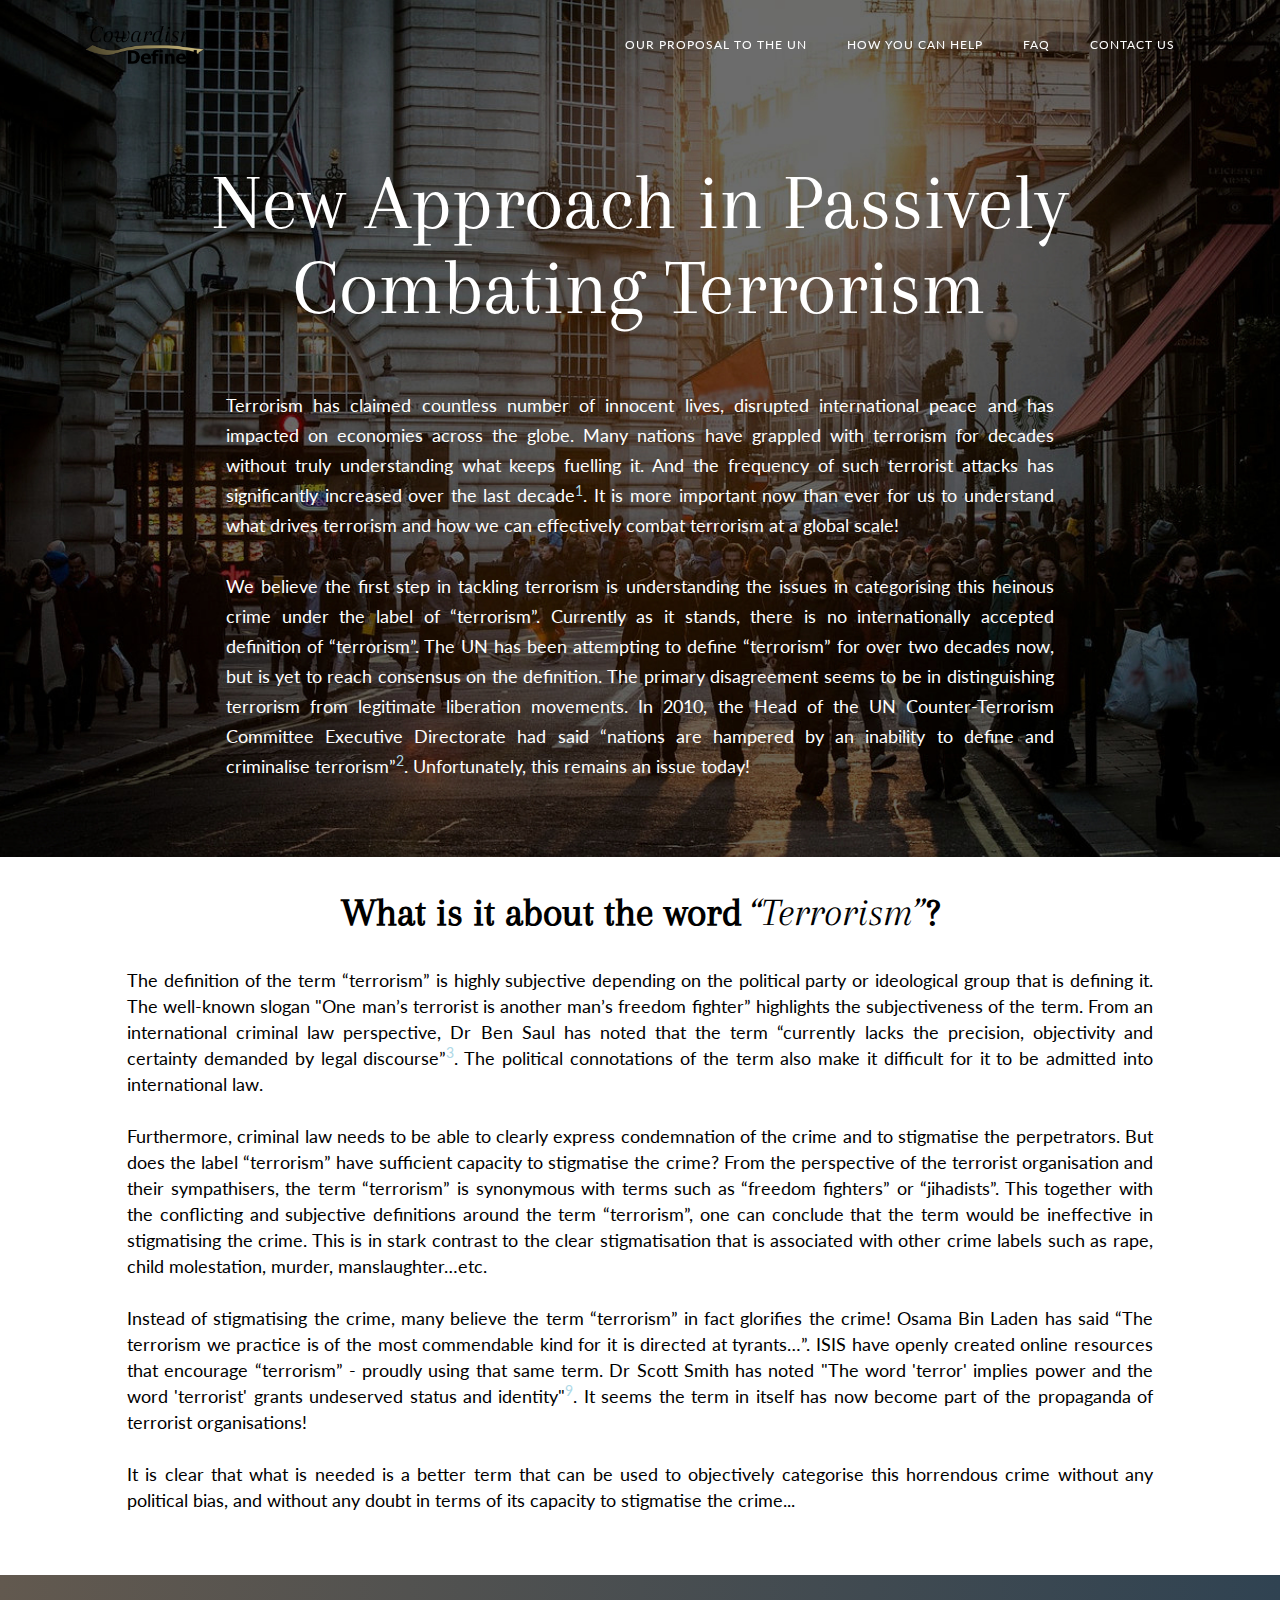
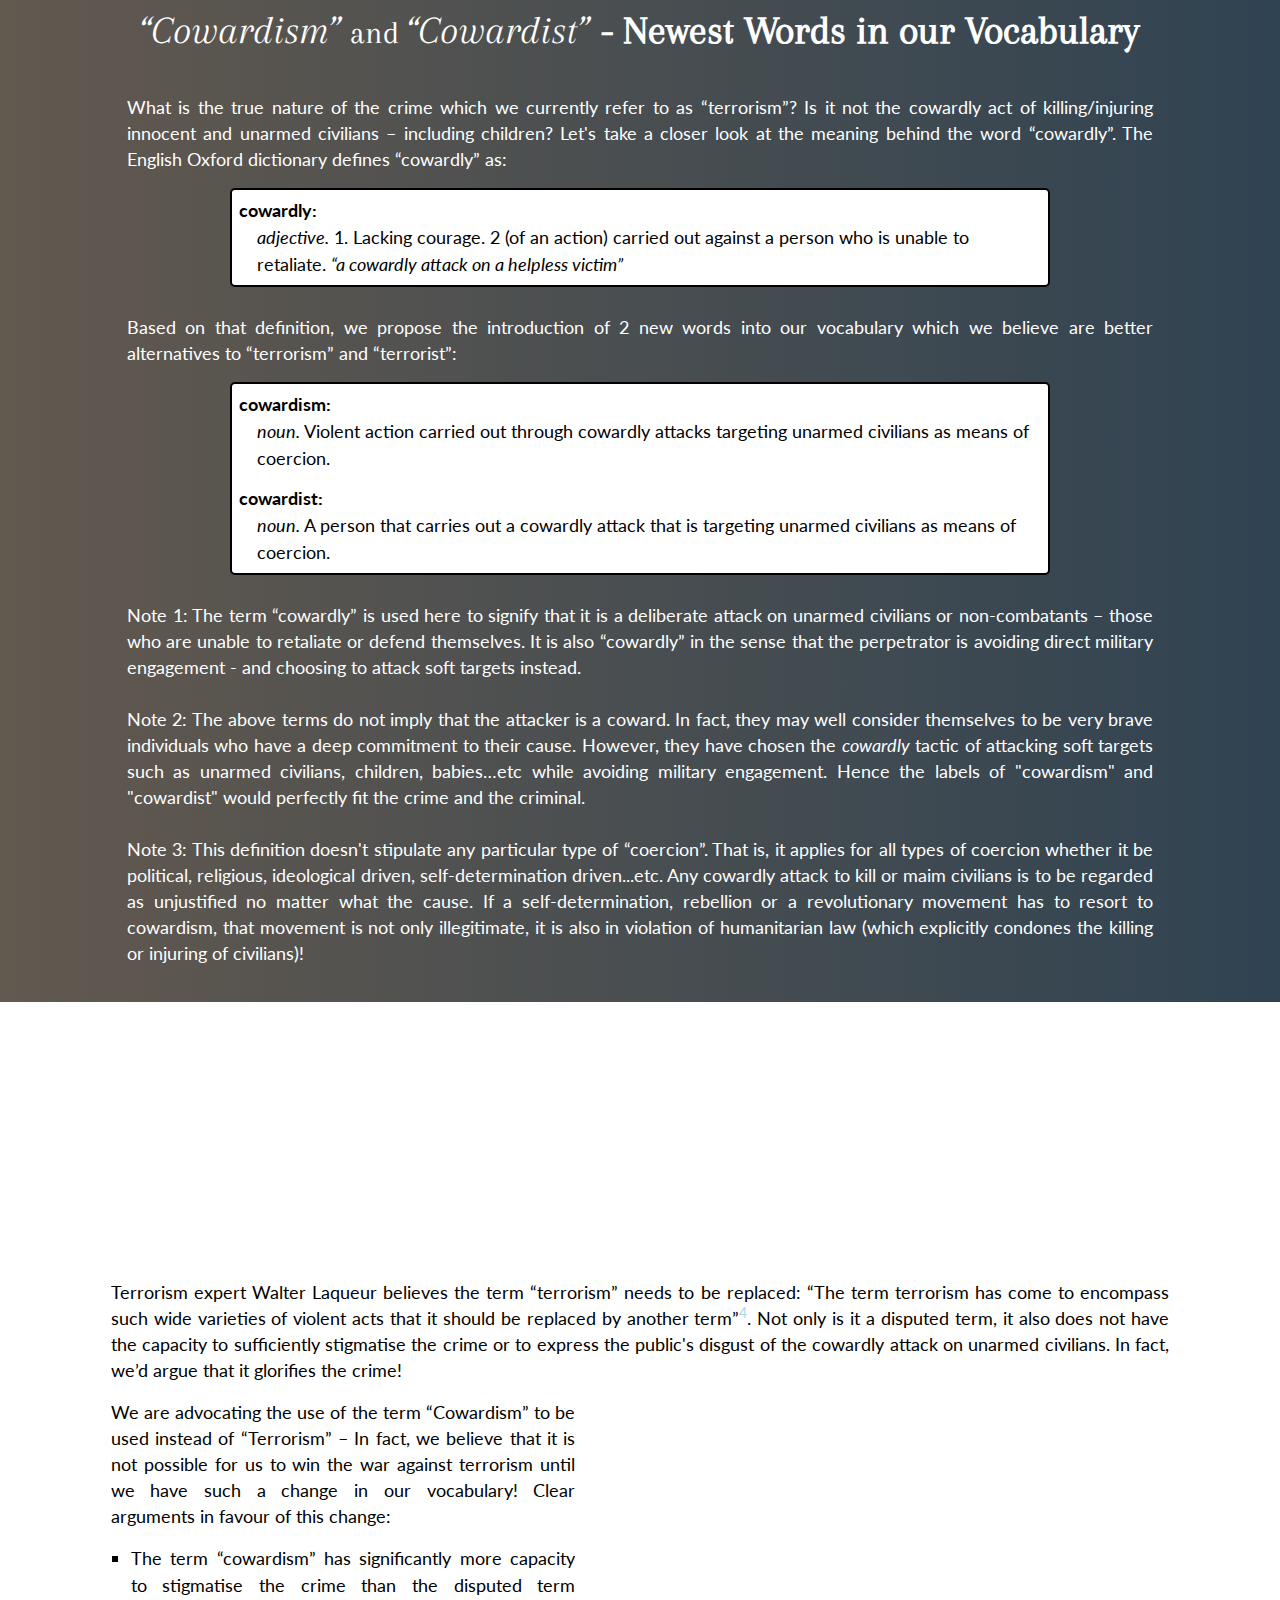
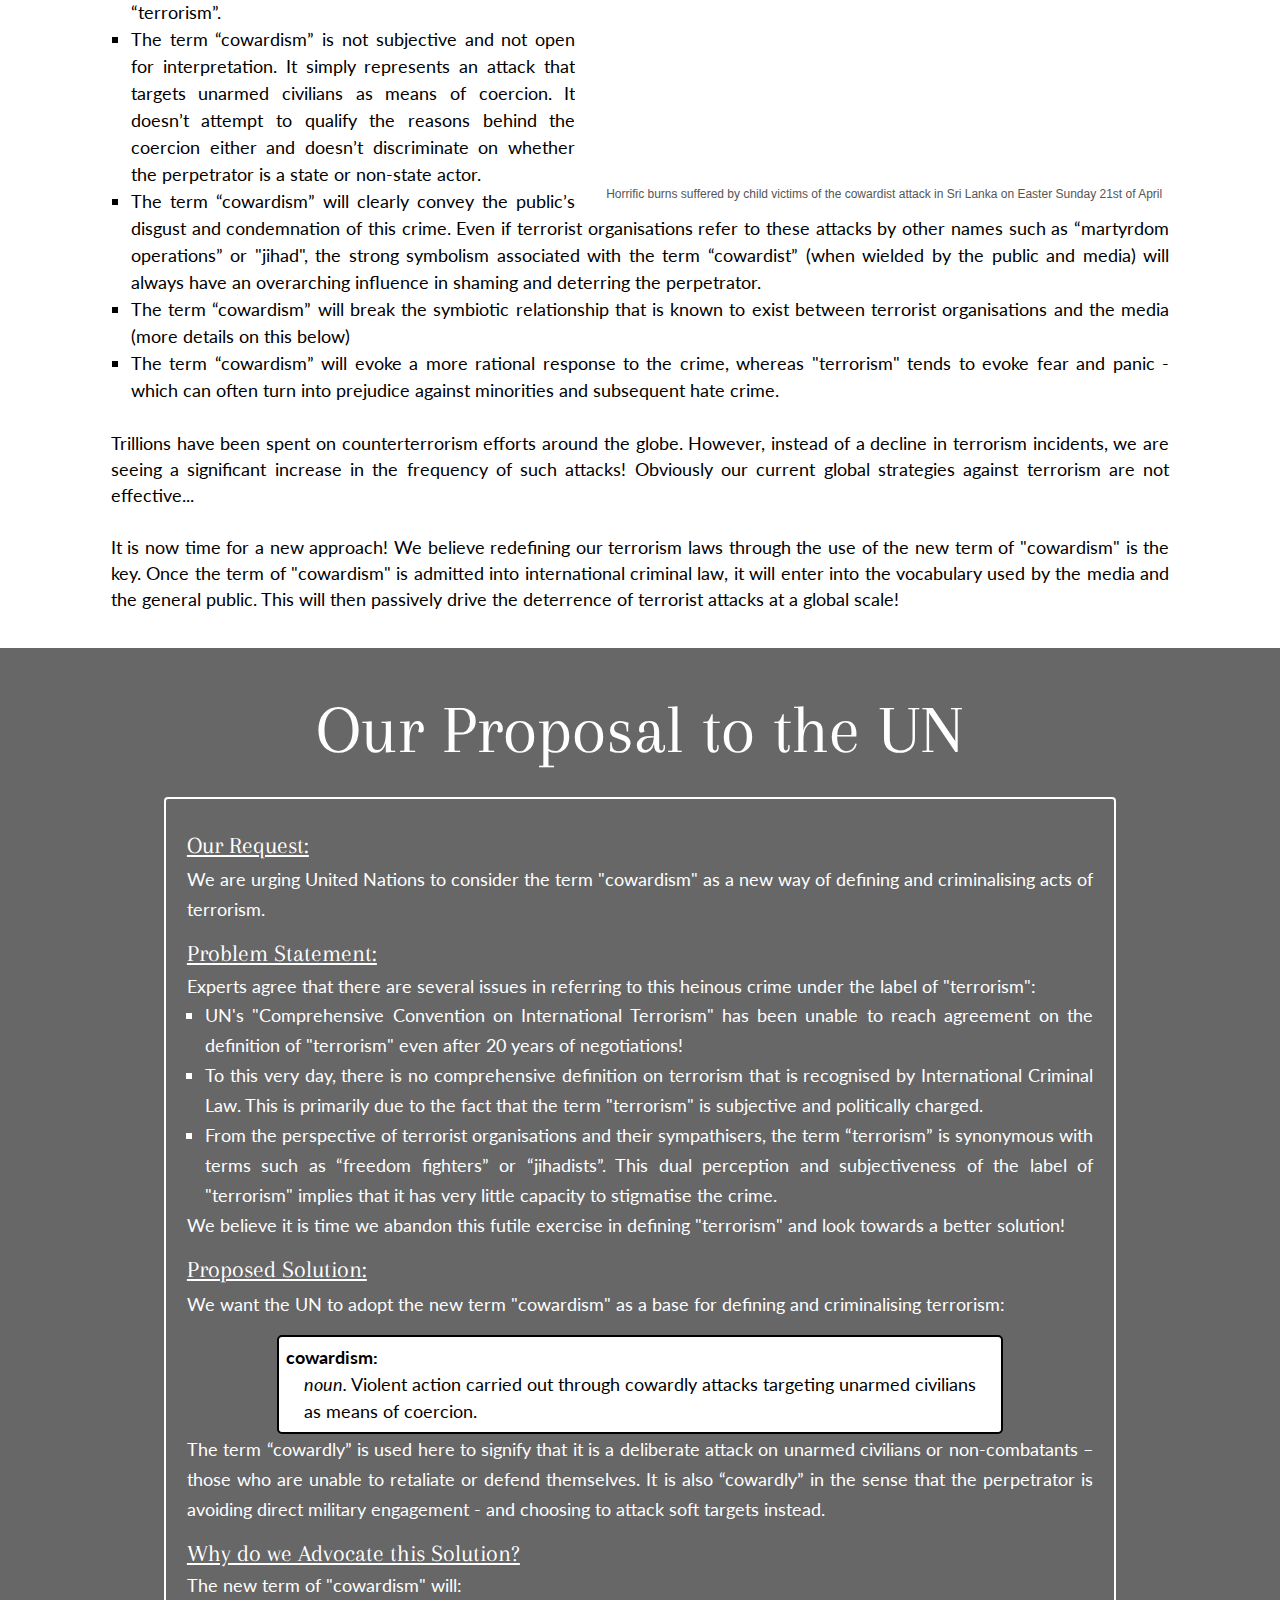
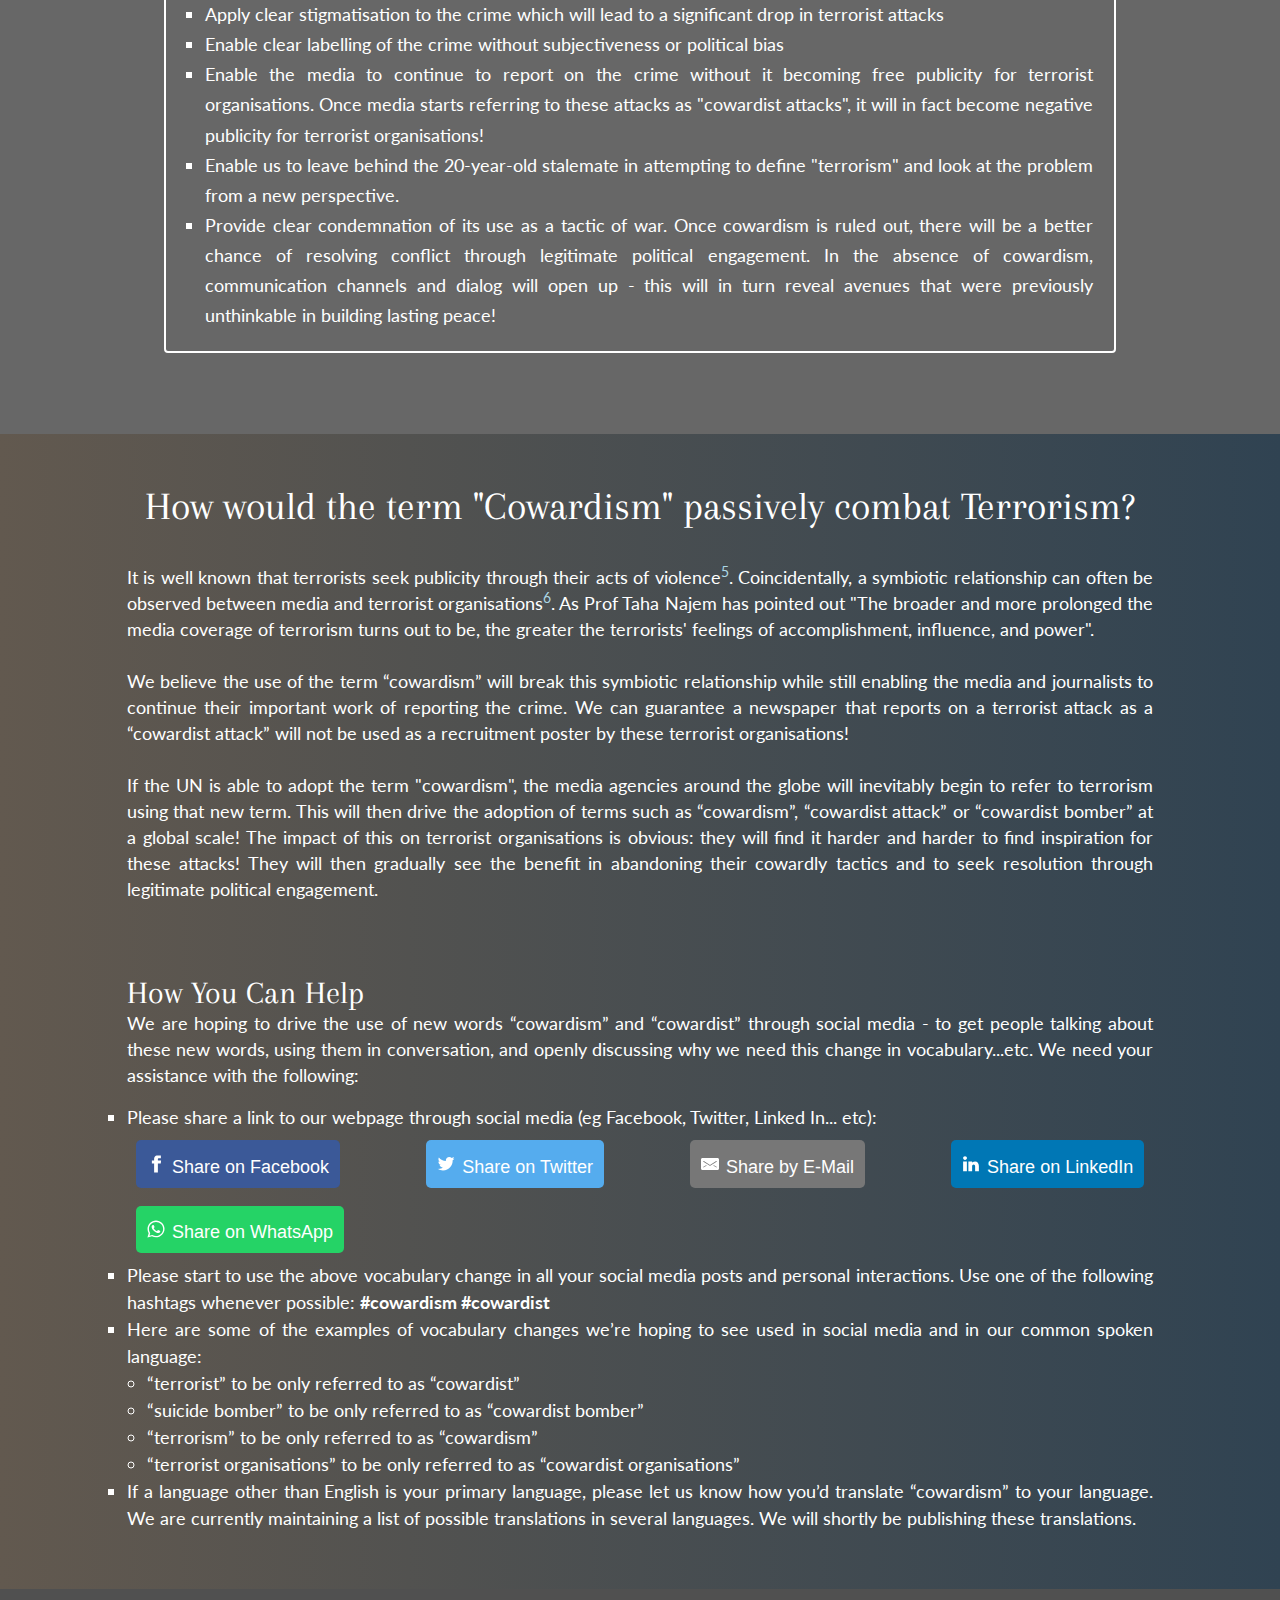
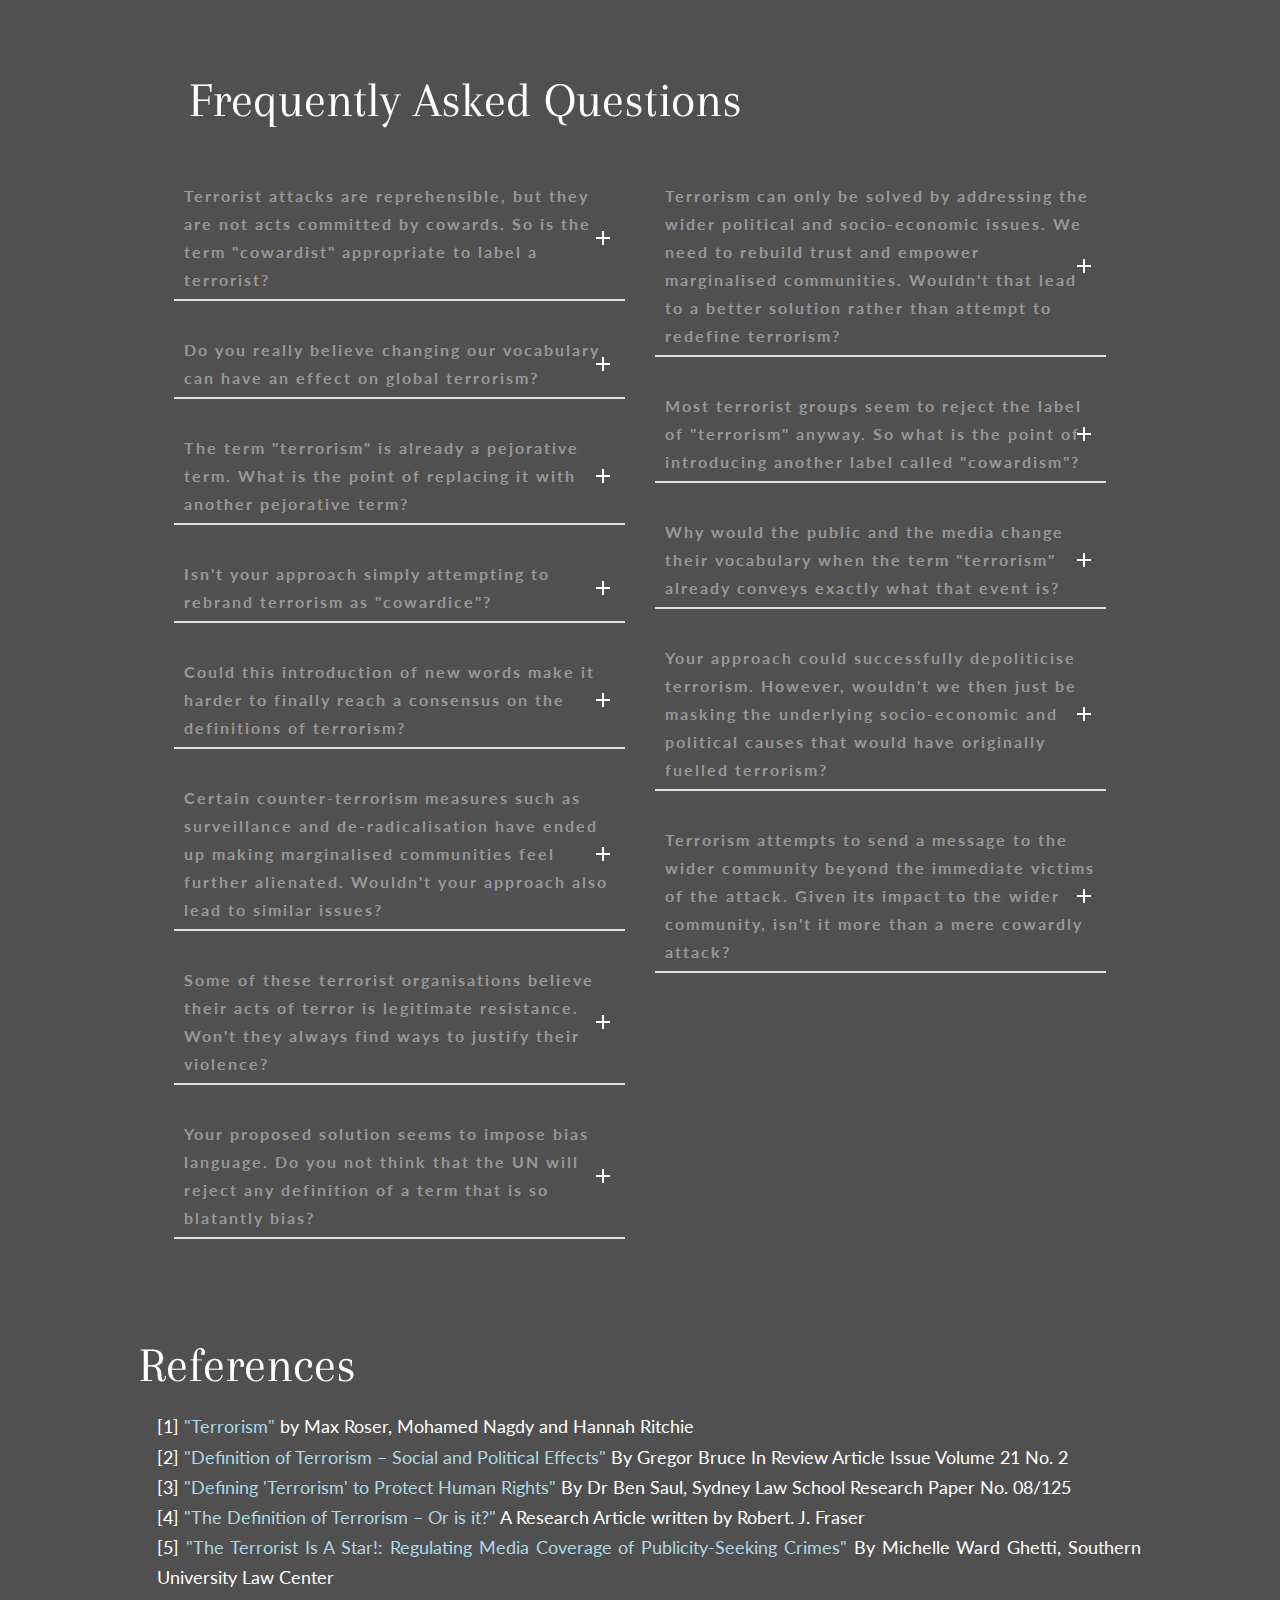
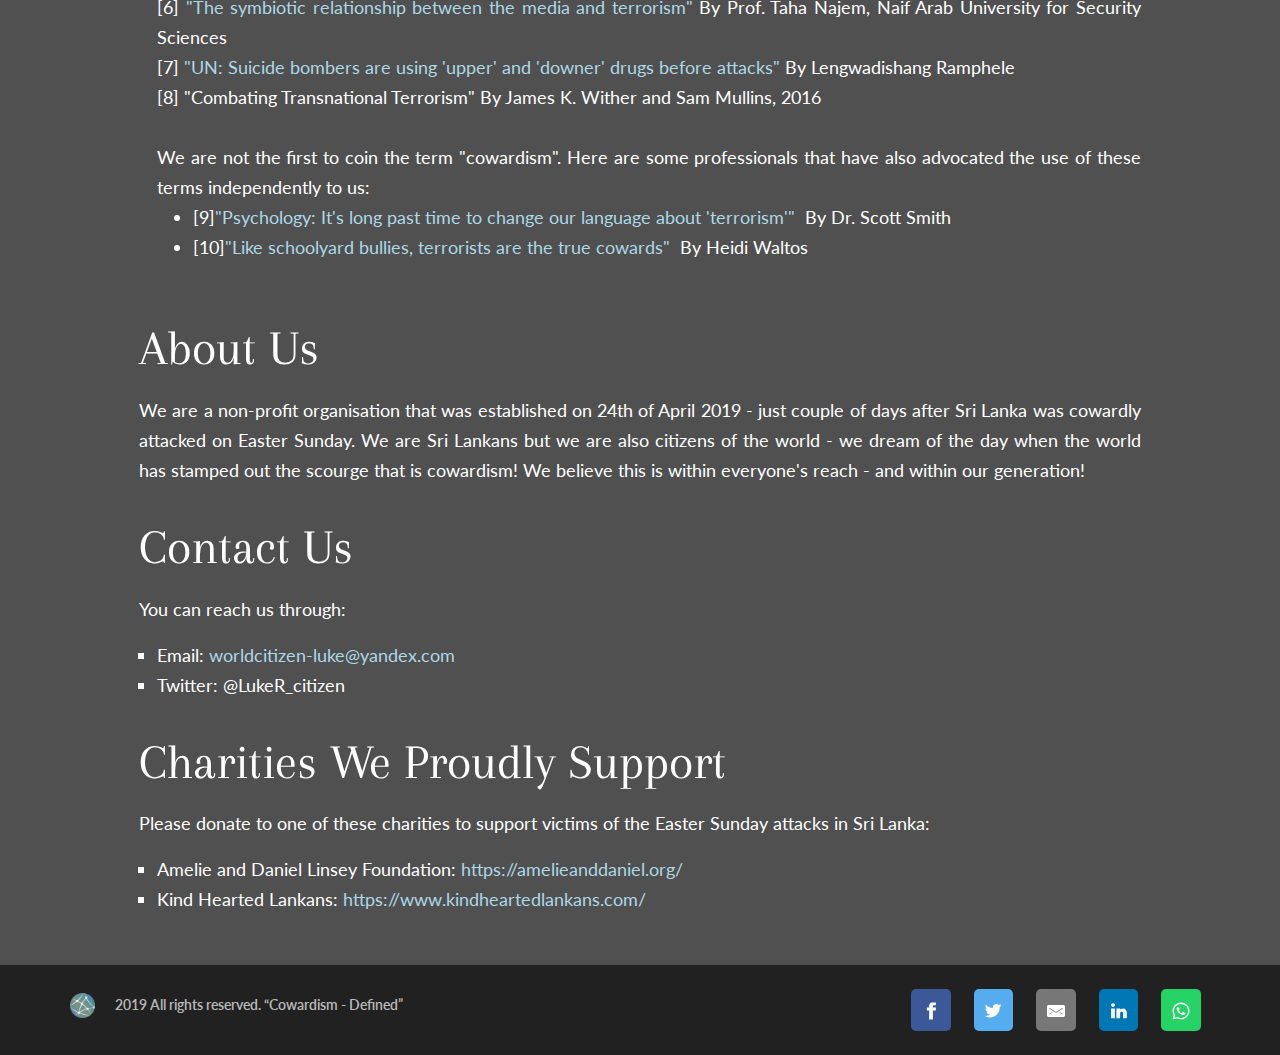
<file: index.html>
﻿<!DOCTYPE html>
<html>
<head>
    <meta charset="UTF-8">
    <meta http-equiv="X-UA-Compatible" content="IE=edge">
    <meta name="viewport" content="width=device-width, initial-scale=1, minimum-scale=1">
    <meta name="description" content="An innovative approach in Passively Combating Terrorism which has the potential to significantly reduce the number of terrorist attacks globally!">

    <meta name="twitter:card" content="summary_large_image">
    <meta name="twitter:title" content="Cowardism - Defined">
    <meta name="twitter:description" content="An innovative approach in Passively Combating Terrorism which has the potential to significantly reduce the number of terrorist attacks globally!">
    <meta name="twitter:image" content="https://www.cowardism-defined.org/assets/images/Banner7.jpg">
    <meta property="og:url" content="https://www.cowardism-defined.org/" />
    <meta property="og:type" content="website" />
    <meta property="og:title" content="Cowardism - Defined" />
    <meta property="og:description" content="An innovative approach in Passively Combating Terrorism which has the potential to significantly reduce the number of terrorist attacks globally!" />
    <meta property="og:image" content="https://www.cowardism-defined.org/assets/images/Banner7.jpg" />
    <link rel="shortcut icon" href="assets/images/Logo.png" type="image/x-icon">



    <title>Cowardism - Defined</title>
    <link rel="stylesheet" href="assets/tether/tether.min.css">
    <link rel="stylesheet" href="assets/bootstrap/css/bootstrap.min.css">
    <link rel="stylesheet" href="assets/dropdown/css/style.css">
    <link rel="stylesheet" href="assets/theme/css/style.css">
    <link rel="stylesheet" href="assets/theme/css/additional.css" type="text/css">

</head>
<body>

    <section class="menu1" id="menu1-1" data-rv-view="0">
        <nav class="navbar navbar-dropdown transparent navbar-fixed-top bg-color">
            <div class="container container-wide">
                <div class="mbr-table">
                    <div class="mbr-table-cell logo">
                        <div class="navbar-brand">
                            <a href="https://www.cowardism-defined.org" class="navbar-logo"><img src="assets/images/logo-1-401x128.png" alt="Cowardism - Defined"></a>

                        </div>
                    </div>
                    <div class="mbr-table-cell">
                        <ul class="nav-dropdown collapse pull-xs-right nav navbar-nav nav-list" id="exCollapsingNavbar">
                            <li class="nav-item"><a class="nav-link link" href="#our-proposal">Our Proposal to the UN</a></li>
                            <li class="nav-item"><a class="nav-link link" href="#how-you-can-help">How You Can Help</a></li>
                            <li class="nav-item"><a class="nav-link link" href="#faq">FAQ</a></li> 
                            <li class="nav-item"><a class="nav-link link" href="#contact-us">Contact Us</a></li>
                        </ul>
                        <button class="navbar-toggler pull-xs-right" type="button" data-toggle="collapse" data-target="#exCollapsingNavbar">
                            <em></em>
                        </button>
                    </div>
                </div>
            </div>
        </nav>
    </section>
    <section class="mbr-section--bg-adapted mbr-section--relative header header2 mbr-after-navbar background1"
             id="header2-2" data-rv-view="2">
        <div class="intro page_head text-center" style="padding-top: 160px; padding-bottom: 30px;">

            <div class="container">
                <div class="row">
                    <div class="col-md-10 col-md-offset-1">
                        <h1 class="styled">New Approach in Passively Combating Terrorism<br /></h1>
                        <div style="width: 90%; margin-left: 5%;">
                            <p>
                                <br />
                                Terrorism has claimed countless number of innocent lives, disrupted international peace 
                                and has impacted on economies across the globe. Many nations have grappled with terrorism for decades without truly understanding
                                what keeps fuelling it.
                                And the frequency of such terrorist attacks has significantly increased over the last
                                decade<a href="#references"><sup>1</sup></a>. It is more important now than ever for us to
                                understand what drives terrorism and how we can effectively combat terrorism at a global scale!
                                <br /><br />
                                We believe the first step in tackling terrorism is understanding the issues in categorising
                                this heinous crime under the label of “terrorism”. Currently as it stands, there is no internationally
                                accepted definition of “terrorism”. The UN has been attempting to define “terrorism” for over two decades
                                now, but is yet to reach consensus on the definition. The primary disagreement seems to be in distinguishing
                                terrorism from legitimate liberation movements. In 2010, the Head of the UN Counter-Terrorism
                                Committee Executive Directorate had said “nations are hampered by an inability to define and criminalise
                                terrorism”<a href="#references"><sup>2</sup></a>. Unfortunately, this remains an issue today!
                                <br /><br />

                            </p>
                        </div>

                    </div>
                </div>
            </div>
        </div>
    </section>

    <section class="mbr-section--bg-adapted mbr-section--relative" id="text1-k" data-rv-view="11" style="background-color: rgb(255, 255, 255);">
        <div class="intro page_head text-center " style="padding-top: 30px; padding-bottom: 20px;">

            <div class="container">
                <div class="container">
                    <div class="row">
                        <div class="col-md-12">
                            <div style="width: 95%; margin-left: 2.5%;">
                                <h3 style="text-align: center; color: black !important;">What is it about the word <em>“Terrorism”</em>?</h3>
                                <div class="separator transparent"></div>
                                <p style="color: black !important;">
                                    The definition of the term “terrorism” is highly subjective depending on the political party or
                                    ideological group that is defining it. The well-known slogan "One man’s terrorist is another man’s
                                    freedom fighter” highlights the subjectiveness of the term. From an international criminal law perspective,
                                    Dr Ben Saul has noted that the term “currently
                                    lacks the precision, objectivity and certainty demanded by legal discourse”<a href="#references"><sup>3</sup></a>.
                                    The political connotations of the term also make it difficult for it to be admitted
                                    into international law.
                                    <br /><br />
                                    Furthermore, criminal law needs to be able to clearly express condemnation of the crime and to stigmatise the
                                    perpetrators. But does the label “terrorism” have sufficient capacity to stigmatise the crime? From
                                    the perspective of the terrorist organisation and their sympathisers, the term “terrorism” is
                                    synonymous with terms such as “freedom fighters” or “jihadists”. This together with the conflicting
                                    and subjective definitions around the term “terrorism”, one can conclude that the term would be
                                    ineffective in stigmatising the crime. This is in stark contrast to the clear
                                    stigmatisation that is associated with other crime labels such as rape, child molestation, murder,
                                    manslaughter…etc.
                                    <br /><br />
                                    Instead of stigmatising the crime, many believe the term “terrorism” in fact glorifies the crime! Osama Bin
                                    Laden has said “The terrorism we practice is of the most commendable kind for it is directed at
                                    tyrants…”. ISIS have openly created online resources that encourage “terrorism” - proudly using that
                                    same term. Dr Scott Smith has noted "The word 'terror' implies power and the word 'terrorist' grants 
                                    undeserved status and identity"<a href="#references"><sup>9</sup></a>. It seems the term in itself has now 
                                    become part of the propaganda of terrorist organisations!
                                    <br /><br />
                                    It is clear that what is needed is a better term that can be used to objectively categorise this horrendous
                                    crime without any political bias, and without any doubt in terms of its
                                    capacity to stigmatise the crime...
                                    <br /><br />
                                </p>
                            </div>
                        </div>
                    </div>
                </div>
            </div>
        </div>
    </section>



    <section class="mbr-section--bg-adapted mbr-section--relative" id="text1-k" data-rv-view="11" style="background-color: rgb(255, 255, 255);">
        <div class="intro page_head text-center gradient-colour" style="padding-top: 30px; padding-bottom: 20px;">

            <div class="container">
                <div class="container">
                    <div class="row">
                        <div class="col-md-12">
                            <div style="width: 95%; margin-left: 2.5%;">

                                <h3 style="text-align: center;"><em>“Cowardism”</em><small> and</small> <em>“Cowardist”</em>&nbsp;- Newest Words in our Vocabulary</h3>
                                <p>
                                    <br>What is the true nature of the crime which we currently refer to as “terrorism”? Is it not the cowardly act of killing/injuring innocent and unarmed civilians – including children? Let's take a closer look at the meaning behind the word “cowardly”. The English Oxford dictionary defines “cowardly” as:
                                </p>
                                <div class="dictionary-quote">
                                    <strong>cowardly:</strong>
                                    <div style="margin-left: 1em;">
                                        <span style="font-style: italic;">adjective.</span> 1. Lacking courage. 2 (of an action) carried out against a person who is unable to retaliate. <span style="font-style: italic;">“a cowardly attack on a helpless victim”</span>
                                    </div>
                                </div>
                                <br />
                                <p>
                                    Based on that definition, we propose the introduction of 2 new words into our vocabulary which we believe are better alternatives to “terrorism” and “terrorist”:
                                </p>
                                <div class="dictionary-quote">
                                    <strong>cowardism:</strong>
                                    <div style="margin-left: 1em;">
                                        <span style="font-style: italic;">noun.</span> Violent action carried out through cowardly attacks targeting unarmed civilians
                                        as means of coercion.
                                    </div>
                                    <div style="height: 0.7em;"></div>
                                    <strong>cowardist:</strong>
                                    <div style="margin-left: 1em;">
                                        <span style="font-style: italic;">noun.</span> A person that carries out a cowardly attack that is targeting unarmed civilians as means of coercion.
                                    </div>
                                </div>
                                <br />
                                <p>
                                    Note 1: The term “cowardly” is used here to signify that it is a deliberate attack on unarmed civilians or
                                    non-combatants – those who are unable to retaliate or defend themselves. It is also “cowardly” in the sense that
                                    the perpetrator is avoiding direct military engagement - and choosing to attack soft targets instead.
                                    <br /><br />
                                    Note 2: The above terms do not imply that the attacker is a coward. In fact, they may well 
                                    consider themselves to be very brave individuals who have a deep commitment to their cause. 
                                    However, they have chosen the <em>cowardly</em> 
                                    tactic of attacking soft targets such as unarmed civilians, children, babies…etc while avoiding 
                                    military engagement. Hence the labels of "cowardism" and "cowardist" would perfectly fit the 
                                    crime and the criminal. 
                                    <br /><br />
                                    Note 3: This definition doesn't stipulate any particular type of “coercion”. That is, it applies
                                    for all types of coercion whether it be political, religious, ideological driven, self-determination
                                    driven...etc. Any cowardly attack to kill or maim civilians is to be regarded
                                    as unjustified no matter what the cause. If a self-determination, rebellion or a revolutionary
                                    movement has to resort to cowardism, that movement is not only illegitimate, it is also in violation
                                    of humanitarian law (which explicitly condones the killing or injuring of civilians)!
                                </p>
                         
                            </div>
                        </div>
                    </div>
                </div>
            </div>
        </div>
    </section>

    <section class="mbr-section--bg-adapted mbr-section--relative header header2 mbr-after-navbar background2"
             id="header2-2" data-rv-view="2">
        <div class="intro page_head text-center" style="padding-top: 60px; padding-bottom: 30px;">

            <div class="container">
                <div class="row">
                    <div class="col-md-10 col-md-offset-1">
                        <h2 class="styled" style="text-align: center;">
                            Terrorism to be referred to as "Cowardism"<br />
                            Terrorists are to be referred to as "Cowardists"
                        </h2>

                    </div>
                </div>
            </div>
        </div>
    </section>

    <section class="mbr-section--bg-adapted mbr-section--relative" id="text1-k" data-rv-view="11" style="background-color: rgb(255, 255, 255);">
        <div class="intro page_head text-center " style="padding-top: 30px; padding-bottom: 20px;">

            <div class="container">
                <div class="container">
                    <div class="row">
                        <div class="col-md-12">
                            <div style="width: 98%; margin-left: 1%;">
                                <div class="separator transparent"></div>
                                <p style="color: black !important;">
                                    Terrorism expert Walter Laqueur believes the term “terrorism” needs to be replaced: “The term
                                    terrorism has come to encompass such wide varieties of violent acts that it should be replaced
                                    by another term”<a href="#references"><sup>4</sup></a>. Not only is it a disputed term, it also does not have the capacity
                                    to sufficiently stigmatise the crime or to express the public's disgust of the cowardly attack
                                    on unarmed civilians. In fact, we’d argue that it glorifies the crime!
                                </p>
                                <div class="getty embed image" style="float: right; background-color:#fff;display:inline-block;font-family:Roboto,sans-serif;color:#555555;
                                        font-size:12px; text-align: center; width:100%;max-width:594px;">
                                    <div style="overflow:hidden;position:relative;height:0;padding:66.66667% 0 0 0;width:100%;">
                                        <iframe src="https://embed.gettyimages.com/embed/1140776762?et=153XjWiXThxvcZDr0jIHFw&tld=com&sig=gVqyMa3ZRA3Teh4HWsfke1HVIJvw--z66eQ2P5aMhD8=&caption=true&ver=1" scrolling="no" frameborder="0" width="594" height="396" style="display:inline-block;position:absolute;top:0;left:0;width:100%;height:100%;margin:0;"></iframe>
                                    </div>
                                    <span>Horrific burns suffered by child victims of the cowardist attack in Sri Lanka on Easter Sunday 21st of April</span>
                                </div>
                                <div>
                                    <p style="color: black !important;">
                                        We are advocating the use of the term “Cowardism” to be used instead of “Terrorism” – In fact, we
                                        believe that it is not possible for us to win the war against terrorism until we have such a change
                                        in our vocabulary! Clear arguments in favour of this change:
                                    </p>
                                    <ul style="margin-left: 20px;">
                                        <li style="color: black !important; list-style-type: square;">The term “cowardism” has significantly more capacity to stigmatise the crime than the disputed term “terrorism”.</li>
                                        <li style="color: black !important; list-style-type: square;">The term “cowardism” is not subjective and not open for interpretation. It simply represents an attack that targets unarmed civilians as means of coercion. It doesn’t attempt to qualify the reasons behind the coercion either and doesn’t discriminate on whether the perpetrator is a state or non-state actor. </li>
                                        <li style="color: black !important; list-style-type: square;">The term “cowardism” will clearly convey the public’s disgust and condemnation of this crime. Even if terrorist organisations refer to these attacks by other names such as “martyrdom operations” or "jihad", the strong symbolism associated with the term “cowardist” (when wielded by the public and media) will always have an overarching influence in shaming and deterring the perpetrator.</li>
                                        <li style="color: black !important; list-style-type: square;">The term “cowardism” will break the symbiotic relationship that is known to exist between terrorist organisations and the media (more details on this below)</li>
                                        <li style="color: black !important; list-style-type: square;">The term “cowardism” will evoke a more rational response to the crime, whereas "terrorism" tends to evoke fear and panic - which can often turn into prejudice against minorities and subsequent hate crime.</li>
                                    </ul>
                                    <p style="color: black !important;">
                                        <br />
                                        Trillions have been spent on counterterrorism efforts around the globe. However, instead of a decline in 
                                        terrorism incidents, we are seeing a significant increase in the frequency of such attacks! Obviously our
                                        current global strategies against terrorism are not effective...
                                        <br /><br />
                                        It is now time for a new approach! We believe redefining our terrorism laws through the use of the new
                                        term of "cowardism" is the key. Once the term of "cowardism" is admitted into international criminal law,
                                        it will enter into the vocabulary used by the media and the general public. This will then passively drive the
                                        deterrence of terrorist attacks at a global scale! 
                                    </p>
                                </div>
                            </div>
                        </div>
                    </div>
                </div>
            </div>
        </div>
    </section>

    <div id="our-proposal"></div>
    <section class="mbr-section--bg-adapted mbr-section--relative header header1 mbr-parallax-background" id="header1-f" data-rv-view="78" style="background-image: url(assets/images/73rd-UN-GeneralAssembly-.jpg);">
        <div class="mbr-overlay" style="opacity: 0.65; background-color: rgb(21, 21, 21);"></div>
        <div id="contact-info" style="padding-top: 30px; padding-bottom: 50px;">
            <div class="container">
                <div class="col-xs-12">

                    <div class="row clear-md">

                        <div class="col-xs-12">
                            <div class="c-info">
                                <h1 class="styled">Our Proposal to the UN</h1>
                                <div style="width: 98%; margin-left: 1%;">
                                    <div class="petition">
                                        <h3 class="petition-heading">Our Request:</h3>
                                        <p>
                                            We are urging United Nations to consider the term "cowardism" as a new way of defining and criminalising acts of terrorism.
                                        </p>
                                        <h3  class="petition-heading">
                                            Problem Statement:
                                        </h3>
                                        Experts agree that there are several issues in referring to this heinous crime under the label of "terrorism":
                                        <ul>
                                            <li>UN's "Comprehensive Convention on International Terrorism" has been unable to reach agreement on the definition of "terrorism" even after 20 years of negotiations!</li>
                                            <li>To this very day, there is no comprehensive definition on terrorism that is recognised by International Criminal Law. This is primarily due to the fact that the term "terrorism" is subjective and politically charged. </li>
                                            <li>From the perspective of terrorist organisations and their sympathisers, the term “terrorism” is synonymous with terms such as “freedom fighters” or “jihadists”. This dual perception and subjectiveness of the label of "terrorism" implies that it has very little capacity to stigmatise the crime.</li>
                                        </ul>
                                        <p>We believe it is time we abandon this futile exercise in defining "terrorism" and look towards a better solution!</p>
                                        <h3  class="petition-heading">
                                            Proposed Solution:
                                        </h3>
                                        <p>
                                            We want the UN to adopt the new term "cowardism" as a base for defining and criminalising terrorism:
                                        </p>
                                        <div class="dictionary-quote">
                                            <strong>cowardism:</strong>
                                            <div style="margin-left: 1em;">
                                                <span style="font-style: italic;">noun.</span> Violent action carried out through cowardly attacks targeting unarmed civilians
                                                as means of coercion.
                                            </div>
                                        </div>
                                        <p>
                                            The term “cowardly” is used here to signify that it is a deliberate attack on unarmed civilians or
                                            non-combatants – those who are unable to retaliate or defend themselves. It is also “cowardly” in the sense 
                                            that the perpetrator is avoiding direct military engagement - and choosing to attack soft targets instead.


                                        </p>
                                        <h3  class="petition-heading">
                                            Why do we Advocate this Solution?
                                        </h3>
                                        The new term of "cowardism" will:
                                        <ul>
                                            <li>Apply clear stigmatisation to the crime which will lead to a significant drop in terrorist attacks</li>
                                            <li>Enable clear labelling of the crime without subjectiveness or political bias</li>
                                            <li>Enable the media to continue to report on the crime without it becoming free publicity for terrorist organisations. Once media starts referring to these attacks as "cowardist attacks", it will in fact become negative publicity for terrorist organisations!</li>
                                            <li>Enable us to leave behind the 20-year-old stalemate in attempting to define "terrorism" and look at the problem from a new perspective.</li>
                                            <li>Provide clear condemnation of its use as a tactic of war. Once cowardism is ruled out, there will be a better chance of resolving conflict through legitimate political engagement. In the absence of cowardism, communication channels and dialog will open up - this will in turn reveal avenues that were previously unthinkable in building lasting peace!</li>
                                        </ul>
                                    </div>
                                    <p>
                                       
                                    </p>
                                </div>
                            </div>
                        </div>
                    </div>
                </div>
            </div>
        </div>
    </section>
    <section class="mbr-section--bg-adapted mbr-section--relative" id="text1-k" data-rv-view="11" style="background-color: rgb(255, 255, 255);">
        <div class="intro page_head text-center gradient-colour" style="padding-top: 50px; padding-bottom: 30px;">
            <div class="container">
                <div class="container">
                    <div class="row">
                        <div class="col-md-12">
                            <div style="width: 95%; margin-left: 2.5%;">
                                <h1 class="styled" style="text-align: center;">
                                    How would the term "Cowardism" passively combat Terrorism?
                                </h1>
                                <p>
                                    <br />

                                    It is well known that terrorists seek publicity through their acts of violence<a href="#references"><sup>5</sup></a>. Coincidentally,
                                    a symbiotic relationship can often be observed between media and terrorist organisations<a href="#references"><sup>6</sup></a>. As
                                    Prof Taha Najem has pointed out "The broader and more prolonged the media coverage of terrorism turns
                                    out to be, the greater the terrorists' feelings of accomplishment, influence, and power".
                                    <br /><br />
                                    We believe the use of the term “cowardism” will break this symbiotic
                                    relationship while still enabling the media and journalists to continue their important work of
                                    reporting the crime. We can guarantee a newspaper that reports on a terrorist attack
                                    as a “cowardist attack” will not be used as a recruitment poster by these terrorist
                                    organisations!
                                    <br /><br />
                                    If the UN is able to adopt the term "cowardism", the media agencies around the globe will inevitably
                                    begin to refer to terrorism using that new term. This will then drive the adoption of terms such as
                                    “cowardism”, “cowardist attack” or “cowardist bomber” at a global scale! The impact of this on
                                    terrorist organisations is obvious: they will find it harder and harder to find inspiration for these
                                    attacks! They will then gradually see the benefit in abandoning their cowardly tactics and to seek
                                    resolution through legitimate political engagement.
                                </p>
                                <div id="how-you-can-help"></div>
                                <div id="how-you-can-help-Section" style="height: 30px; margin-bottom: 0px;"></div>

                                <br />
                                <h2 style="text-align: left; font-weight: normal; ">How You Can Help</h2>
                                <p>
                                    We are hoping to drive the use of new words “cowardism” and “cowardist” through social media - to get people talking about these new words, using them in conversation, and openly discussing why we need this change in vocabulary...etc. 
                                    We need your assistance with the following:
                                </p>
                                <ul>
                                    <li>
                                        Please share a link to our webpage through social media (eg Facebook, Twitter, Linked In... etc):
                                        <div>
                                            <!-- Sharingbutton Facebook -->
                                            <a class="resp-sharing-button__link" href="https://facebook.com/sharer/sharer.php?u=https%3A%2F%2Fwww.cowardism-defined.org" target="_blank" rel="noopener" aria-label="Share on Facebook">
                                                <div class="resp-sharing-button resp-sharing-button--facebook resp-sharing-button--large">
                                                    <div aria-hidden="true" class="resp-sharing-button__icon resp-sharing-button__icon--solid">
                                                        <svg xmlns="http://www.w3.org/2000/svg" viewBox="0 0 24 24"><path d="M18.77 7.46H14.5v-1.9c0-.9.6-1.1 1-1.1h3V.5h-4.33C10.24.5 9.5 3.44 9.5 5.32v2.15h-3v4h3v12h5v-12h3.85l.42-4z" /></svg>
                                                    </div>Share on Facebook
                                                </div>
                                            </a>

                                            <!-- Sharingbutton Twitter -->
                                            <a class="resp-sharing-button__link" href="https://twitter.com/intent/tweet/?text=New%20innovative%20approach%20in%20passively%20combating%20Terrorism!&amp;url=https%3A%2F%2Fwww.cowardism-defined.org" target="_blank" rel="noopener" aria-label="Share on Twitter">
                                                <div class="resp-sharing-button resp-sharing-button--twitter resp-sharing-button--large">
                                                    <div aria-hidden="true" class="resp-sharing-button__icon resp-sharing-button__icon--solid">
                                                        <svg xmlns="http://www.w3.org/2000/svg" viewBox="0 0 24 24"><path d="M23.44 4.83c-.8.37-1.5.38-2.22.02.93-.56.98-.96 1.32-2.02-.88.52-1.86.9-2.9 1.1-.82-.88-2-1.43-3.3-1.43-2.5 0-4.55 2.04-4.55 4.54 0 .36.03.7.1 1.04-3.77-.2-7.12-2-9.36-4.75-.4.67-.6 1.45-.6 2.3 0 1.56.8 2.95 2 3.77-.74-.03-1.44-.23-2.05-.57v.06c0 2.2 1.56 4.03 3.64 4.44-.67.2-1.37.2-2.06.08.58 1.8 2.26 3.12 4.25 3.16C5.78 18.1 3.37 18.74 1 18.46c2 1.3 4.4 2.04 6.97 2.04 8.35 0 12.92-6.92 12.92-12.93 0-.2 0-.4-.02-.6.9-.63 1.96-1.22 2.56-2.14z" /></svg>
                                                    </div>Share on Twitter
                                                </div>
                                            </a>

                                            <!-- Sharingbutton E-Mail -->
                                            <a class="resp-sharing-button__link" href="mailto:?subject=New%20innovative%20approach%20in%20passively%20combating%20Terrorism!&amp;body=https%3A%2F%2Fwww.cowardism-defined.org" target="_self" rel="noopener" aria-label="Share by E-Mail">
                                                <div class="resp-sharing-button resp-sharing-button--email resp-sharing-button--large">
                                                    <div aria-hidden="true" class="resp-sharing-button__icon resp-sharing-button__icon--solid">
                                                        <svg xmlns="http://www.w3.org/2000/svg" viewBox="0 0 24 24"><path d="M22 4H2C.9 4 0 4.9 0 6v12c0 1.1.9 2 2 2h20c1.1 0 2-.9 2-2V6c0-1.1-.9-2-2-2zM7.25 14.43l-3.5 2c-.08.05-.17.07-.25.07-.17 0-.34-.1-.43-.25-.14-.24-.06-.55.18-.68l3.5-2c.24-.14.55-.06.68.18.14.24.06.55-.18.68zm4.75.07c-.1 0-.2-.03-.27-.08l-8.5-5.5c-.23-.15-.3-.46-.15-.7.15-.22.46-.3.7-.14L12 13.4l8.23-5.32c.23-.15.54-.08.7.15.14.23.07.54-.16.7l-8.5 5.5c-.08.04-.17.07-.27.07zm8.93 1.75c-.1.16-.26.25-.43.25-.08 0-.17-.02-.25-.07l-3.5-2c-.24-.13-.32-.44-.18-.68s.44-.32.68-.18l3.5 2c.24.13.32.44.18.68z" /></svg>
                                                    </div>Share by E-Mail
                                                </div>
                                            </a>

                                            <!-- Sharingbutton LinkedIn -->
                                            <a class="resp-sharing-button__link" href="https://www.linkedin.com/shareArticle?mini=true&amp;url=https%3A%2F%2Fwww.cowardism-defined.org&amp;title=New%20innovative%20approach%20in%20passively%20combating%20Terrorism!&amp;summary=New%20innovative%20approach%20in%20passively%20combating%20Terrorism!&amp;source=https%3A%2F%2Fwww.cowardism-defined.org" target="_blank" rel="noopener" aria-label="Share on LinkedIn">
                                                <div class="resp-sharing-button resp-sharing-button--linkedin resp-sharing-button--large">
                                                    <div aria-hidden="true" class="resp-sharing-button__icon resp-sharing-button__icon--solid">
                                                        <svg xmlns="http://www.w3.org/2000/svg" viewBox="0 0 24 24"><path d="M6.5 21.5h-5v-13h5v13zM4 6.5C2.5 6.5 1.5 5.3 1.5 4s1-2.4 2.5-2.4c1.6 0 2.5 1 2.6 2.5 0 1.4-1 2.5-2.6 2.5zm11.5 6c-1 0-2 1-2 2v7h-5v-13h5V10s1.6-1.5 4-1.5c3 0 5 2.2 5 6.3v6.7h-5v-7c0-1-1-2-2-2z" /></svg>
                                                    </div>Share on LinkedIn
                                                </div>
                                            </a>

                                            <!-- Sharingbutton WhatsApp -->
                                            <a class="resp-sharing-button__link" href="whatsapp://send?text=New%20innovative%20approach%20in%20passively%20combating%20Terrorism!%20https%3A%2F%2Fwww.cowardism-defined.org" target="_blank" rel="noopener" aria-label="Share on WhatsApp">
                                                <div class="resp-sharing-button resp-sharing-button--whatsapp resp-sharing-button--large">
                                                    <div aria-hidden="true" class="resp-sharing-button__icon resp-sharing-button__icon--solid">
                                                        <svg xmlns="http://www.w3.org/2000/svg" viewBox="0 0 24 24"><path d="M20.1 3.9C17.9 1.7 15 .5 12 .5 5.8.5.7 5.6.7 11.9c0 2 .5 3.9 1.5 5.6L.6 23.4l6-1.6c1.6.9 3.5 1.3 5.4 1.3 6.3 0 11.4-5.1 11.4-11.4-.1-2.8-1.2-5.7-3.3-7.8zM12 21.4c-1.7 0-3.3-.5-4.8-1.3l-.4-.2-3.5 1 1-3.4L4 17c-1-1.5-1.4-3.2-1.4-5.1 0-5.2 4.2-9.4 9.4-9.4 2.5 0 4.9 1 6.7 2.8 1.8 1.8 2.8 4.2 2.8 6.7-.1 5.2-4.3 9.4-9.5 9.4zm5.1-7.1c-.3-.1-1.7-.9-1.9-1-.3-.1-.5-.1-.7.1-.2.3-.8 1-.9 1.1-.2.2-.3.2-.6.1s-1.2-.5-2.3-1.4c-.9-.8-1.4-1.7-1.6-2-.2-.3 0-.5.1-.6s.3-.3.4-.5c.2-.1.3-.3.4-.5.1-.2 0-.4 0-.5C10 9 9.3 7.6 9 7c-.1-.4-.4-.3-.5-.3h-.6s-.4.1-.7.3c-.3.3-1 1-1 2.4s1 2.8 1.1 3c.1.2 2 3.1 4.9 4.3.7.3 1.2.5 1.6.6.7.2 1.3.2 1.8.1.6-.1 1.7-.7 1.9-1.3.2-.7.2-1.2.2-1.3-.1-.3-.3-.4-.6-.5z" /></svg>
                                                    </div>Share on WhatsApp
                                                </div>
                                            </a>

                                        </div>


                                    </li>
                                    <li>Please start to use the above vocabulary change in all your social media posts and personal interactions. Use one of the following hashtags whenever possible: <strong>#cowardism #cowardist</strong></li>
                                    <li>
                                        Here are some of the examples of vocabulary changes we’re hoping to see used in social media and in our common spoken language:
                                        <ul style="margin-left: 20px;">
                                            <li style="list-style-type: circle;">“terrorist” to be only referred to as “cowardist”</li>
                                            <li style="list-style-type: circle;">“suicide bomber” to be only referred to as “cowardist bomber”</li>
                                            <li style="list-style-type: circle;">“terrorism” to be only referred to as “cowardism”</li>
                                            <li style="list-style-type: circle;">“terrorist organisations” to be only referred to as “cowardist organisations”</li>
                                        </ul>
                                    </li>
                                    <li>If a language other than English is your primary language, please let us know how you’d translate “cowardism” to your language. We are currently maintaining a list of possible translations in several languages. We will shortly be publishing these translations.</li>
                                </ul>
                                <br />


                            </div>
                        </div>
                    </div>
                </div>
            </div>
        </div>
    </section>


    <section class="mbr-section--bg-adapted mbr-section--relative header header1 mbr-parallax-background" id="header2-f" data-rv-view="78" style="background-image: url(assets/images/lane-autumn-1920.jpg);">
        <div class="mbr-overlay" style="opacity: 0.75; background-color: rgb(21, 21, 21);"></div>
        <div id="contact-info" style="padding-top: 20px; padding-bottom: 20px;">
            <div class="container">
                <div class="row vertical-wrap">
                    <div class="col-xs-12">

                        <div class="row clear-md">

                            <div class="col-xs-12">
                                <div class="c-info">
                                    <div style="width: 95%; margin-left: 2.5%;">

                                        <div style="width: 95%; margin-left: 2.5%;">
                                            <div id="faq"></div>
                                            <!--FAQ-->
                                            <div id="faq-Section" style="height: 50px; margin-bottom: 0px;"></div>
                                            <div style="width: 90%; margin-left: 5%;">
                                                <h2 class="styled">Frequently Asked Questions</h2>
                                            </div>
                                            <section class="mbr-section--bg-adapted mbr-section--relative mbr-section" id="accordion2-7" data-rv-view="25" style="padding-top: 30px; padding-bottom: 10px;">

                                                <div class="content-wide vertical">
                                                    <div class="container-wide container">
                                                        <div class="row">


                                                            <div class="mbr-cards-col col-xs-12 col-sm-6" style="display: block;">

                                                                <div id="accordionLeft" class="panel-group" role="tablist">

                                                                    <div class="panel panel-default" style="display: block;">
                                                                        <div class="panel-heading" role="tab">
                                                                            <h4 class="panel-title mbr-section-subtitle">
                                                                                <a data-toggle="collapse" data-parent="#accordionLeft" href="#collapseThree"
                                                                                   aria-expanded="false" aria-controls="collapseThree">Terrorist attacks are reprehensible, but they are not acts committed by cowards. So is the term "cowardist" appropriate to label a terrorist?<span></span></a>
                                                                            </h4>
                                                                        </div>
                                                                        <div class="panel-collapse" role="tabpanel">
                                                                            <div class="panel-body"><p>The term of "cowardist" is not attempting to describe the state of the mind of the terrorist - it is simply a recognition that the crime is a cowardly act of killing or maiming unarmed civilians, children, babies...etc. Yes, that attacker might believe he/she is very courageous. Or might be brainwashed or operating under the influence of drugs that induce “chemical courage” (which is by the way, common among ISIS terrorists<a href="#references"><sup>7</sup></a>). But we are looking beyond the state of the mind of the attacker. That is, irrespective of whether the attacker is brave or a coward, the end result is a cowardly attack on non-combatants without giving them any opportunity to defend themselves. Hence the term "cowardist" perfectly defines the criminal.</p></div>
                                                                        </div>
                                                                    </div>
                                                                    <div class="panel panel-default" style="display: block;">
                                                                        <div class="panel-heading" role="tab">
                                                                            <h4 class="panel-title mbr-section-subtitle">
                                                                                <a data-toggle="collapse" data-parent="#accordionLeft" href="#collapseThree" aria-expanded="false"
                                                                                   aria-controls="collapseThree">Do you really believe changing our vocabulary can have an effect on global terrorism?<span></span></a>
                                                                            </h4>
                                                                        </div>
                                                                        <div class="panel-collapse" role="tabpanel">
                                                                            <div class="panel-body"><p>We believe using the correct vocabulary is the first step in addressing the global scourge that is cowardism. As per the saying "pen is mightier than the sword", we can use our words to passively combat cowardism at a global scale. We believe referring to the crime without any glorification of the crime is paramount in deterring this horrendous crime. When such attacks are referred to as "cowardist attacks", it is obvious that it there will be minimal chance of it being a source of inspiration for future would-be terrorists.</p></div>
                                                                        </div>
                                                                    </div>

                                                                    <div class="panel panel-default" style="display: block;">
                                                                        <div class="panel-heading" role="tab">
                                                                            <h4 class="panel-title mbr-section-subtitle">
                                                                                <a data-toggle="collapse" data-parent="#accordionLeft" href="#collapseOne" aria-expanded="true"
                                                                                   aria-controls="collapseOne">The term "terrorism" is already a pejorative term. What is the point of replacing it with another pejorative term?<br><span></span></a>
                                                                            </h4>
                                                                        </div>
                                                                        <div class="panel-collapse" role="tabpanel">
                                                                            <div class="panel-body">
                                                                                <p>
                                                                                    As the term "terrorism" is highly subjective, it's level of pejorativeness is also subjective to say the least! In fact, some would argue that it glorifies the crime. Dr Scott Smith has noted "The word 'terror' implies power and the word 'terrorist' grants undeserved status and identity…It seems that these terms unintentionally project a strength and a purpose that is not accurate or fitting for the cowardly acts they perform<a href="#references"><sup>9</sup></a>".<br />The term "cowardism" is significantly more pejorative than "terrorism". Referring to ISIS as a "cowardist organisation" would be considered as more stigmatising than labelling it as a "terrorist organisation". As one of the functions of criminal law is to stigmatise the crime, it is important that we use a term that is unambiguous in its capacity to stigmatise the crime.
                                                                                </p>
                                                                            </div>
                                                                        </div>
                                                                    </div>
                                                                    <div class="panel panel-default" style="display: block;">
                                                                        <div class="panel-heading" role="tab">
                                                                            <h4 class="panel-title mbr-section-subtitle">
                                                                                <a data-toggle="collapse" data-parent="#accordionCenter" href="#collapseThree" aria-expanded="false"
                                                                                   aria-controls="collapseThree">Isn't your approach simply attempting to rebrand terrorism as "cowardice"?<span></span></a>
                                                                            </h4>
                                                                        </div>
                                                                        <div class="panel-collapse" role="tabpanel">
                                                                            <div class="panel-body">
                                                                                <p>
                                                                                    We are proposing a better term to label the crime that we know today as "terrorism". The term of "cowardism" is a clear acknowledgement of the fact that the perpetrator is using the cowardly tactic of killing and maiming unarmed civilians, children…etc while avoiding direct military engagement. This cowardly nature of the attack is currently not part of the semantics and symbolism of the term "terrorism". This has led to misleading interpretations of the term "terrorism", even to the extent where it is seen as an courageous attempt by the perpetrator to bring about justice. Though the individual might be very courageous, more and more people are now seeing past this disguise of "courage" which is cleverly designed to mask the underlying cowardice nature of the attack. And it is no coincidence that more and more people are using the term "cowardly attack" to describe such terrorist attacks.
                                                                                    <br />
                                                                                    The term "cowardism" is a better term to refer to the crime - and it goes beyond the simple "rebranding" of the crime:
                                                                                    <ul>
                                                                                        <li>Unlike "terrorism", it's definition is not subjective and is not politically charged. Hence, it will be significantly easier for it to be admitted into International Criminal Law.</li>
                                                                                        <li>
                                                                                            It has much more capacity to stigmatise and deter the crime, thereby reducing the incidents of such terrorist attacks.
                                                                                        </li>
                                                                                        <li>It can break the symbiotic relationship that is known to exist between the terrorist organisations and the media. Which of  these media headlines would ISIS prefer: "ISIS has claimed responsibility for yesterday's terrorist attack" or "ISIS has claimed responsibility for yesterday's cowardist attack"? The term "cowardism" will enable the media to report on the crime without it becoming free publicity for terrorist organisations. In fact, it will become negative publicity for terrorist organisations!</li>
                                                                                    </ul>
                                                                                </p>
                                                                            </div>
                                                                        </div>
                                                                    </div>
                                                                    <div class="panel panel-default" style="display: block;">
                                                                        <div class="panel-heading" role="tab">
                                                                            <h4 class="panel-title mbr-section-subtitle">
                                                                                <a data-toggle="collapse" data-parent="#accordionCenter" href="#collapseThree" aria-expanded="false"
                                                                                   aria-controls="collapseThree">Could this introduction of new words make it harder to finally reach a consensus on the definitions of terrorism?<span></span></a>
                                                                            </h4>
                                                                        </div>
                                                                        <div class="panel-collapse" role="tabpanel">
                                                                            <div class="panel-body">
                                                                                <p>
                                                                                    Let’s face it – The UN has been trying for more than 20 years to reach consensus on the definition and it has failed. As Prof Alex Schmid would put it: “In terrorism studies, there is a certain ‘definition fatigue.’” <a href="#references"><sup>8</sup></a>. What better way to get past this definition fatigue than by using a new term altogether? This would not only enable us to get past the existing array of confusing definitions but to also get us thinking about terrorism through an entirely new perspective. As it stands, our options are: Either give up attempting to define terrorism altogether or base that definition using the new word of "cowardism" - which is not only less subjective, but also politically unbiased
                                                                                </p>
                                                                            </div>
                                                                        </div>
                                                                    </div>
                                                                    <div class="panel panel-default" style="display: block;">
                                                                        <div class="panel-heading" role="tab">
                                                                            <h4 class="panel-title mbr-section-subtitle">
                                                                                <a data-toggle="collapse" data-parent="#accordionCenter" href="#collapseThree" aria-expanded="false"
                                                                                   aria-controls="collapseThree">Certain counter-terrorism measures such as surveillance and de-radicalisation have ended up making marginalised communities feel further alienated. Wouldn't your approach also lead to similar issues?<span></span></a>
                                                                            </h4>
                                                                        </div>
                                                                        <div class="panel-collapse" role="tabpanel">
                                                                            <div class="panel-body">
                                                                                <p>
                                                                                    Our approach does not actively target marginalised communities. It is a more passive approach of combating terrorism. Just having the new term propagate through media and enter into the common vernacular is sufficient. Our approach does not call for any "active" preventative actions such as surveillance, de-radicalisation, early intervention programmes…etc.
                                                                                </p>
                                                                            </div>
                                                                        </div>
                                                                    </div>
                                                                    <div class="panel panel-default" style="display: block">
                                                                        <div class="panel-heading" role="tab">
                                                                            <h4 class="panel-title mbr-section-subtitle">
                                                                                <a data-toggle="collapse" data-parent="#accordionLeft" href="#collapseFour"
                                                                                   aria-expanded="false" aria-controls="collapseFour">Some of these terrorist organisations believe their acts of terror is legitimate resistance. Won't they always find ways to justify their violence?<span></span></a>
                                                                            </h4>
                                                                        </div>
                                                                        <div class="panel-collapse" role="tabpanel">
                                                                            <div class="panel-body"><p>Yes, they may believe their acts of terror is legitimate resistance. But despite their belief, no humanitarian law would consider killing or maiming of civilians as legitimate. There is no law that would ever condone such cowardist acts, no matter what the reason is behind their resistance movement. If anything, it is a bully tactic that always backfires - and hinders genuine attempts at peace by thwarting any chance of legitimate political engagement.</p></div>
                                                                        </div>
                                                                    </div>
                                                                    <div class="panel panel-default" style="display: block;">
                                                                        <div class="panel-heading" role="tab">
                                                                            <h4 class="panel-title mbr-section-subtitle">
                                                                                <a data-toggle="collapse" data-parent="#accordionCenter" href="#collapseThree" aria-expanded="false"
                                                                                   aria-controls="collapseThree">Your proposed solution seems to impose bias language. Do you not think that the UN will reject any definition of a term that is so blatantly bias?<span></span></a>
                                                                            </h4>
                                                                        </div>
                                                                        <div class="panel-collapse" role="tabpanel">
                                                                            <div class="panel-body">
                                                                                <p>
                                                                                    The term "cowardist" would certainly be seen as bias language against the perpetrator. This is nothing new, criminal law already uses bias language when it convicts a criminal under labels such as "rape", "manslaughter", "cyberbullying",  "aggravated assault", "child molestation"…etc. How is "cowardism" any different?
                                                                                    Terrorism being one of the most heinous of all crimes, we have every reason to use clear bias language to stigmatise the crime. And none better than the term "cowardism"!
                                                                                </p>
                                                                            </div>
                                                                        </div>
                                                                    </div>

                                                                </div>
                                                            </div>
                                                            <div class="mbr-cards-col col-xs-12 col-sm-6" style="display: block;">

                                                                <div id="accordionCenter" class="panel-group" role="tablist">
                                                                    <div class="panel panel-default" style="display: block;">
                                                                        <div class="panel-heading" role="tab">
                                                                            <h4 class="panel-title mbr-section-subtitle">
                                                                                <a data-toggle="collapse" data-parent="#accordionCenter" href="#collapseThree" aria-expanded="false"
                                                                                   aria-controls="collapseThree">Terrorism can only be solved by addressing the wider political and socio-economic issues. We need to rebuild trust and empower marginalised communities. Wouldn't that lead to a better solution rather than attempt to redefine terrorism?<span></span></a>
                                                                            </h4>
                                                                        </div>
                                                                        <div class="panel-collapse" role="tabpanel">
                                                                            <div class="panel-body"><p>Power imbalances, socio-economic and political causes will always exist in society. While it is important to address these issues by empowering these marginalised communities, we have to accept that we will never have the utopian society where every member of the community is equally supported and empowered. Even with our best efforts, there will always be some in the community that feel disempowered or affected by injustice. That does not give them the right to kill and maim civilians. Instead, they need to be able to express their dissatisfaction through legitimate means. Cowardly attacking the society will only further marginalise them. Hence, we need to remove "terrorism" as one of their available options - through clear deterrence and stigmatisation of that option. Then they will be more likely to explore various non-violent means of expressing dissent. Of course, we need to do more to open up avenues where they can express their political critique and discontent. The <a href="https://www.nonviolent-conflict.org/" target="_blank">International Center on Nonviolent Conflict (ICNC)</a> has done some great work in this area. See <a href="https://www.nonviolent-conflict.org/blog_post/defeat-terrorism-use-people-power/" target="_blank">article</a> </p></div>
                                                                        </div>
                                                                    </div>
                                                                    <div class="panel panel-default" style="display: block">
                                                                        <div class="panel-heading" role="tab">
                                                                            <h4 class="panel-title mbr-section-subtitle">
                                                                                <a data-toggle="collapse" data-parent="#accordionLeft" href="#collapseFive" aria-expanded="false"
                                                                                   aria-controls="collapseFive">Most terrorist groups seem to reject the label of "terrorism" anyway. So what is the point of introducing another label called "cowardism"?<span></span></a>
                                                                            </h4>
                                                                        </div>
                                                                        <div class="panel-collapse" role="tabpanel">
                                                                            <div class="panel-body"><p>This is true - they'd prefer to refer to themselves as "freedom fighters" instead of "terrorists". But they do not object when media refers to their attacks as "terrorist attacks". In fact, they would happily accept this free publicity to further their agenda. However, that publicity will turn into negative publicity for them once the media adopts the term "cowardism". Which of these media headlines would ISIS prefer: "ISIS has claimed responsibility for yesterday's terrorist attack" or "ISIS has claimed responsibility for yesterday's cowardist attack"?</p></div>
                                                                        </div>
                                                                    </div>
                                                                    <div class="panel panel-default" style="display: block;">
                                                                        <div class="panel-heading" role="tab">
                                                                            <h4 class="panel-title mbr-section-subtitle">
                                                                                <a data-toggle="collapse" data-parent="#accordionCenter" href="#collapseThree" aria-expanded="false"
                                                                                   aria-controls="collapseThree">Why would the public and the media change their vocabulary when the term "terrorism" already conveys exactly what that event is?<span></span></a>
                                                                            </h4>
                                                                        </div>
                                                                        <div class="panel-collapse" role="tabpanel">
                                                                            <div class="panel-body"><p>Many in the media are already aware of the shortcomings in using the term "terrorism" - not only in terms of its political bias and subjectiveness, but also in the irrational response that term often generates among the public. The biggest shortcomings with the term "terrorism" however, is that it lacks the symbolism to convey the cowardly nature of the attack. In the absense of an alternative, the public currently has no option but to use the term "terrorism" when referring to this crime. Nonetheless, more and more people have been using the term "cowardly attack" to describe such terrorist attacks. <br /><br /> What we are proposing is a better term that objectively conveys the event - and clearly stigmatises the crime at the same time. The term also better conveys the public's disgust of the crime! More importantly, the label of "cowardism" will deter the crime, and enable us to passively combat terrorism!</p></div>
                                                                        </div>
                                                                    </div>


                                                                    <div class="panel panel-default" style="display: block">
                                                                        <div class="panel-heading" role="tab">
                                                                            <h4 class="panel-title mbr-section-subtitle">
                                                                                <a data-toggle="collapse" data-parent="#accordionLeft" href="#collapseFour"
                                                                                   aria-expanded="false" aria-controls="collapseFour">Your approach could successfully depoliticise terrorism. However, wouldn't we then just be masking the underlying socio-economic and political causes that would have originally fuelled terrorism?<span></span></a>
                                                                            </h4>
                                                                        </div>
                                                                        <div class="panel-collapse" role="tabpanel">
                                                                            <div class="panel-body">
                                                                                <p>
                                                                                    Not at all. Once the would-be attacker has been effectively deterred from carrying out cowardist attacks, there is a higher chance that this individual will seek other means of conflict resolution - this could be through legitimate political engagement, protests or other means of expressing dissent through non-violent means. Not only would such action put the spotlight on the underlying issues, it would also generate far more sympathy to their cause than what terrorism could ever have achieved!
                                                                                    <br /><br />
                                                                                    Power imbalances, socio-economic and political causes exists in every society. However, terrorism is not the answer in resolving any of those underlying causes. Hence the rejection of terrorism would inevitably lead to the opening up of other avenues for these individuals to express their discontent and plight. This will in turn lead to more stable societies that are able to better acknowledge and address these underlying causes.
                                                                                </p>
                                                                            </div>
                                                                        </div>
                                                                    </div>
                                                                    <div class="panel panel-default" style="display: block">
                                                                        <div class="panel-heading" role="tab">
                                                                            <h4 class="panel-title mbr-section-subtitle">
                                                                                <a data-toggle="collapse" data-parent="#accordionLeft" href="#collapseFour"
                                                                                   aria-expanded="false" aria-controls="collapseFour">Terrorism attempts to send a message to the wider community beyond the immediate victims of the attack. Given its impact to the wider community, isn't it more than a mere cowardly attack?<span></span></a>
                                                                            </h4>
                                                                        </div>
                                                                        <div class="panel-collapse" role="tabpanel">
                                                                            <div class="panel-body">
                                                                                <p>
                                                                                    Yes, terrorists may attempt to instil fear in the wider community by attacking a few individuals. Regardless of what higher ambitions a terrorist may have had, he or she nonetheless aims to achieve them through the cowardly act of attacking civilians - with no opportunity given to them to defend themselves - a cowardly tactic in every sense of the word. It is time we give more emphasis to the cowardly nature of the attack when we label this heinous crime. The term "terrorism" lacks the symbolism to acknowledge this cowardly nature of the attack. The term "cowardism" on the other hand makes it impossible to disguise the cowardice nature of the crime.
                                                                                </p>
                                                                            </div>
                                                                        </div>
                                                                    </div>

                                                                </div>
                                                            </div>
                                                        </div>
                                                    </div>
                                                </div>
                                            </section>


                                            <!--References-->
                                            <div id="references" style="height: 20px; margin-bottom: 20px;"></div>
                                            <div class="separator transparent"></div>
                                            <h2 class="styled">References</h2>
                                            <ul>

                                                <li style="list-style-type: none;">
                                                    [1] <a href="https://ourworldindata.org/terrorism" target="_blank">"Terrorism"</a> by Max Roser, Mohamed Nagdy and Hannah Ritchie
                                                </li>
                                                <li style="list-style-type: none;">
                                                    [2] <a href="https://jmvh.org/article/definitionof-terrorism-social-and-political-effects/" target="_blank">"Definition of Terrorism – Social and Political Effects"</a>  By Gregor Bruce In Review Article Issue Volume 21 No. 2
                                                </li>
                                                <li style="list-style-type: none;">
                                                    [3] <a href="https://papers.ssrn.com/sol3/papers.cfm?abstract_id=1292059" target="_blank">"Defining 'Terrorism' to Protect Human Rights"</a>  By Dr Ben Saul, Sydney Law School Research Paper No. 08/125
                                                </li>
                                                <li style="list-style-type: none;">
                                                    [4] <a href="https://rufusflywheel.org/the-definition-of-terrorism-or-is-it/" target="_blank">"The Definition of Terrorism – Or is it?"</a>  A Research Article written by Robert. J. Fraser
                                                </li>
                                                <li style="list-style-type: none;">
                                                    [5] <a href="https://www.repository.law.indiana.edu/cgi/viewcontent.cgi?article=1507&context=fclj;The" target="_blank">"The Terrorist Is A Star!: Regulating Media Coverage of Publicity-Seeking Crimes"</a>  By Michelle Ward Ghetti, Southern University Law Center
                                                </li>
                                                <li style="list-style-type: none;">
                                                    [6] <a href="https://imctc.org/English/ArticleDetail/Index/636812397090674391" target="_blank">"The symbiotic relationship between the media and terrorism"</a>  By Prof. Taha Najem, Naif Arab University for Security Sciences
                                                </li>
                                                <li style="list-style-type: none;">
                                                    [7] <a href="http://www.capetalk.co.za/articles/284696/un-suicide-bombers-are-using-upper-and-downer-drugs-before-attacks" target="_blank">"UN: Suicide bombers are using 'upper' and 'downer' drugs before attacks"</a>  By Lengwadishang Ramphele
                                                </li>
                                                <li style="list-style-type: none;">
                                                    [8] "Combating Transnational Terrorism" By James K. Wither and Sam Mullins, 2016
                                                </li>

                                                <li style="list-style-type: none;">
                                                    <br />We are not the first to coin the term "cowardism". Here are some professionals that have also advocated the use of these terms independently to us:&nbsp;
                                                    <ul style="margin-left: 1em;">
                                                        <li style="list-style: disc;">
                                                            [9]<a href="https://www.capitalgazette.com/lifestyle/health/ph-ac-cn-smith-0607-20170606-story.html" target="_blank">"Psychology: It's long past time to change our language about 'terrorism'"</a>&nbsp; By Dr. Scott Smith
                                                        </li>
                                                        <li style="list-style: disc;">
                                                            [10]<a href="https://www.baltimoresun.com/news/opinion/oped/bs-ed-cowardism-20160615-story.html" target="_blank">"Like schoolyard bullies, terrorists are the true cowards"</a>&nbsp; By Heidi Waltos
                                                        </li>

                                                    </ul>
                                                </li>
                                            </ul>
                                            <div class="separator transparent"></div>
                                            <div class="separator transparent"></div>

                                            <!--About Us-->
                                            <div class="separator transparent" id="contact-us"></div>
                                            <h2 class="styled">About Us</h2>
                                            <p>
                                                We are a non-profit organisation that was established on 24th of April 2019 - just couple of days after Sri Lanka was cowardly attacked on Easter Sunday.
                                                We are Sri Lankans but we are also citizens of the world - we dream of the day when the world has stamped out the scourge that is
                                                cowardism! We believe this is within everyone's reach - and within our generation!

                                            </p>

                                            <!--Contact Us-->
                                            <div class="separator transparent"></div>
                                            <h2 class="styled">Contact Us</h2>
                                            <p>
                                                You can reach us through: <br />
                                                <ul>
                                                    <li>
                                                        Email:
                                                        <a class="auto-generated-link" data-auto-recognition="true" data-content="worldcitizen-luke@yandex.com" href="mailto:worldcitizen-luke@yandex.com" data-type="mail">worldcitizen-luke@yandex.com</a>
                                                    </li>
                                                    <li>
                                                        Twitter: @LukeR_citizen
                                                    </li>
                                                </ul>
                                            </p>

                                            <!--Donations-->
                                            <div class="separator transparent"></div>
                                            <h2 class="styled">Charities We Proudly Support</h2>
                                            <p>
                                                Please donate to one of these charities to support victims of the Easter Sunday attacks in Sri Lanka: <br />
                                                <ul>
                                                    <li>
                                                        Amelie and Daniel Linsey Foundation:
                                                        <a href="https://amelieanddaniel.org/" target="_blank">https://amelieanddaniel.org/</a>

                                                    </li>
                                                    <li>
                                                        Kind Hearted Lankans:
                                                        <a href="https://www.kindheartedlankans.com/" target="_blank">https://www.kindheartedlankans.com/</a>
                                                    </li>
                                                </ul>
                                            </p>

                                        </div>
                                    </div>
                                </div>
                            </div>
                        </div>
                    </div>
                </div>
            </div>
        </div>
    </section>


    <section class="mbr-section--bg-adapted mbr-section--relative mbr-section mbr-section--no-padding" id="footer2-i" data-rv-view="24" style="background-color: rgb(33, 33, 33);">

        <footer class="footer">
            <div class="content-wide">
                <div class="container-wide container">
                    <div class="row">

                        <div class="copyright nopadding">
                            <div style="float:left; vertical-align: middle; margin: 10px 0;">

                                <img src="assets/images/Logo.png" style="width: 25px; height:25px; margin-right: 15px;" />
                                <span>2019 All rights reserved. “Cowardism - Defined” </span>
                            </div>
                            <div style="float:right;">
                                <!-- Sharingbutton Facebook -->
                                <a class="resp-sharing-button__link" href="https://facebook.com/sharer/sharer.php?u=https%3A%2F%2Fwww.cowardism-defined.org" target="_blank" rel="noopener" aria-label="Share on Facebook">
                                    <div class="resp-sharing-button resp-sharing-button--facebook resp-sharing-button--small">
                                        <div aria-hidden="true" class="resp-sharing-button__icon resp-sharing-button__icon--solid">
                                            <svg xmlns="http://www.w3.org/2000/svg" viewBox="0 0 24 24"><path d="M18.77 7.46H14.5v-1.9c0-.9.6-1.1 1-1.1h3V.5h-4.33C10.24.5 9.5 3.44 9.5 5.32v2.15h-3v4h3v12h5v-12h3.85l.42-4z" /></svg>
                                        </div>
                                    </div>
                                </a>


                                <!-- Sharingbutton Twitter -->
                                <a class="resp-sharing-button__link" href="https://twitter.com/intent/tweet/?text=New%20innovative%20approach%20in%20passively%20combating%20Terrorism!&amp;url=https%3A%2F%2Fwww.cowardism-defined.org" target="_blank" rel="noopener" aria-label="">
                                    <div class="resp-sharing-button resp-sharing-button--twitter resp-sharing-button--small">
                                        <div aria-hidden="true" class="resp-sharing-button__icon resp-sharing-button__icon--solid">
                                            <svg xmlns="http://www.w3.org/2000/svg" viewBox="0 0 24 24"><path d="M23.44 4.83c-.8.37-1.5.38-2.22.02.93-.56.98-.96 1.32-2.02-.88.52-1.86.9-2.9 1.1-.82-.88-2-1.43-3.3-1.43-2.5 0-4.55 2.04-4.55 4.54 0 .36.03.7.1 1.04-3.77-.2-7.12-2-9.36-4.75-.4.67-.6 1.45-.6 2.3 0 1.56.8 2.95 2 3.77-.74-.03-1.44-.23-2.05-.57v.06c0 2.2 1.56 4.03 3.64 4.44-.67.2-1.37.2-2.06.08.58 1.8 2.26 3.12 4.25 3.16C5.78 18.1 3.37 18.74 1 18.46c2 1.3 4.4 2.04 6.97 2.04 8.35 0 12.92-6.92 12.92-12.93 0-.2 0-.4-.02-.6.9-.63 1.96-1.22 2.56-2.14z" /></svg>
                                        </div>
                                    </div>
                                </a>

                                <!-- Sharingbutton E-Mail -->
                                <a class="resp-sharing-button__link" href="mailto:?subject=New%20innovative%20approach%20in%20passively%20combating%20Terrorism!&amp;body=https%3A%2F%2Fwww.cowardism-defined.org" target="_self" rel="noopener" aria-label="">
                                    <div class="resp-sharing-button resp-sharing-button--email resp-sharing-button--small">
                                        <div aria-hidden="true" class="resp-sharing-button__icon resp-sharing-button__icon--solid">
                                            <svg xmlns="http://www.w3.org/2000/svg" viewBox="0 0 24 24"><path d="M22 4H2C.9 4 0 4.9 0 6v12c0 1.1.9 2 2 2h20c1.1 0 2-.9 2-2V6c0-1.1-.9-2-2-2zM7.25 14.43l-3.5 2c-.08.05-.17.07-.25.07-.17 0-.34-.1-.43-.25-.14-.24-.06-.55.18-.68l3.5-2c.24-.14.55-.06.68.18.14.24.06.55-.18.68zm4.75.07c-.1 0-.2-.03-.27-.08l-8.5-5.5c-.23-.15-.3-.46-.15-.7.15-.22.46-.3.7-.14L12 13.4l8.23-5.32c.23-.15.54-.08.7.15.14.23.07.54-.16.7l-8.5 5.5c-.08.04-.17.07-.27.07zm8.93 1.75c-.1.16-.26.25-.43.25-.08 0-.17-.02-.25-.07l-3.5-2c-.24-.13-.32-.44-.18-.68s.44-.32.68-.18l3.5 2c.24.13.32.44.18.68z" /></svg>
                                        </div>
                                    </div>
                                </a>

                                <!-- Sharingbutton LinkedIn -->
                                <a class="resp-sharing-button__link" href="https://www.linkedin.com/shareArticle?mini=true&amp;url=https%3A%2F%2Fwww.cowardism-defined.org&amp;title=New%20innovative%20approach%20in%20passively%20combating%20Terrorism!&amp;summary=New%20innovative%20approach%20in%20passively%20combating%20Terrorism!&amp;source=https%3A%2F%2Fwww.cowardism-defined.org" target="_blank" rel="noopener" aria-label="">
                                    <div class="resp-sharing-button resp-sharing-button--linkedin resp-sharing-button--small">
                                        <div aria-hidden="true" class="resp-sharing-button__icon resp-sharing-button__icon--solid">
                                            <svg xmlns="http://www.w3.org/2000/svg" viewBox="0 0 24 24"><path d="M6.5 21.5h-5v-13h5v13zM4 6.5C2.5 6.5 1.5 5.3 1.5 4s1-2.4 2.5-2.4c1.6 0 2.5 1 2.6 2.5 0 1.4-1 2.5-2.6 2.5zm11.5 6c-1 0-2 1-2 2v7h-5v-13h5V10s1.6-1.5 4-1.5c3 0 5 2.2 5 6.3v6.7h-5v-7c0-1-1-2-2-2z" /></svg>
                                        </div>
                                    </div>
                                </a>

                                <!-- Sharingbutton WhatsApp -->
                                <a class="resp-sharing-button__link" href="whatsapp://send?text=New%20innovative%20approach%20in%20passively%20combating%20Terrorism!%20https%3A%2F%2Fwww.cowardism-defined.org" target="_blank" rel="noopener" aria-label="">
                                    <div class="resp-sharing-button resp-sharing-button--whatsapp resp-sharing-button--small">
                                        <div aria-hidden="true" class="resp-sharing-button__icon resp-sharing-button__icon--solid">
                                            <svg xmlns="http://www.w3.org/2000/svg" viewBox="0 0 24 24"><path d="M20.1 3.9C17.9 1.7 15 .5 12 .5 5.8.5.7 5.6.7 11.9c0 2 .5 3.9 1.5 5.6L.6 23.4l6-1.6c1.6.9 3.5 1.3 5.4 1.3 6.3 0 11.4-5.1 11.4-11.4-.1-2.8-1.2-5.7-3.3-7.8zM12 21.4c-1.7 0-3.3-.5-4.8-1.3l-.4-.2-3.5 1 1-3.4L4 17c-1-1.5-1.4-3.2-1.4-5.1 0-5.2 4.2-9.4 9.4-9.4 2.5 0 4.9 1 6.7 2.8 1.8 1.8 2.8 4.2 2.8 6.7-.1 5.2-4.3 9.4-9.5 9.4zm5.1-7.1c-.3-.1-1.7-.9-1.9-1-.3-.1-.5-.1-.7.1-.2.3-.8 1-.9 1.1-.2.2-.3.2-.6.1s-1.2-.5-2.3-1.4c-.9-.8-1.4-1.7-1.6-2-.2-.3 0-.5.1-.6s.3-.3.4-.5c.2-.1.3-.3.4-.5.1-.2 0-.4 0-.5C10 9 9.3 7.6 9 7c-.1-.4-.4-.3-.5-.3h-.6s-.4.1-.7.3c-.3.3-1 1-1 2.4s1 2.8 1.1 3c.1.2 2 3.1 4.9 4.3.7.3 1.2.5 1.6.6.7.2 1.3.2 1.8.1.6-.1 1.7-.7 1.9-1.3.2-.7.2-1.2.2-1.3-.1-.3-.3-.4-.6-.5z" /></svg>
                                        </div>
                                    </div>
                                </a>


                            </div>

                        </div>
                    </div>
                </div>
            </div>
        </footer>
    </section>

    <script src="assets/web/assets/jquery/jquery.min.js"></script>
    <script src="assets/tether/tether.min.js"></script>
    <script src="assets/bootstrap/js/bootstrap.min.js"></script>
    <script src="assets/smooth-scroll/SmoothScroll.js"></script>
    <script src="assets/dropdown/js/script.min.js"></script>
    <script src="assets/theme/js/script.js"></script>
    <script src="assets/accordionFix/jquery.accordionFix.js"></script>


</body>
</html>
</file>
<file: assets/dropdown/css/style.css>
.navbar-dropdown {
  left: 0;
  padding: 0;
  position: absolute;
  right: 0;
  top: 0;
  transition: all 0.45s ease;
  z-index: 1030; }
  .navbar-dropdown .navbar-brand {
    float: none;
    font-size: 0;
    padding: 1.25rem 0;
    position: relative;
    transition: padding 0.25s ease;
    white-space: nowrap; }
    .navbar-dropdown .navbar-brand::before {
      content: "";
      display: inline-block;
      height: 100%;
      vertical-align: middle; }
  .navbar-dropdown .navbar-logo,
  .navbar-dropdown .navbar-caption {
    display: inline-block;
    vertical-align: middle; }
  .navbar-dropdown .navbar-logo {
    margin-right: 0.8rem;
    transition: margin 0.3s ease-in-out; }
    .navbar-dropdown .navbar-logo img {
      height: 3.125rem;
      transition: all 0.3s ease-in-out; }
  .navbar-dropdown .mbr-table-cell {
    height: 5.625rem; }
  .navbar-dropdown .navbar-caption {
    font-family: "Montserrat";
    font-size: 1rem;
    font-weight: 700;
    white-space: normal; }
    .navbar-dropdown .navbar-caption, .navbar-dropdown .navbar-caption:hover {
      color: inherit;
      text-decoration: none; }
  .navbar-dropdown.navbar-fixed-top {
    position: fixed; }
  .navbar-dropdown.bg-color.transparent {
    background: none !important; }
  .navbar-dropdown.navbar-short .navbar-brand {
    padding: 0 0; }
  .navbar-dropdown.navbar-short .navbar-logo {
    margin-right: 0.5rem; }
    .navbar-dropdown.navbar-short .navbar-logo img {
      height: 2.375rem; }
  .navbar-dropdown.navbar-short .mbr-table-cell {
    height: 3.625rem; }
  .navbar-dropdown .navbar-close {
    left: 0.6875rem;
    position: fixed;
    top: 0.75rem;
    z-index: 1000; }
  .navbar-dropdown.opened .navbar-brand,
  .navbar-dropdown.opened .navbar-toggler {
    display: none; }
  .navbar-dropdown .hamburger-icon {
    content: "";
    width: 16px;
    -webkit-box-shadow: 0 -6px 0 1px,0 0 0 1px,0 6px 0 1px;
    -moz-box-shadow: 0 -6px 0 1px,0 0 0 1px,0 6px 0 1px;
    box-shadow: 0 -6px 0 1px,0 0 0 1px,0 6px 0 1px; }
  .navbar-dropdown .close-icon {
    position: relative;
    width: 21px;
    height: 21px;
    overflow: hidden; }
    .navbar-dropdown .close-icon::before, .navbar-dropdown .close-icon::after {
      content: '';
      position: absolute;
      height: 2px;
      width: 100%;
      top: 50%;
      left: 0;
      margin-top: -1px; }
    .navbar-dropdown .close-icon::before {
      transform: rotate(45deg);
      -ms-transform: rotate(45deg);
      -webkit-transform: rotate(45deg); }
    .navbar-dropdown .close-icon::after {
      transform: rotate(-45deg);
      -ms-transform: rotate(-45deg);
      -webkit-transform: rotate(-45deg); }

.dropdown-menu .dropdown-toggle[data-toggle="dropdown-submenu"]::after {
  border-bottom: 0.35em solid transparent;
  border-left: 0.35em solid;
  border-right: 0;
  border-top: 0.35em solid transparent;
  margin-left: 0.3rem; }

.dropdown-menu .dropdown-item:focus {
  outline: 0; }

.nav-dropdown {
  display: table !important;
  font-family: "Montserrat";
  font-size: 0.75rem;
  font-weight: 700;
  height: auto !important; }
  .nav-dropdown .nav-item {
    display: table-cell;
    float: none;
    vertical-align: middle; }
  .nav-dropdown .nav-btn {
    padding-left: 1rem; }
  .nav-dropdown .link {
    margin: 1.667em;
    padding: 0;
    transition: color .2s ease-in-out; }
    .nav-dropdown .link.dropdown-toggle {
      margin-right: 2.583em; }
      .nav-dropdown .link.dropdown-toggle::after {
        margin-left: .25rem;
        border-top: 0.35em solid;
        border-right: 0.35em solid transparent;
        border-left: 0.35em solid transparent;
        border-bottom: 0; }
      .nav-dropdown .link.dropdown-toggle::after {
        display: block;
        margin-top: -0.1667em;
        position: absolute;
        right: 1.3333em;
        top: 50%; }
      .nav-dropdown .link.dropdown-toggle[aria-expanded="true"] {
        margin: 0;
        padding: 1.667em 2.583em 1.667em 1.667em; }
  .nav-dropdown .link::after,
  .nav-dropdown .dropdown-item::after {
    color: inherit; }
  .nav-dropdown .btn {
    font-size: 0.75rem;
    font-weight: 700;
    letter-spacing: 0;
    margin-bottom: 0;
    padding-left: 1.25rem;
    padding-right: 1.25rem; }
  .nav-dropdown .dropdown-menu {
    border-radius: 0;
    border: 0;
    left: 0;
    margin: 0;
    padding-bottom: 1.25rem;
    padding-top: 1.25rem; }
  .nav-dropdown .dropdown-submenu {
    left: 100%;
    margin-left: 0.125rem;
    margin-top: -1.25rem;
    top: 0; }
  .nav-dropdown .dropdown-item {
    font-size: 0.8125rem;
    font-weight: 500;
    line-height: 2;
    padding: 0.3846em 4.615em 0.3846em 1.5385em;
    position: relative;
    transition: color .2s ease-in-out, background-color .2s ease-in-out; }
    .nav-dropdown .dropdown-item::after {
      margin-top: -0.3077em;
      position: absolute;
      right: 1.1538em;
      top: 50%; }
    .nav-dropdown .dropdown-item:focus, .nav-dropdown .dropdown-item:hover {
      background: none; }

@media (max-width: 767px) {
  .nav-dropdown.navbar-toggleable-sm {
    bottom: 0;
    display: none;
    left: 0;
    overflow-x: hidden;
    position: fixed;
    top: 0;
    transform: translateX(-100%);
    -ms-transform: translateX(-100%);
    -webkit-transform: translateX(-100%);
    width: 18.75rem;
    z-index: 999; } }
.nav-dropdown.navbar-toggleable-xl {
  bottom: 0;
  display: none;
  left: 0;
  overflow-x: hidden;
  position: fixed;
  top: 0;
  transform: translateX(-100%);
  -ms-transform: translateX(-100%);
  -webkit-transform: translateX(-100%);
  width: 18.75rem;
  z-index: 999; }

.nav-dropdown-sm {
  display: block !important;
  overflow-x: hidden;
  overflow: auto;
  padding-top: 3.875rem; }
  .nav-dropdown-sm::after {
    content: "";
    display: block;
    height: 3rem;
    width: 100%; }
  .nav-dropdown-sm.collapse.in ~ .navbar-close {
    display: block !important; }
  .nav-dropdown-sm.collapsing, .nav-dropdown-sm.collapse.in {
    transform: translateX(0);
    -ms-transform: translateX(0);
    -webkit-transform: translateX(0);
    transition: all 0.25s ease-out;
    -webkit-transition: all 0.25s ease-out; }
  .nav-dropdown-sm.collapsing[aria-expanded="false"] {
    transform: translateX(-100%);
    -ms-transform: translateX(-100%);
    -webkit-transform: translateX(-100%); }
  .nav-dropdown-sm .nav-item {
    display: block;
    margin-left: 0 !important;
    padding-left: 0; }
  .nav-dropdown-sm .link,
  .nav-dropdown-sm .dropdown-item {
    border-top: 1px dotted rgba(255, 255, 255, 0.1);
    font-size: 0.8125rem;
    line-height: 1.6;
    margin: 0 !important;
    padding: 0.875rem 2.4rem 0.875rem 1.5625rem !important;
    position: relative;
    white-space: normal; }
    .nav-dropdown-sm .link:focus, .nav-dropdown-sm .link:hover,
    .nav-dropdown-sm .dropdown-item:focus,
    .nav-dropdown-sm .dropdown-item:hover {
      background: rgba(0, 0, 0, 0.2) !important; }
  .nav-dropdown-sm .nav-btn {
    position: relative;
    padding: 1.5625rem 1.5625rem 0 1.5625rem; }
    .nav-dropdown-sm .nav-btn::before {
      border-top: 1px dotted rgba(255, 255, 255, 0.1);
      content: "";
      left: 0;
      position: absolute;
      top: 0;
      width: 100%; }
    .nav-dropdown-sm .nav-btn + .nav-btn {
      padding-top: 0.625rem; }
      .nav-dropdown-sm .nav-btn + .nav-btn::before {
        display: none; }
  .nav-dropdown-sm .btn {
    padding: 0.625rem 0; }
  .nav-dropdown-sm .dropdown-toggle::after {
    position: absolute;
    right: 1.25rem;
    top: 50%;
    margin-top: -0.154em; }
  .nav-dropdown-sm .dropdown-toggle[data-toggle="dropdown-submenu"]::after {
    margin-left: .25rem;
    border-top: 0.35em solid;
    border-right: 0.35em solid transparent;
    border-left: 0.35em solid transparent;
    border-bottom: 0; }
  .nav-dropdown-sm .dropdown-toggle[data-toggle="dropdown-submenu"][aria-expanded="true"]::after {
    border-top: 0;
    border-right: 0.35em solid transparent;
    border-left: 0.35em solid transparent;
    border-bottom: 0.35em solid; }
  .nav-dropdown-sm .dropdown-menu {
    margin: 0;
    padding: 0;
    position: relative;
    top: 0;
    left: 0;
    width: 100%;
    border: 0;
    float: none;
    border-radius: 0;
    background: none; }

.is-builder .nav-dropdown.collapsing {
  transition: none !important; }

/*# sourceMappingURL=style.css.map */
</file>
<file: assets/theme/css/style.css>
@import url(https://fonts.googleapis.com/css?family=Arapey:400,400i);

.brandName {
  display: inline-block;
}


.mbr-brand--inline .mbr-brand__logo,
.mbr-brand--inline .mbr-brand__name {
  display: inline-block;
  vertical-align: middle;
}
.mbr-brand--inline .mbr-brand__logo {
  padding-right: 10px;
}
.mbr-brand--inline .mbr-brand__name {
  margin: 0;
  text-align: left;
}

.mbr-navbar:before,
.mbr-navbar__container {
  height: 98px;
}
.mbr-navbar--ss .mbr-navbar__brand-link:after,
.mbr-navbar--ss .mbr-navbar__brand-img {
  height: 74px;
}
.mbr-navbar--ss:before,
.mbr-navbar--ss .mbr-navbar__container {
  height: 98px;
}
.mbr-navbar--xs .mbr-navbar__brand-link:after,
.mbr-navbar--xs .mbr-navbar__brand-img {
  height: 32px;
}
.mbr-navbar--xs:before,
.mbr-navbar--xs .mbr-navbar__container {
  height: 56px;
}
.mbr-navbar--s .mbr-navbar__brand-link:after,
.mbr-navbar--s .mbr-navbar__brand-img {
  height: 48px;
}
.mbr-navbar--s:before,
.mbr-navbar--s .mbr-navbar__container {
  height: 72px;
}
.mbr-navbar--m .mbr-navbar__brand-link:after,
.mbr-navbar--m .mbr-navbar__brand-img {
  height: 64px;
}
.mbr-navbar--m:before,
.mbr-navbar--m .mbr-navbar__container {
  height: 88px;
}
.mbr-navbar--l .mbr-navbar__brand-link:after,
.mbr-navbar--l .mbr-navbar__brand-img {
  height: 96px;
}
.mbr-navbar--l:before,
.mbr-navbar--l .mbr-navbar__container {
  height: 120px;
}
.mbr-navbar--xl .mbr-navbar__brand-link:after,
.mbr-navbar--xl .mbr-navbar__brand-img {
  height: 128px;
}
.mbr-navbar--xl:before,
.mbr-navbar--xl .mbr-navbar__container {
  height: 152px;
}
.mbr-navbar--short .mbr-navbar__brand-link:after,
.mbr-navbar--short .mbr-navbar__brand-img {
  /*ksa-fix*/
  height: 55px;
}
.mbr-navbar--short:before,
.mbr-navbar--short .mbr-navbar__container {
  height: 64px;
}
.mbr-navbar--short .mbr-navbar__container {
  padding: 12px 0;
}
@media (max-width: 767px) {
  .mbr-navbar--short .mbr-navbar__brand-link:after,
  .mbr-navbar--short .mbr-navbar__brand-img {
    /*ksa-fix*/
    height: 50px; 
  }
  .mbr-navbar--short:before,
  .mbr-navbar--short .mbr-navbar__container {
    height: 45px;
  }
  .mbr-navbar--short .mbr-navbar__container {
    padding: 7px 0;
  }
}
.mbr-navbar__brand-img {
  position: relative;
}
.mbr-navbar__brand-img,
.mbr-navbar__container,
.mbr-navbar__section {
  -webkit-transition: all 300ms ease-in-out 0s;
  -o-transition: all 300ms ease-in-out 0s;
  transition: all 300ms ease-in-out 0s;
}

.mbr-navbar--collapsed.mbr-navbar--open .mbr-navbar__brand-img,
.mbr-navbar--collapsed.mbr-navbar--open .mbr-navbar__container {
  -webkit-transition: none;
  -o-transition: none;
  transition: none;
}

@media (max-width: 991px) {

  .mbr-navbar--auto-collapse.mbr-navbar--open .mbr-navbar__brand-img,
  .mbr-navbar--auto-collapse.mbr-navbar--open .mbr-navbar__container {
    -webkit-transition: none;
    -o-transition: none;
    transition: none;
  }
}

@media (max-width: 768px) {
  .mbr-navbar__brand-img {
    padding-left: 10px;
  }
}





.mbr-section {
  padding: 0 20px;
}
.mbr-section--no-padding {
  padding: 0;
}


.mbr-section__container {
  padding: 0;
  position: relative;
  z-index: 3;
}
.mbr-section__container--center {
  text-align: center;
}
.mbr-section__container--std-padding {
  padding: 93px 0;
}
.mbr-section__container--std-top-padding {
  padding-top: 93px;
}
.mbr-section__container--std-bot-padding {
  padding-bottom: 93px;
}
.mbr-section__container--sm-padding {
  padding: 41px 0;
}
.mbr-section__container--sm-top-padding {
  padding-top: 41px;
}
.mbr-section__container--sm-bot-padding {
  padding-bottom: 41px;
}
.mbr-section__container--isolated {
  padding-bottom: 93px;
  padding-top: 93px;
}
.mbr-section__container--first {
  padding-top: 93px;
  padding-bottom: 41px;
}
.mbr-section__container--middle {
  padding-bottom: 41px;
}
.mbr-section__container--last {
  padding-bottom: 93px;
}
.mbr-section__row {
  margin-left: -24px;
  margin-right: -24px;
}
.mbr-section__col {
  overflow: hidden;
  padding-left: 24px;
  padding-right: 24px;
}
.mbr-section__left {
  padding-right: 40px;
}
.mbr-section__right {
  padding-left: 15px;
}
.mbr-section__header {
  line-height: 1.5em;
  margin: -10px 0 0;
  text-align: center;
}
@media (min-width: 768px) {
  .mbr-section--short-paddings .mbr-section__container--std-padding {
    padding: 59px 0;
  }
  .mbr-section--short-paddings .mbr-section__container--std-top-padding {
    padding-top: 59px;
  }
  .mbr-section--short-paddings .mbr-section__container--std-bot-padding {
    padding-bottom: 59px;
  }
  .mbr-section--short-paddings .mbr-section__container--sm-padding {
    padding: 41px 0;
  }
  .mbr-section--short-paddings .mbr-section__container--sm-top-padding {
    padding-top: 41px;
  }
  .mbr-section--short-paddings .mbr-section__container--sm-bot-padding {
    padding-bottom: 41px;
  }
  .mbr-section--short-paddings .mbr-section__container--isolated {
    padding-bottom: 59px;
    padding-top: 59px;
  }
  .mbr-section--short-paddings .mbr-section__container--first {
    padding-top: 59px;
    padding-bottom: 41px;
  }
  .mbr-section--short-paddings .mbr-section__container--middle {
    padding-bottom: 41px;
  }
  .mbr-section--short-paddings .mbr-section__container--last {
    padding-bottom: 59px;
  }
}

.mbr-box {
  display: table;
  width: 100%;
}
.mbr-box--fixed {
  table-layout: fixed;
}
.mbr-box--stretched {
  height: 100%;
}
.mbr-box__magnet {
  display: table-cell;
  float: none;
  height: 100%;
  margin-bottom: 0;
  margin-top: 0;
  text-align: center;
  vertical-align: middle;
}
.mbr-box__magnet--sm-padding {
  padding: 41px 0;
}
.mbr-box__magnet--top-left,
.mbr-box__magnet--top-center,
.mbr-box__magnet--top-right {
  vertical-align: top;
}
.mbr-box__magnet--bottom-left,
.mbr-box__magnet--bottom-center,
.mbr-box__magnet--bottom-right {
  vertical-align: bottom;
}
.mbr-box__magnet--top-left,
.mbr-box__magnet--center-left,
.mbr-box__magnet--bottom-left {
  text-align: left;
}
.mbr-box__magnet--top-right,
.mbr-box__magnet--center-right,
.mbr-box__magnet--bottom-right {
  text-align: right;
}
.mbr-box__container {
  height: 50%;
}
@media (max-width: 767px) {
  .mbr-box__container {
    height: 100%;
  }
  .mbr-box--adapted {
    display: block;
  }
  .mbr-box--adapted > .mbr-box__magnet {
    display: block;
    height: auto;
  }
}

.mbr-section {
  padding: 0 20px;
}
.mbr-section--no-padding {
  padding: 0;
}
.mbr-section--relative {
  position: relative;
}
.mbr-section--fixed-size {
  overflow: hidden;
}
.mbr-section--full-height {
  height: 100vh;
}
.mbr-section--full-height.mbr-after-navbar:before {
  display: none;
}
.mbr-section--bg-adapted {
  background-attachment: scroll;
  background-position: center;
  background-repeat: no-repeat;
  background-size: cover;
}
.mbr-section--gray {
  background-color: #444444;
}
.mbr-section--light-gray {
  background-color: #f0f0f0;
}
.mbr-section--dark-gray {
  background-color: #3c3c3c;
}
.mbr-section__container {
  padding: 0;
  position: relative;
  z-index: 3;
}
.mbr-section__container--center {
  text-align: center;
}
.mbr-section__container--std-padding {
  padding: 93px 0;
}
.mbr-section__container--std-top-padding {
  padding-top: 93px;
}
.mbr-section__container--std-bot-padding {
  padding-bottom: 93px;
}
.mbr-section__container--sm-padding {
  padding: 41px 0;
}
.mbr-section__container--sm-top-padding {
  padding-top: 41px;
}
.mbr-section__container--sm-bot-padding {
  padding-bottom: 41px;
}
.mbr-section__container--isolated {
  padding-bottom: 93px;
  padding-top: 93px;
}
.mbr-section__container--first {
  padding-top: 93px;
  padding-bottom: 41px;
}
.mbr-section__container--middle {
  padding-bottom: 41px;
}
.mbr-section__container--last {
  padding-bottom: 93px;
}
.mbr-section__row {
  margin-left: -24px;
  margin-right: -24px;
}
.mbr-section__col {
  overflow: hidden;
  padding-left: 24px;
  padding-right: 24px;
}
.mbr-section__left {
  padding-right: 40px;
}
.mbr-section__right {
  padding-left: 15px;
}
.mbr-section__header {
  line-height: 1.5em;
  margin: -10px 0 0;
  text-align: center;
}
@media (min-width: 768px) {
  .mbr-section--short-paddings .mbr-section__container--std-padding {
    padding: 59px 0;
  }
  .mbr-section--short-paddings .mbr-section__container--std-top-padding {
    padding-top: 59px;
  }
  .mbr-section--short-paddings .mbr-section__container--std-bot-padding {
    padding-bottom: 59px;
  }
  .mbr-section--short-paddings .mbr-section__container--sm-padding {
    padding: 41px 0;
  }
  .mbr-section--short-paddings .mbr-section__container--sm-top-padding {
    padding-top: 41px;
  }
  .mbr-section--short-paddings .mbr-section__container--sm-bot-padding {
    padding-bottom: 41px;
  }
  .mbr-section--short-paddings .mbr-section__container--isolated {
    padding-bottom: 59px;
    padding-top: 59px;
  }
  .mbr-section--short-paddings .mbr-section__container--first {
    padding-top: 59px;
    padding-bottom: 41px;
  }
  .mbr-section--short-paddings .mbr-section__container--middle {
    padding-bottom: 41px;
  }
  .mbr-section--short-paddings .mbr-section__container--last {
    padding-bottom: 59px;
  }
}
@media (max-width: 767px) {
  .mbr-section__left {
    padding-right: 15px;
  }
  .mbr-section__right {
    padding-left: 15px;
    padding-top: 51px;
  }
}

.mbr-overlay {
    /*background: #222;*/
    bottom: 0;
    left: 0;
    position: absolute;
    right: 0;
    top: 0;
    z-index: 1;
}
.mbr-overlay ~ *{
  z-index: 2;
}

.mbr-hero {
  color: #fff;
  position: relative;
}
.mbr-hero__text {
  font-size: 46px;
  font-weight: bold;
  left: -2px;
  letter-spacing: 2px;
  line-height: 50px;
  margin: -18px 0 1px 0;
  padding-bottom: 41px;
  position: relative;
  top: 8px;
  color: #fff;
}
.mbr-hero__subtext {
  font-size: 21px;
  line-height: 29px;
  margin: -32px 0 3px 0;
  padding: 0 0 41px 0;
  position: relative;
  top: 6px;
  color: #fff;

}

.mbr-buttons {
  margin: -26px 0 13px 0;
  position: relative;
  text-align: left;
  top: 26px;
}
.mbr-buttons__btn,
.mbr-buttons__link {
  margin: 0 10px 13px 0;
}
.mbr-buttons__btn,
.mbr-buttons__link,
.mbr-buttons__btn:hover,
.mbr-buttons__link:hover {
  text-decoration: none;
}
.mbr-buttons--top {
  top: 44px;
  margin-top: -62px;
}
.mbr-buttons--no-offset {
  margin-top: 0;
  top: 0;
}
.mbr-buttons--only-links {
  left: -20px;
}
.mbr-buttons--center {
  left: 5px;
  text-align: center;
}
.mbr-buttons--center.mbr-buttons--only-links {
  left: 0;
}
.mbr-buttons--right {
  text-align: right;
}
.mbr-buttons--right .mbr-buttons__btn,
.mbr-buttons--right .mbr-buttons__link {
  margin: 0 0 13px 10px;
}
.mbr-buttons--right.mbr-buttons--only-links {
  left: 20px;
}
.mbr-buttons--activated {
  left: 5px;
  text-align: center;
}
.mbr-buttons--activated .mbr-buttons__btn,
.mbr-buttons--activated .mbr-buttons__link {
  margin-left: 0;
  margin-right: 0;
}
.mbr-buttons--activated .mbr-buttons__link {
  font-size: 25px;
  padding: 10px 30px 2px;
}
.mbr-buttons--activated .mbr-buttons__btn {
  font-size: 15px;
  margin-top: 9px;
  padding: 15px 30px;
}
.mbr-buttons--freeze.mbr-buttons--activated .mbr-buttons__link {
  font-size: 25px !important;
}
.mbr-buttons--freeze.mbr-buttons--activated .mbr-buttons__link,
.mbr-buttons--freeze.mbr-buttons--activated .mbr-buttons__link:hover {
  color: #fff !important;
}
.mbr-buttons--freeze.mbr-buttons--activated .mbr-buttons__btn {
  font-size: 15px !important;
}
@media (max-width: 991px) {
  .mbr-buttons {
    top: 0;
  }
  form:not(.mbr-form) .mbr-buttons {
    top: 26px;
  }
  .mbr-buttons:first-child {
    margin-top: 0;
  }
  .mbr-buttons--active {
    left: 5px;
    text-align: center;
  }
  .mbr-buttons--active .mbr-buttons__btn,
  .mbr-buttons--active .mbr-buttons__link {
    margin-left: 0;
    margin-right: 0;
  }
  .mbr-buttons--right.mbr-buttons--only-links {
    left: 0;
  }
  .mbr-buttons--active .mbr-buttons__link {
    font-size: 25px;
    padding: 10px 30px 2px;
  }
  .mbr-buttons--active .mbr-buttons__btn {
    font-size: 15px;
    margin-top: 9px;
    padding: 15px 30px;
  }
  .mbr-buttons--freeze.mbr-buttons--active .mbr-buttons__link {
    font-size: 25px !important;
  }
  .mbr-buttons--freeze.mbr-buttons--active .mbr-buttons__link,
  .mbr-buttons--freeze.mbr-buttons--active .mbr-buttons__link:hover {
    color: #fff !important;
  }
  .mbr-buttons--freeze.mbr-buttons--active .mbr-buttons__btn {
    font-size: 15px !important;
  }
}
@media (max-width: 767px) {
  .mbr-buttons--auto-align {
    left: 5px;
    margin-top: -26px;
    text-align: center;
    top: 26px;
  }
  .mbr-buttons--auto-align.mbr-buttons--only-links {
    left: 0;
  }
}
@media (max-width: 530px) {
  .mbr-buttons {
    left: 0;
  }
  .mbr-buttons__btn,
  .mbr-buttons__link,
  .mbr-buttons--right .mbr-buttons__btn,
  .mbr-buttons--right .mbr-buttons__link {
    display: inline-block;
    margin: 0 0 13px 0;
    text-align: center;
    width: 100%;
  }
  .mbr-buttons--activated .mbr-buttons__btn,
  .mbr-buttons--activated .mbr-buttons__link,
  .mbr-buttons--active .mbr-buttons__btn,
  .mbr-buttons--active .mbr-buttons__link {
    width: auto;
  }
  .mbr-buttons--activated .mbr-buttons__btn,
  .mbr-buttons--active .mbr-buttons__btn {
    margin-top: 9px;
  }
}


.mbr-plan {
  /*padding-bottom: 41px;*/
  /*padding-left: 1px;*/
  /*padding-right: 0;*/
  position: relative;
}
.mbr-plan--first,
.mbr-plan:first-child {
  padding-left: 0;
}
/*
.mbr-plan--last,
.mbr-plan:last-child {
  padding-bottom: 93px;
}*/

@media (max-width: 767px) {
  .mbr-plan,
  .mbr-plan--first,
  .mbr-plan:first-child {
    padding-left: 15px;
    padding-right: 15px;
  }
  .mbr-plan__number {
    font-size: 79px;
  }
  .mbr-plan__details {
    font-size: 17px;
  }
  .mbr-plan--favorite {
    margin: 0;
    top: 0;
  }
}

.container{
  position: relative;
  z-index: 77;
  background-color: inherit;
}

.container-fluid {
  position: relative;
  z-index: 77;
}

.testimonials4 .row {
  margin-right: 0;
}



.mbr-figure {
  display: inline-block;
  line-height: 1px;
  margin: 0;
  max-width: 100%;
  overflow: hidden;
  position: relative;
}
.quote3 .mbr-figure {
  overflow: visible;
}
.mbr-figure--no-bg {
  background: none;
}
.mbr-figure--full-width {
  display: block;
  width: 100%;
}
.mbr-figure.mbr-after-navbar:before {
  display: none;
}
.mbr-figure--full-width iframe,
.mbr-figure--full-width .mbr-figure__img,
.mbr-figure--full-width .mbr-figure__map {
  width: 100%;
}
.mbr-figure iframe,
.mbr-figure__img,
.mbr-figure__map {
  max-width: 100%;
}
.mbr-figure__map {
  height: 400px;
  line-height: 1.3em;
}
.mbr-figure__map--short {
  height: 278px;
}
.mbr-figure__map--big {
  height: 640px;
}
.mbr-figure__caption {
  background: rgba(0, 0, 0, 0.5);
  bottom: 0;
  color: #fff;
  display: block;
  font-size: 17px;
  left: 0;
  line-height: 1.3em;
  min-height: 53px;
  padding: 17px 20px;
  position: absolute;
  text-align: left;
  width: 100%;
}
.mbr-figure__caption--no-padding {
  padding: 17px 0;
}
.mbr-figure--wysiwyg .mbr-figure__caption a,
.mbr-figure--wysiwyg .mbr-figure__caption a:hover {
  color: inherit;
  text-decoration: underline;
}
.mbr-figure--caption-inside-top .mbr-figure__caption {
  bottom: auto;
  top: 0;
}
.mbr-figure--caption-outside-top .mbr-figure__caption,
.mbr-figure--caption-outside-bottom .mbr-figure__caption {
  background: none;
  position: relative;
}
.mbr-figure--no-bg.mbr-figure--caption-outside-top .mbr-figure__caption,
.mbr-figure--no-bg.mbr-figure--caption-outside-bottom .mbr-figure__caption {
  color: #252525;
}
.mbr-figure--no-bg.mbr-figure--caption-outside-top .mbr-figure__caption {
  margin-top: -3px;
  padding-top: 0;
}
.mbr-figure--no-bg.mbr-figure--caption-outside-bottom .mbr-figure__caption {
  margin-top: -2px;
  padding-bottom: 0;
  top: 2px;
}
.mbr-figure__caption--std-grid {
  background: none;
  z-index: 2;
}
.mbr-gallery .mbr-figure__caption--std-grid {
  overflow: hidden;
}
@media (min-width: 768px) {
  .mbr-figure__caption--std-grid {
    width: 715px;
    left: 50%;
    margin-left: -357.5px;
    padding: 17px 0;
  }
}
@media (min-width: 992px) {
  .mbr-figure__caption--std-grid {
    width: 935px;
    margin-left: -467.5px;
  }
}
@media (min-width: 1200px) {
  .mbr-figure__caption--std-grid {
    width: 1150px;
    margin-left: -575px;
  }
}
.mbr-figure__caption--std-grid:before {
  bottom: 0;
  content: "";
  position: absolute;
  top: 0;
  width: 200%;
  z-index: -1;
  margin-left: -50%;
}
.mbr-figure--caption-inside-top .mbr-figure__caption--std-grid:before,
.mbr-figure--caption-inside-bottom .mbr-figure__caption--std-grid:before {
  background: rgba(0, 0, 0, 0.6);
}
.mbr-figure__caption-small {
  color: #ccc;
  display: block;
  font-size: 14px;
  line-height: 1.3em;
}
.mbr-figure--no-bg.mbr-figure--caption-outside-top .mbr-figure__caption-small,
.mbr-figure--no-bg.mbr-figure--caption-outside-bottom .mbr-figure__caption-small {
  color: #777;
}
@media (max-width: 767px) {
  .mbr-figure--adapted {
    display: block;
    width: 100%;
  }
  .mbr-figure--adapted iframe,
  .mbr-figure--adapted .mbr-figure__img,
  .mbr-figure--adapted .mbr-figure__map {
    width: 100%;
  }
  .mbr-figure--caption-inside-top .mbr-figure__caption,
  .mbr-figure--caption-inside-bottom .mbr-figure__caption {
    background: none;
    position: relative;
  }
  .mbr-figure--caption-inside-top .mbr-figure__caption--std-grid:before,
  .mbr-figure--caption-inside-bottom .mbr-figure__caption--std-grid:before {
    display: none;
  }
}

.mbr-social-icons__icon {
  -webkit-transition: all 0.2s ease-in-out 0s;
  -o-transition: all 0.2s ease-in-out 0s;
  transition: all 0.2s ease-in-out 0s;
  color: #fff;
  cursor: pointer;
  display: inline-block;
  font-size: 29px;
  height: 56px;
  line-height: 61px;
  margin: 0 9px 13px 0;
  position: relative;
  text-align: center;
  width: 56px;
  border-radius: 50%;
}
.mbr-social-icons__icon:hover {
  color: #fff;
}
.mbr-social-icons--style-1 .mbr-social-icons__icon:hover {
  background: #252525 !important;
}

.social-likes__counter {
  -webkit-transition: all 0.2s ease-in-out 0s;
  -o-transition: all 0.2s ease-in-out 0s;
  transition: all 0.2s ease-in-out 0s;
  background: #3c3c3c;
  border-radius: 23px;
  font-size: 12px;
  height: 23px;
  line-height: 24px;
  min-width: 23px;
  padding: 0 5px;
  position: absolute;
  right: -7px;
  text-align: center;
  top: -7px;
}
.social-likes__counter_empty {
  display: none;
}
.social-likes_style-1 .social-likes__icon:hover {
  background: #252525 !important;
}
.social-likes_style-1 .social-likes__icon:hover .social-likes__counter {
  background: #f97352;
}
.social-likes_style-2 .social-likes__icon {
  background: #252525;
}
.social-likes_style-2 .social-likes__counter {
  background: #f97352;
}
.social-likes_style-2 .social-likes__icon:hover .social-likes__counter {
  background: #3c3c3c;
}

.mbr-background-video,
.mbr-background-video-preview {
  bottom: 0;
  left: 0;
  overflow: hidden;
  position: absolute;
  right: 0;
  top: 0;
}
.mbr-parallax-background,
.mbr-background {
  background-attachment: fixed !important;
  background-position: 50% 0;
  background-repeat: no-repeat;
  background-size: cover !important;
}

.mbr-hidden-scrollbar .mbr-parallax-background {
  background-size: auto 130%;
}
.mobile .mbr-parallax-background {
  background-attachment: scroll !important;
}
.mbr-background {
  background-attachment: scroll !important;
}


.background1 {
    background: #304352; /* fallback for old browsers */
    background: -webkit-linear-gradient(to right, #62594f, #304352); /* Chrome 10-25, Safari 5.1-6 */
    background: linear-gradient(to right, #62594f, #304352); /* W3C, IE 10+/ Edge, Firefox 16+, Chrome 26+, Opera 12+, Safari 7+ */
    background-image: url("../../images/urban-438393_1280_op.jpg");
    background-repeat: no-repeat;
    background-position: center;
    background-size: cover;
    background-attachment: fixed;
}

.background2 {
    background: #304352; /* fallback for old browsers */
    background: -webkit-linear-gradient(to right, #62594f, #304352); /* Chrome 10-25, Safari 5.1-6 */
    background: linear-gradient(to right, #62594f, #304352); /* W3C, IE 10+/ Edge, Firefox 16+, Chrome 26+, Opera 12+, Safari 7+ */
    background-image: url("../../images/desert_1280.jpg");
    background-repeat: no-repeat;
    background-position: center;
    background-size: cover;
    background-attachment: fixed;
}

@media (max-width: 767px) {
    .background1 {
        background: #304352; /* fallback for old browsers */
        background: -webkit-linear-gradient(to right, #62594f, #304352); /* Chrome 10-25, Safari 5.1-6 */
        background: linear-gradient(to right, #62594f, #304352); /* W3C, IE 10+/ Edge, Firefox 16+, Chrome 26+, Opera 12+, Safari 7+ */
        background-image: url("../../images/urban-438393_800_op.jpg");
        background-repeat: no-repeat;
        background-position: center;
        background-size: cover;
        background-attachment: fixed;
    }
}


.gradient-colour {
    /*color: black !important;*/
    background: #304352; /* fallback for old browsers */
    background: -webkit-linear-gradient(to right, #62594f, #304352); /* Chrome 10-25, Safari 5.1-6 */
    background: linear-gradient(to right, #62594f, #304352); /* W3C, IE 10+/ Edge, Firefox 16+, Chrome 26+, Opera 12+, Safari 7+ */
}

.reversed-colour {
    color: black !important;
    
}


.gradient-colour li {
    list-style: square;
}

    @media (max-width: 991px) {
        .mbr-header--reduce .mbr-header__text {
            padding-top: 1em;
            margin-top: -1em;
        }
    }

    .mbr-header {
        margin-top: -20px;
        padding: 0;
        position: relative;
        text-align: left;
        top: 10px;
    }

    .mbr-header--std-padding {
        padding-bottom: 41px;
    }

    .mbr-header--center {
        text-align: center;
    }

    .mbr-header__text {
        display: block;
        font-size: 25px;
        font-weight: bold;
        letter-spacing: 6px;
        line-height: 1.5em;
        margin: 0;
    }

    .mbr-header__subtext {
        color: #777;
        font-size: 14px;
        font-style: italic;
        letter-spacing: 1px;
        margin: 8px 0 7px 0;
    }

    .mbr-header--inline {
        margin-top: 0;
        padding: 41px 0 28px 0;
        top: 0;
    }

        .mbr-header--inline .mbr-header__text {
            letter-spacing: 4px;
            line-height: 1em;
            margin: 15px 0 0 0;
        }

    @media (max-width: 767px) {
        .mbr-header--inline {
            padding: 47px 0 38px 0;
        }

            .mbr-header--inline .mbr-header__text {
                display: block;
                margin: 0 0 38px 0;
            }

        .mbr-header--auto-align .mbr-header__text,
        .mbr-header--auto-align .mbr-header__subtext {
            left: 0;
            text-align: center !important;
        }
    }

    @media (min-width: 768px) {
        .mbr-header--reduce {
            margin-top: -5px;
            top: 2px;
        }

            .mbr-header--reduce .mbr-header__text {
                font-size: 16px;
                letter-spacing: 1px;
                line-height: 1.1em;
                padding-top: 0.4em;
                margin-top: -0.4em;
            }
    }

    /*------------------------------------------------------------------
Theme Name: UNICORE - Responsive Bootstrap Landing Page
Version: 2.0
Author:
-------------------------------------------------------------------*/

    /*------------------------------------------------------------------
[TABLE OF CONTENTS]

  1. GLOBAL STYLES
  2. COMMON STYLES
  3. HEADER STYLES
  4. INTRO STYLES
    4.1. Intro / 1
    4.2. Intro / 2
    4.3. Intro / 3
    4.4. Intro / 4
    4.5. Intro / 5
    4.6. Intro / 6
    4.7. Intro / 7
    4.8. Intro / 8
    4.9. Intro / 9
    4.10. Intro / 10
    4.11. Intro / 11
    4.12. Intro / 12
    4.13. Intro / 13
    4.14. Intro / 14
    4.15. Intro / 15
    4.16. Intro / 16
    4.17. Intro / 17
    4.18. Intro / 18
    4.19. Intro / 19
    4.20. Intro / 20
  5. ICON BOX / SERVICES STYLES
  6. INFO STYLES
  7. TESTIMONIAL STYLES
  8. ABOUT
  9. VIDEO BOX
  10. FEATURES
  11. PRICING TABLE
  12. CLIENTS
  13. PAGE HEADER
  14. BLOG STYLES
  15. SIDEBAR
  15. PAGE HEADER
  16. PORTFOLIO
  17. TEAM
  18. 404 STYLES
  19. GOOGLE MAP
  20. CONTACT
  21. MAILCHIMP
  22. ELEMENTS
  23. COMMENTS
  24. FOOTER
  25. RESPONSIVE STYLES

-------------------------------------------------------------------*/

    /* 1. GLOBAL STYLES */

    body {
        background: #fff;
        color: white;
        font-weight: 400;
        font-size: 18px;
        font-style: normal;
    }

    h1, h2, h3, h4, h5, h6 {
        margin: 0px;
        font-weight: normal;
        text-align: center;
    }

        h1 em,
        h2 em,
        h3 em,
        h4 em,
        h5 em,
        h6 em {
            font-weight: 400;
        }

    p {
        font-size: 18px;
        line-height: 26px;
        font-weight: 400;
        text-align: center;
        color: #757575;
    }

    b, strong {
        font-weight: 700;
    }

    a {
        color: #0dba26;
    }

        a:hover {
            color: #2a9487;
        }

        a, a:hover, a:focus, button, button:hover {
            outline: 0;
            text-decoration: none;
            transition: .4s;
        }

    ul, ol, li {
        margin: 0;
        padding: 0;
        list-style: none;
    }

    .article ul,
    .article ul > li {
        list-style: disc outside none;
    }

    .article ol,
    .article ol > li {
        list-style: decimal outside none;
    }

    .blog-content.element ul,
    .blog-content.element ul > li {
        list-style: disc outside none;
    }

    .blog-content.element ol,
    .blog-content.element ol > li {
        list-style: decimal outside none;
    }

    .space10 {
        margin-bottom: 10px;
    }

    .space20 {
        margin-bottom: 20px;
    }

    .space30 {
        margin-bottom: 30px;
    }

    .space40 {
        margin-bottom: 40px;
    }

    .space50 {
        margin-bottom: 50px;
    }

    .space60 {
        margin-bottom: 60px;
    }

    .space70 {
        margin-bottom: 70px;
    }

    .space80 {
        margin-bottom: 80px;
    }

    .space90 {
        margin-bottom: 90px;
    }

    .space100 {
        margin-bottom: 100px;
    }

    .body {
        position: relative;
        width: 100%;
        overflow: hidden;
    }

    .boxed {
        background: #111 url(../images/bg/pattern.png) repeat fixed;
    }

        .boxed .body {
            background: #fff;
            position: relative;
            width: 90%;
            margin: 0 auto;
            max-width: 1280px;
            overflow: hidden;
            box-shadow: 0 5px 25px rgba(0,0,0,0.2);
        }

        .boxed .navbar-fixed-top {
            width: 90%;
            margin: 0 auto;
            max-width: 1280px;
        }

    /* 2. COMMON STYLES */

    .video {
        position: relative;
        padding-bottom: 56.25%;
        height: 0;
        overflow: hidden;
    }

        .video iframe,
        .video object,
        .video embed {
            position: absolute;
            top: 0;
            left: 0;
            width: 100%;
            height: 100%;
            border: none;
        }

    .no-padding {
        padding: 0px !important;
    }

    .no-padding-bottom {
        padding-bottom: 0px !important;
    }

    /* 3. HEADER STYLES */

    /*mbr-navbar--short fix*/
    .mbr-navbar--short .navbar {
        min-height: 70px;
    }

    .mbr-navbar--short .navbar-brand {
        min-height: 60px;
    }

    .mbr-navbar--short .navbar-logo2 img {
        height: 60px !important;
    }

    .mbr-navbar--short .brandName2 {
        padding-top: 0;
        padding-bottom: 0;
        line-height: 60px;
    }


    .mbr-navbar--short .navbar-nav {
        line-height: 60px;
    }

    @media (max-width: 768px) {
        .navbar-logo2 img {
            height: 60px !important;
        }
    }

    .text-muted {
        color: #777777 !important;
    }

    /*// .text-primary {
        // color: #29d9c2 !important;
        //
    }

    // a.text-primary:hover,
    // a.text-primary:focus {
        // color: #2a9487 !important;
        //
    }

    // .text-success {
        // color: #7ac673 !important;
        //
    }

    // a.text-success:hover,
    // a.text-success:focus {
        // color: #58b74f !important;
        //
    }

    // .text-info {
        // color: #27aae0 !important;
        //
    }

    // a.text-info:hover,
    // a.text-info:focus {
        // color: #1b8bb9 !important;
        //
    }

    // .text-warning {
        // color: #faaf40 !important;
        //
    }

    // a.text-warning:hover,
    // a.text-warning:focus {
        // color: #f99a0e !important;
        //
    }

    // .text-danger {
        // color: #f97352 !important;
        //
    }

    // a.text-danger:hover,
    // a.text-danger:focus {
        // color: #f74b21 !important;
        //
    }

    // .text-white {
        // color: #ffffff !important;
        //
    }

    // a.text-white:hover,
    // a.text-white:focus {
        // color: #29d9c2 !important;
        //
    }

    // .text-gray {
        // color: #9c9c9c !important;
        //
    }

    // a.text-gray:hover,
    // a.text-gray:focus {
        // color: #838383 !important;
        //
    }

    // .text-black {
        // color: #252525;
        //
    }

    // a.text-black:hover,
    // a.text-black:focus {
        // color: #0c0c0c !important;
        //
    }*/

    .navbar-nav a {
        letter-spacing: 1px;
    }

    .dropdown-toggle:after {
        content: '';
        display: inline-block;
        width: 0;
        height: 0;
        margin-right: .25rem;
        margin-left: .25rem;
        vertical-align: middle;
        border-top: .3em solid;
        border-right: .3em solid transparent;
        border-left: .3em solid transparent;
    }


    .navbar-nav .dropdown-menu a {
        padding: 10px 23px !important;
    }

    .nav > li > a {
        display: inline-block;
    }

    .dropdown1-menu {
        position: absolute;
        z-index: 1000;
        float: left;
        min-width: 160px;
        font-size: 14px;
        text-align: left;
        list-style: none;
        box-shadow: 0 6px 12px rgba(0, 0, 0, .175);
        display: block !important;
        padding: 0;
        margin: 0;
        border-radius: 0px;
        background: #111;
        top: 65px;
        left: 0 !important;
        right: auto !important;
        opacity: 0;
        visibility: hidden;
        transition: .4s;
    }

        .dropdown1-menu li a:after {
            display: none;
        }

    .navbar-nav > li:hover .dropdown1-menu {
        opacity: 1;
        visibility: visible;
        transition: .4s;
    }

    .dropdown1-menu > li > a {
        padding: 12px 20px;
        color: #fff;
        border-bottom: 1px solid #222;
        text-transform: none;
        font-size: 11px;
        font-weight: 400;
        letter-spacing: 1px;
        width: 100%;
        display: block;
        clear: both;
        line-height: 1.42857143;
        white-space: nowrap;
    }

    .navbar-nav > li > .dropdown1-menu {
        margin-top: 14px;
        margin-left: 13px;
        border: none;
    }

    .navbar-inverse.scrolled {
    }

    .dropdown1-menu > li > a:hover {
        color: #29d9c2;
        background: transparent;
    }

    .mega-menu {
        width: 100%;
        position: absolute;
        left: 15px !important;
        right: 0px !important;
        top: 79px;
        max-width: 1155px;
        margin: 0 auto !important;
        float: none;
        padding: 20px 0;
    }

    .mm-menu,
    .navbar-right {
        position: static !important;
    }

        .mm-menu .dropdown1-menu > li > a {
            border-bottom: none;
        }

    .dropdown1-menu > li > a {
        text-transform: uppercase;
    }

    .section-head {
        position: relative;
        z-index: 55;
    }

        .section-head h1 {
            font-weight: 700;
            margin: 0 0 15px;
            font-size: 34px;
            line-height: 44px;
        }

    .section-head-lite h1 {
        text-transform: uppercase;
        font-weight: 700;
        margin: 0 0 15px;
        font-size: 25px;
        letter-spacing: 3px;
        color: #fff;
    }

    .section-head-lite p {
        color: #fff;
        opacity: 0.7;
    }

    /* 4. INTRO STYLES */

    /* 5. ICON BOX / SERVICES STYLES */

    /* 6. INFO STYLES */

    /* 7. TESTIMONIAL STYLES */

    /* 8. ABOUT */

    /* 9. VIDEO BOX */

    /* 10. FEATURES */

    /* 11. PRICING TABLE */

    /* 12. CLIENTS */

    /* 13. PAGE HEADER */

    .page_head {
        background-size: cover;
        padding: 4em 0 2em;
    }

        .page_head h1 {
            color: white;
            margin: 0 0 10px;
            font-style: normal;
            text-align: left;
        }

        .page_head h3 {
            color: white;
            font-size: 40px;
            line-height: 50px;
            font-weight: 700;
            margin: 0 0 10px;
            font-style: normal;
            text-align: left;
        }

        .page_head h5 {
            font-size: 17px;
            line-height: 27px;
            font-weight: 700;
            margin: 0 0 10px;
            font-style: normal;
            text-align: left;
        }

        .page_head p {
            color: white;
            text-align: justify;
        }

        .page_head blockquote {
            display: block;
            text-align: center;
        }

            .page_head blockquote p {
                display: inline-block;
                text-align: center;
                font-size: 32px;
                line-height: 45px;
                color: #222;
                font-style: italic;
            }
    /* 14. BLOG STYLES */

    /* 15. SIDEBAR */

    /* 16. PORTFOLIO */

    /* 17. TEAM */

    /* 18. 404 STYLES */

    .error-content {
        padding: 150px 0;
        border-bottom: 1px solid #eee;
    }

        .error-content h4 {
            color: #fff;
            font-size: 90px;
            font-weight: 700;
            letter-spacing: -7px;
            margin: 0 0 17px;
            text-shadow: 3px 4px 5px #aaa;
            text-shadow: 3px 4px 5px rgba(0,0,0,0.3);
        }

        .error-content p {
            font-size: 18px;
            margin: 0 0 40px;
        }

    /* 19. GOOGLE MAP */

    #map {
        width: 100%;
        height: 500px;
    }

    /* 20. CONTACT */

    #contact-info {
        padding: 100px 0;
    }

    .c-info {
        padding: 15px 0;
        text-align: center;
        border-radius: 5px;
    }

        /*.c-info i {
  color: #0dba26;
  font-size: 45px;
  margin: 0 0 15px;
}*/

        .c-info h4 {
            /*text-transform: uppercase;*/
            font-size: 15px;
            letter-spacing: 2px;
        }

    .contact-form {
        /*background: #29d9c2;*/
        padding: 100px 0;
    }

    #contactForm input {
        height: 50px;
        padding: 0 20px;
        font-size: 16px;
        letter-spacing: 0;
        font-weight: 400;
        width: 100%;
        margin: 0 0 20px;
        background: #fff;
        border: none;
        border-radius: 5px;
        /*color: #fff;*/
    }

    #contactForm textarea {
        height: 100px;
        padding: 20px;
        font-size: 16px;
        letter-spacing: 0;
        font-weight: 400;
        width: 100%;
        margin: 0 0 20px;
        background: #fff;
        border: none;
        border-radius: 5px;
        /*color: #fff;*/
    }

    /*#contact-form button {
  display: table;
  margin: 0 auto;
}*/

    .contact-form .submitBtn {
        text-align: center;
    }

    .error-info {
        padding: 180px 0;
    }

        .error-info h1 {
            font-size: 200px;
        }

        .error-info p {
            padding: 0px 25%;
        }

    .statusMessage, .successmessage, .errormessage {
        display: none;
        width: 100%;
        background: #fff;
        margin: 0px auto 15px;
        padding: 20px;
        border-radius: 0px;
    }

        .errormessage p, .statusMessage p, .successmessage p {
            margin: 0px !important;
            color: #000;
            font-size: 16px;
            letter-spacing: 0;
            margin: 0 !important;
        }

    .success-ico {
        background: url(../images/success.png);
        width: 25px;
        height: 25px;
        float: left;
        margin-right: 15px;
        position: relative;
        top: 0px;
        background-size: 25px;
    }

    .error-ico {
        background: url(../images/error.png);
        width: 25px;
        height: 25px;
        float: left;
        margin-right: 15px;
        position: relative;
        top: 0px;
        background-size: 25px;
    }

    #sendingMessage i {
        color: #00BCD4;
        font-size: 18px;
        margin-right: 10px;
    }

    #incompleteMessage i {
        color: yellow;
        font-size: 18px;
        margin-right: 10px;
    }

    /* 21. MAILCHIMP */

    .ketchup-error {
        display: none !important;
    }

    #result {
        width: 100%;
        display: table;
        text-align: center;
        font-size: 12px;
        padding: 5px 15px;
        margin-top: 5px;
    }

    /* 22. ELEMENTS */

    .elements-content {
        padding: 100px 0;
    }

    .border-top {
        border-top: 1px solid #eee;
    }

    .progress-bar-success {
        background-color: #29d9c2;
    }

    .progress {
        // margin-top: 40px;
        position: relative;
        overflow: visible;
    }

        .progress h5 {
            position: absolute;
            top: -22px;
            font-size: 14px;
            font-weight: 400;
            letter-spacing: 0px;
            color: #000;
        }

    .progress-bar {
        border-radius: 4px;
    }

    .progress-stack .progress-bar {
        border-radius: 0px;
    }

        .progress-stack .progress-bar:first-child {
            border-radius: 4px 0 0 4px;
        }

        .progress-stack .progress-bar:last-child {
            border-radius: 0 4px 4px 0;
        }

    .bg-primary {
        background: transparent;
    }

    .bg-dark {
        /*background: #222;*/
    }

    .testimonials4 .bg-dark {
        background: #222;
    }

    .nav-tabs {
        border-bottom: 2px solid #DDD;
    }

        .nav-tabs > li.active > a, .nav-tabs > li.active > a:focus, .nav-tabs > li.active > a:hover {
            border-width: 0;
        }

        .nav-tabs > li > a {
            border: none;
            color: #666;
            font-family: 'Montserrat', sans-serif;
            color: #000;
            text-transform: uppercase;
            font-size: 13px;
        }

            .nav-tabs > li.active > a, .nav-tabs > li > a:hover {
                border: none;
                color: #29d9c2 !important;
                background: transparent;
            }

            .nav-tabs > li > a::after {
                content: "";
                background: #29d9c2;
                height: 2px;
                position: absolute;
                width: 100%;
                left: 0px;
                bottom: -1px;
                transition: all 250ms ease 0s;
                transform: scale(0);
            }

        .nav-tabs > li.active > a::after, .nav-tabs > li:hover > a::after {
            transform: scale(1);
        }

    .content8 .tab-content {
        border-bottom: 1px solid #DDD;
        border-top: 1px solid #DDD;
    }

    .content8 .nav-tabs {
        //border-bottom: 2px solid #DDD;
        border-bottom: none;
        text-align: center;
        padding-bottom: 15px;
    }

        .content8 .nav-tabs > li {
            display: inline-block;
            float: none !important;
            margin: 0 !important;
        }

            .content8 .nav-tabs > li.active > a, .content8 .nav-tabs > li.active > a:focus, .content8 .nav-tabs > li.active > a:hover {
                border-width: 0;
            }

            .content8 .nav-tabs > li > a {
                border: none;
                color: #666;
                font-family: 'Montserrat', sans-serif;
                color: #000;
                text-transform: uppercase;
                font-size: 13px;
            }

                .content8 .nav-tabs > li.active > a, .content8 .nav-tabs > li > a:hover {
                    border: none;
                    color: #29d9c2 !important;
                    background: transparent;
                }

                .content8 .nav-tabs > li > a::after {
                    content: "";
                    background: #29d9c2;
                    height: 2px;
                    position: absolute;
                    width: 100%;
                    left: 0px;
                    bottom: -1px;
                    transition: all 250ms ease 0s;
                    transform: scale(0);
                }

            .content8 .nav-tabs > li.active > a::after, .content8 .nav-tabs > li:hover > a::after {
                transform: scale(1);
            }

    .tab-nav > li > a::after {
        background: #29d9c2;
        color: #fff;
    }

    .tab-pane {
        padding: 15px 0;
    }

    @media (max-width: 767px) {
        .tab-pane {
            text-align: center;
        }
    }

    .tab-content {
        padding: 25px 15px 0;
    }

    .lead a {
        color: #29d9c2;
    }

    .blog-excerpt p {
        font-size: 15px;
        letter-spacing: 0.3px;
        line-height: 25px;
        margin: 0 0 15px;
    }
    /*
blockquote {
  padding: 11px 20px;
  margin: 20px 3% 30px;
  border-left: 5px solid #29d9c2;
  line-height: 31px;
  font-style: italic;
  color: #333;
  font-size: 16px;
}

blockquote cite {
  display: block;
  font-style: normal;
  text-transform: uppercase;
  font-size: 12px;
  font-weight: bold;
  padding-top: 10px;
}

blockquote.inverse {
  border-left: none;
  border-right: 5px solid #29d9c2;
  text-align: right;
}

blockquote.pull-left {
  width: 35%;
  margin-right: 20px;
  margin-bottom: 10px;
  margin-left: 0px;
}

blockquote.pull-right {
  width: 35%;
  margin-right: 0px;
  margin-bottom: 10px;
  margin-left: 20px;
}
*/
    .clients2 {
        list-style: none;
        overflow: hidden;
        display: block;
        width: 100%;
    }

    .clients2-li {
        width: 20%;
        float: left;
        position: relative;
        padding: 40px 30px;
    }

        .clients2-li:before {
            content: "";
            height: 100%;
            top: 0;
            left: -1px;
            position: absolute;
            border-left: 1px solid #e5e5e5;
        }

        .clients2-li:after {
            content: "";
            width: 100%;
            height: 0;
            top: auto;
            left: 0;
            bottom: -1px;
            position: absolute;
            border-bottom: 1px solid #e5e5e5;
        }

    .clients2 img {
        opacity: 0.3;
        transition: .4s;
        max-width: 140px;
        width: 100%;
    }

        .clients2 img:hover {
            opacity: 1;
            transition: .4s;
        }

    .process-step .btn:focus {
        outline: none;
    }

    .process {
        display: table;
        width: 100%;
        position: relative;
    }

    .process-row {
        display: table-row;
    }

    .process-step button[disabled] {
        opacity: 1 !important;
        filter: alpha(opacity=100) !important;
    }

    .process-row:before {
        top: 40px;
        bottom: 0;
        position: absolute;
        content: " ";
        width: 100%;
        height: 1px;
        background-color: #e5e5e5;
        z-order: 0;
    }

    .process-step {
        display: inline;
        text-align: center;
        position: relative;
        float: left;
        width: 20%;
    }

        .process-step p {
            margin-top: 4px;
        }

    .btn-circle {
        width: 80px;
        height: 80px;
        text-align: center;
        font-size: 12px;
        border-radius: 50%;
        padding: 0;
        line-height: 91px;
        font-style: normal;
        border: 1px solid #e5e5e5 !important;
    }

    .process-step .btn .fa {
        margin-left: 0;
        position: relative;
        top: 0px;
        font-size: 25px;
    }

    .process-step small {
        display: block;
        font-family: 'Montserrat', sans-serif;
        color: #000;
        text-transform: uppercase;
        padding-top: 18px;
    }

    .process-step2 .btn:focus {
        outline: none;
    }

    .process2 {
        display: table;
        width: 100%;
        position: relative;
    }

    .process-row2 {
        display: table-row;
    }

    .process-step2 button[disabled] {
        opacity: 1 !important;
        filter: alpha(opacity=100) !important;
    }

    .process-step2 {
        display: inline;
        text-align: center;
        position: relative;
        float: left;
        width: 25%;
    }

        .process-step2 p {
            margin-top: 4px;
        }

        .process-step2 .btn-circle {
            width: 80px;
            height: 80px;
            text-align: center;
            font-size: 12px;
            border-radius: 50%;
            padding: 0;
            line-height: 91px;
            font-style: normal;
            border: 1px solid #777 !important;
            background: #777;
            color: #fff;
        }

            .process-step2 .btn-circle:hover,
            .process-step2 .btn-info {
                background: #29d9c2 !important;
                border-color: #29d9c2 !important;
            }

        .process-step2 .btn .fa {
            margin-left: 0;
            position: relative;
            top: 0px;
            font-size: 25px;
        }

        .process-step2 small {
            display: block;
            font-family: 'Montserrat', sans-serif;
            color: #999;
            text-transform: uppercase;
            padding-top: 18px;
        }

    .process-row2:before {
        top: 40px;
        bottom: 0;
        position: absolute;
        content: " ";
        width: 76%;
        height: 1px;
        border-bottom: 1px dashed #555;
        z-order: 0;
        margin: 0 auto;
        display: table;
        left: 0;
        right: 0;
    }

    .process2 + .tab-content h3 {
        color: #fff;
    }

    .process2 + .tab-content p {
        color: #fff;
        opacity: 0.4;
    }

    /* 23. COMMENTS */

    .comments {
    }

        .comments h2 {
            margin: 40px 0px 30px;
            letter-spacing: 4px;
            font-size: 21px;
            text-transform: uppercase;
            font-weight: 500;
        }

        .comments .media {
            margin: 0px 0px 20px;
            padding: 25px 0;
            border-bottom: 1px solid #e5e5e5;
        }

    .media-sub {
        width: 95%;
        margin-left: 5% !important;
    }

    .media-object {
        display: block;
        border-radius: 50%;
        max-width: 80px;
    }

    .media-heading {
        margin: 0px 0px 12px;
        font-size: 15px;
        letter-spacing: 0;
        text-transform: uppercase;
    }

        .media-heading small {
            letter-spacing: 0;
        }

    .media-body {
        font-size: 13px;
        line-height: 22px;
    }

    .blog-comment {
    }

        .blog-comment h2 {
            margin: 70px 0px 30px;
            letter-spacing: 4px;
            font-size: 21px;
            text-transform: uppercase;
            font-weight: 500;
        }

    .comment-form input {
        border: 1px solid #e5e5e5;
        height: 50px;
        margin-bottom: 15px;
        padding: 0 25px;
        border-radius: 0;
        width: 100%;
    }

    .comment-form textarea {
        border: 1px solid #e5e5e5;
        height: 120px;
        margin-bottom: 15px;
        padding: 25px 25px;
        border-radius: 0;
        width: 100%;
    }

    /* 24. FOOTER */
    /*extFooter1*/
    .extFooter1 .mbr-figure {
        vertical-align: middle;
        display: inline-block;
    }

        .extFooter1 .mbr-figure span {
            font-size: 50px;
        }

    .extFooter1 img {
        max-width: 128px;
    }

    .extFooter1 .image_wrap {
        display: block;
        text-align: center;
        margin-bottom: 25px;
    }

    .extFooter1 h3 {
        padding-right: 10px;
        padding-left: 10px;
        display: inline-block;
        vertical-align: middle;
        color: #000;
        margin-bottom: 0;
    }

    .extFooter1 ul {
        list-style: none;
        text-align: center;
        padding-left: 0;
    }

        .extFooter1 ul li {
            display: inline-block;
            position: relative;
            padding-left: 14px;
            padding-right: 14px;
        }

            .extFooter1 ul li:before {
                content: '/';
                position: absolute;
                color: #29d9c2;
                left: -3px;
            }

            .extFooter1 ul li:first-child:before {
                display: none;
            }

            .extFooter1 ul li a {
                text-decoration: none;
                color: #000;
                transition: color 0.5s;
            }

                .extFooter1 ul li a:hover {
                    color: #29d9c2;
                    transition: color 0.5s;
                }

    @media (max-width: 767px) {
        .extFooter1 h3 {
            padding: 10px;
        }

        .extFooter1 ul li {
            display: block;
        }

            .extFooter1 ul li:before {
                display: none;
            }
    }



    /* Intro DEMO */

    .intro-demo {
        background: #222 url(../images/bg/intro.jpg) no-repeat top center;
        background-size: cover;
        padding: 240px 0 100px;
    }

        .intro-demo .overlay {
            background: #fff;
            opacity: 0;
        }

        .intro-demo h2 {
            color: #000;
            font-size: 40px;
            line-height: 55px;
            margin: 0px;
            font-weight: 600;
            text-transform: uppercase;
            letter-spacing: 15px;
        }

        .intro-demo p {
            color: #000;
            font-size: 24px;
            line-height: 40px;
            margin: 0 0 60px;
            font-weight: 300;
            font-family: 'Montserrat', sans-serif;
            letter-spacing: 1px;
        }

    .dual-btn a {
        margin: 0 10px;
    }

    #demo {
        background: #252525;
        padding: 60px 55px 0;
    }

        #demo h5 {
            color: #fff;
            text-transform: uppercase;
            margin: 0px 0px 65px;
            text-align: center;
            font-size: 18px;
            letter-spacing: 2px;
        }

    .demo-img {
        webkit-box-shadow: 0px 40px 80px -40px rgba(0,0,0,1) !important;
        -moz-box-shadow: 0px 40px 80px -40px rgba(0,0,0,1) !important;
        box-shadow: 0px 40px 80px -40px rgba(0,0,0,1) !important;
        margin: 0 0 50px;
        border-radius: 3px;
        overflow: hidden;
        max-height: 240px;
        transform: scale(1);
        transition: .4s;
    }

        .demo-img:hover {
            transform: scale(1.05);
            transition: .5s;
        }

    .demo-info h3 {
        color: #fff;
    }

        .demo-info h3 span {
            color: #e10052;
            font-size: 38px;
        }

    .demo-info p {
        color: #fff;
        opacity: 0.4;
        font-size: 20px;
        font-weight: 300;
        line-height: 27px;
    }

    .demo-info {
        background: #252525;
        padding: 100px 0 140px !important;
    }

    .b-settings-panel {
        width: 200px;
        height: 50px;
        position: fixed;
        top: 50%;
        left: 30px;
        transform: translateY(-50%);
        z-index: 1000000;
        padding: 50px 0 0;
        background: #000;
        border-right: none;
        border-radius: 25px;
        box-shadow: 0 1px 15px rgba(0,0,0,0.8);
        color: #676767;
        -webkit-transition: .4s;
        -moz-transition: .4s;
        transition: .4s;
        overflow: hidden;
    }

        .b-settings-panel.active {
            padding: 80px 0 0;
            top: 0;
            left: 0;
            height: 100%;
            width: 300px;
            border-radius: 0px;
            transform: translateY(0%);
            -webkit-transition: .4s;
            -moz-transition: .4s;
            transition: .4s;
        }

    .btn-settings {
        width: 100%;
        height: 50px;
        position: absolute;
        top: 0px;
        left: 0;
        cursor: pointer;
        color: #fff;
        font-family: 'Montserrat', sans-serif;
        line-height: 50px;
        text-transform: uppercase;
        font-size: 10px;
        background: #111;
        letter-spacing: 2px;
        padding: 0 25px;
    }

    .simplebar {
        overflow: scroll;
        overflow-x: hidden;
        display: block;
        height: 100%;
        width: 317px;
    }

    .btn-settings i {
        float: right;
        font-size: 20px;
        position: relative;
        top: 16px;
        right: -5px;
    }

    .settings-section {
        padding: 0px;
        font-family: 'Montserrat', sans-serif;
        display: table;
        margin: 0 auto;
    }

    .b-settings-panel span {
        vertical-align: top;
        text-align: left;
        color: #fff;
        font-size: 10px;
        text-transform: uppercase;
        letter-spacing: 4px;
        line-height: 23px;
    }

    .b-switch {
        display: inline-block;
        width: 40px;
        height: 24px;
        position: relative;
        margin: 0 9px;
        padding: 1px;
        border-radius: 15px;
        background: #555;
    }

    .switch-handle {
        width: 24px;
        height: 24px;
        position: absolute;
        top: 0px;
        right: 24px;
        margin-right: -25px;
        border-radius: 50%;
        background: #29d9c2;
        cursor: pointer;
        -webkit-transition: right 0.2s ease-in-out;
        transition: right 0.2s ease-in-out;
    }

        .switch-handle:before {
            content: '';
            display: block;
            margin: 9px auto;
            width: 6px;
            height: 6px;
            border-radius: 50%;
            background: #fff;
        }

        .switch-handle.active {
            right: 100%;
        }

    .demos-list a {
        padding: 5px 10px;
        display: table;
    }

    .bg-list, .color-list {
        padding: 25px;
        font-size: 0;
        letter-spacing: -.31em;
        word-spacing: -.43em;
        border-top: 1px solid #222;
        margin-top: 22px;
    }

        .bg-list div, .color-list div {
            display: inline-block;
            width: 35px;
            height: 35px;
            margin: 4px 0px 4px 6px;
            padding: 0;
            border-radius: 50%;
            border: 0;
            background-clip: content-box;
            cursor: pointer;
            -webkit-transition: box-shadow 0.2s ease-in-out;
            transition: box-shadow 0.2s ease-in-out;
        }

            .bg-list div.active, .color-list div.active {
                opacity: 1;
                border: 1px solid #555;
            }

            .color-list div.active {
                box-shadow: inset 0 0 0 2px #000, inset 0 0 0 3px #000;
            }

    .b-settings-panel h5 {
        margin-left: 3px;
        margin-bottom: 13px;
        text-align: left;
        font-size: 13px;
        color: #777;
        display: none;
    }

    .gallery-item {
        overflow: hidden;
        position: relative;
    }

        .gallery-item i {
            position: absolute;
            top: 50%;
            left: 0;
            right: 0;
            height: 40px;
            line-height: 40px;
            margin: -20px auto 0;
            z-index: 55;
            font-size: 30px;
            transform: scale(0);
            color: #000;
            transition: .4s;
            text-align: center;
            width: 100%;
        }

        .gallery-item:hover i {
            transform: scale(1);
            color: #000;
            transition: .4s;
        }

        .gallery-item img {
            position: relative;
            opacity: 1;
            transition: .4s;
        }

        .gallery-item:hover img {
            position: relative;
            opacity: 0.3;
            transition: .4s;
        }

    .parallax-content {
        background: url(../images/parallax/1.jpg) no-repeat center fixed;
        background-size: cover;
        padding: 200px 0;
        position: relative;
    }

        .parallax-content .overlay {
            background: #000;
            opacity: 0.3;
        }

        .parallax-content .container {
            position: relative;
            z-index: 55;
        }

    .parallax2 {
        background: url(../images/parallax/2.jpg) no-repeat center fixed;
        background-size: cover;
    }

    .parallax3 {
        background: url(../images/parallax/3.jpg) no-repeat center fixed;
        background-size: cover;
    }

    .parallax4 {
        background: url(../images/parallax/4.jpg) no-repeat center fixed;
        background-size: cover;
    }

    .parallax5 {
        background: url(../images/bg/2.jpg) no-repeat center fixed;
        background-size: cover;
    }

    .parallax-content h4 {
        color: #fff;
        font-size: 40px;
        font-weight: 700;
        text-transform: uppercase;
        letter-spacing: -2px;
    }

    .parallax-content h5 {
        color: #fff;
        font-size: 19px;
        font-weight: 700;
        text-transform: uppercase;
        letter-spacing: 2px;
    }

    .parallax-content p {
        color: #fff;
        font-size: 16px;
        font-style: italic;
        padding: 10px 0 0;
        font-family: 'Raleway', sans-serif;
    }

    .testimonials-white {
        background-color: transparent;
        padding: 140px 0;
    }

        .testimonials-white p {
            font-size: 21px;
            line-height: 33px;
            font-weight: 300;
            color: #111;
            padding: 0 21% 20px;
            letter-spacing: 0;
            font-family: 'Raleway', sans-serif;
        }

        .testimonials-white .author {
            font-weight: bold;
            font-size: 11px;
            text-transform: uppercase;
            letter-spacing: 1px;
            color: #111;
        }

        .testimonials-white i {
            color: #666;
            font-size: 75px;
            margin: 0px auto 30px;
            display: table;
        }

    .quote2 .slick-dots {
        margin: 15px auto;
        position: relative;
        left: 0;
        display: table !important;
    }

        .quote2 .slick-dots li {
            float: left;
            margin-right: 7px;
        }

            .quote2 .slick-dots li button {
                border: none;
                width: 8px;
                height: 8px;
                font-size: 0px;
                padding: 0;
                border-radius: 50%;
                opacity: 0.2;
                border: 1px solid #000;
            }

            .quote2 .slick-dots li.slick-active button {
                opacity: 1;
            }

    #stats1 {
        padding: 120px 0;
    }

    .stats1-info {
        text-align: center;
    }

        .stats1-info p {
            color: #000;
            font-size: 40px;
            margin: 0 0 20px;
            font-family: 'Montserrat', sans-serif;
        }

        .stats1-info h2 {
            color: #000;
            font-size: 12px;
            font-family: 'Raleway', sans-serif;
            text-transform: uppercase;
            letter-spacing: 3px;
            font-weight: 700;
        }

        .stats1-info i {
            color: #29d9c2;
            font-size: 40px;
            margin: 0 auto 25px;
            display: table;
        }

    #stats2 {
        padding: 120px 0;
    }

    .stats2-info {
        text-align: center;
    }

        .stats2-info p {
            color: #fff;
            font-size: 40px;
            margin: 0 0 20px;
            font-family: 'Montserrat', sans-serif;
        }

        .stats2-info h2 {
            color: #fff;
            font-size: 12px;
            font-family: 'Raleway', sans-serif;
            text-transform: uppercase;
            letter-spacing: 3px;
            font-weight: 700;
        }

        .stats2-info i {
            color: #fff;
            font-size: 40px;
            margin: 0 auto 25px;
            display: table;
        }

    .elements-content p {
        font-size: 14px;
    }

    /* flip boxes */
    .flips1 {
        width: 100%;
        height: 320px;
        margin: 0;
        position: relative;
        overflow: hidden;
    }

        .flips1 p {
            color: #fff;
            opacity: 0.7;
        }

    .flipscont1 {
        width: 100%;
        height: 100%;
        -o-transition: all .5s;
        -ms-transition: all .5s;
        -moz-transition: all .5s;
        -webkit-transition: all .5s;
        transition: all .5s;
        -webkit-backface-visibility: hidden;
        -ms-backface-visibility: hidden;
        -moz-backface-visibility: hidden;
        backface-visibility: hidden;
        position: absolute;
        top: 0px;
        left: 0px;
        text-align: center;
    }

    .flips1_front {
        padding: 0px;
        width: 100%;
        z-index: 2;
    }

        .flips1_front img {
            height: 259px;
        }

            .flips1_front img.full {
                height: 100%;
            }

    .flips1_back {
        width: 100%;
        padding: 50px 35px;
        color: #fff;
        background-color: #222;
        z-index: 1;
        height: 320px;
        margin: 0px;
        text-align: center;
        -webkit-transform: rotateY(-180deg);
        -ms-transform: rotateY(-180deg);
        -moz-transform: rotateY(-180deg);
        transform: rotateY(-180deg);
        -sand-transform: rotateY(180deg);
    }

    .flips1:hover .flips1_front {
        z-index: 1;
        -webkit-transform: rotateY(180deg);
        -ms-transform: rotateY(180deg);
        -moz-transform: rotateY(180deg);
        transform: rotateY(180deg);
        -sand-transform: rotateY(180deg);
    }

    .flips1:hover .flips1_back {
        z-index: 2;
        -webkit-transform: rotateY(0deg);
        -ms-transform: rotateY(0deg);
        -moz-transform: rotateY(0deg);
        transform: rotateY(0deg);
        -sand-transform: rotate(0deg);
    }

    .flips1_back .fsoci {
        float: left;
        width: 100%;
        margin: 18px 0px 32px 0px;
    }

        .flips1_back .fsoci i {
            border-radius: 100%;
            width: 25px;
            height: 25px;
            border: 1px solid #fff;
            text-align: center;
            vertical-align: middle;
            line-height: 25px;
            color: #fff;
            transition: all 0.3s ease;
        }

            .flips1_back .fsoci i:hover {
                background: #fff;
                color: #272727;
            }

    .flips2 {
        width: 100%;
        height: 320px;
        margin: 0;
        position: relative;
    }

        .flips2 p {
            color: #fff;
            opacity: 0.7;
        }

    .flipscont2 {
        width: 100%;
        height: 100%;
        -o-transition: all .5s;
        -ms-transition: all .5s;
        -moz-transition: all .5s;
        -webkit-transition: all .5s;
        transition: all .5s;
        -webkit-backface-visibility: hidden;
        -ms-backface-visibility: hidden;
        -moz-backface-visibility: hidden;
        backface-visibility: hidden;
        position: absolute;
        top: 0px;
        left: 0px;
        text-align: center;
        background-color: #eee;
    }

    .flips2_front {
        padding: 0px;
        width: 100%;
        z-index: 2;
        overflow: hidden;
    }

        .flips2_front img {
            width: 100%;
        }

    .flips2_back {
        width: 100%;
        padding: 50px 35px;
        color: #fff;
        background-color: #222;
        z-index: 1;
        height: 320px;
        margin: 0px;
        text-align: center;
        -webkit-transform: rotateX(-180deg);
        -ms-transform: rotateX(-180deg);
        -moz-transform: rotateX(-180deg);
        transform: rotateX(-180deg);
        -sand-transform: rotateX(180deg);
    }

    .flips2:hover .flips2_front {
        z-index: 1;
        -webkit-transform: rotateX(180deg);
        -ms-transform: rotateX(180deg);
        -moz-transform: rotateX(180deg);
        transform: rotateX(180deg);
        -sand-transform: rotateX(180deg);
    }

    .flips2:hover .flips2_back {
        z-index: 2;
        -webkit-transform: rotateX(0deg);
        -ms-transform: rotateX(0deg);
        -moz-transform: rotateX(0deg);
        transform: rotateX(0deg);
        -sand-transform: rotate(0deg);
    }

    .testimonials-white.parallax-content {
        padding: 0;
    }

        .testimonials-white.parallax-content .col-md-6 {
            padding: 120px 30px;
        }

    .no-margin {
        margin: 0 !important;
    }

    .dropcap {
        line-height: 28px;
        font-size: 15px;
    }

        .dropcap .dropcap-square {
            border: 2px solid #e5e5e5;
            display: inline-block;
            float: left;
            width: 60px;
            height: 60px;
            line-height: 60px;
            font-size: 32px;
            text-align: center;
            color: #999;
            font-family: 'Montserrat', sans-serif;
            margin: 8px 10px 0px 0px;
        }

        .dropcap .dropcap-radius {
            border: 2px solid #e5e5e5;
            border-radius: 3px;
            float: left;
            width: 60px;
            height: 60px;
            line-height: 60px;
            font-size: 32px;
            text-align: center;
            color: #999;
            font-family: 'Montserrat', sans-serif;
            margin: 8px 10px 0px 0px;
        }

        .dropcap .dropcap-round {
            border: 2px solid #E5E5E5;
            display: inline-block;
            float: left;
            width: 60px;
            height: 60px;
            line-height: 58px;
            font-size: 32px;
            text-align: center;
            border-radius: 50%;
            color: #999;
            font-family: 'Montserrat', sans-serif;
            margin: 8px 10px 0px 0px;
        }

    .dropcap-dark .dropcap-square {
        border: 2px solid #222;
        color: #222;
    }

    .dropcap-color .dropcap-square {
        border: 2px solid #29d9c2;
        color: #29d9c2;
    }

    .dropcap-dark .dropcap-radius {
        border: 2px solid #222;
        background: #222;
        color: #fff;
    }

    .dropcap-color .dropcap-radius {
        border: 2px solid #29d9c2;
        background: #29d9c2;
        color: #fff;
    }

    .dropcap-dark .dropcap-round {
        border: 2px solid #222;
        background: #222;
        color: #fff;
    }

    .dropcap-color .dropcap-round {
        border: 2px solid #29d9c2;
        background: #29d9c2;
        color: #fff;
    }

    .timeline {
        list-style: none;
        padding: 20px 0 50px;
        position: relative;
    }

        .timeline:before {
            top: 0;
            bottom: 0;
            position: absolute;
            content: " ";
            width: 3px;
            background-color: #eeeeee;
            left: 50%;
            margin-left: -1.5px;
        }

        .timeline:after {
            content: "";
            width: 30px;
            height: 30px;
            background: #fff;
            position: absolute;
            bottom: 0;
            left: -1px;
            right: 0;
            display: table;
            margin: 0 auto;
            border-radius: 50%;
            border: 4px solid #eeeeee;
        }

        .timeline > li {
            margin-bottom: 20px;
            position: relative;
        }

            .timeline > li:before,
            .timeline > li:after {
                content: " ";
                display: table;
            }

            .timeline > li:after {
                clear: both;
            }

            .timeline > li:before,
            .timeline > li:after {
                content: " ";
                display: table;
            }

            .timeline > li:after {
                clear: both;
            }

            .timeline > li > .timeline-panel {
                width: 45%;
                float: left;
                border: 1px solid #e5e5e5;
                border-radius: 2px;
                padding: 30px 30px 27px;
                position: relative;
            }

                .timeline > li > .timeline-panel:before {
                    position: absolute;
                    top: 26px;
                    right: -15px;
                    display: inline-block;
                    border-top: 15px solid transparent;
                    border-left: 15px solid #ccc;
                    border-right: 0 solid #ccc;
                    border-bottom: 15px solid transparent;
                    content: " ";
                }

                .timeline > li > .timeline-panel:after {
                    position: absolute;
                    top: 27px;
                    right: -14px;
                    display: inline-block;
                    border-top: 14px solid transparent;
                    border-left: 14px solid #fff;
                    border-right: 0 solid #fff;
                    border-bottom: 14px solid transparent;
                    content: " ";
                }

            .timeline > li > .timeline-badge {
                color: #fff;
                width: 70px;
                height: 70px;
                line-height: 78px;
                font-size: 25px;
                text-align: center;
                position: absolute;
                top: 4px;
                left: 50%;
                margin-left: -35px;
                background-color: #999999;
                z-index: 100;
                border-top-right-radius: 50%;
                border-top-left-radius: 50%;
                border-bottom-right-radius: 50%;
                border-bottom-left-radius: 50%;
            }

            .timeline > li.timeline-inverted > .timeline-panel {
                float: right;
            }

                .timeline > li.timeline-inverted > .timeline-panel:before {
                    border-left-width: 0;
                    border-right-width: 15px;
                    left: -15px;
                    right: auto;
                }

                .timeline > li.timeline-inverted > .timeline-panel:after {
                    border-left-width: 0;
                    border-right-width: 14px;
                    left: -14px;
                    right: auto;
                }

    .timeline-badge.primary {
        background-color: #2e6da4 !important;
    }

    .timeline-badge.success {
        background-color: #3f903f !important;
    }

    .timeline-badge.warning {
        background-color: #f0ad4e !important;
    }

    .timeline-badge.danger {
        background-color: #d9534f !important;
    }

    .timeline-badge.info {
        background-color: #5bc0de !important;
    }

    .timeline-title {
        margin-top: 0;
        color: inherit;
        color: #000;
        margin: 0 0 12px;
        font-size: 20px;
        text-transform: uppercase;
    }

    .timeline-body > p,
    .timeline-body > ul {
        margin-bottom: 0;
    }

        .timeline-body > p + p {
            margin-top: 5px;
        }

    @media (max-width: 767px) {
        ul.timeline:before {
            left: 40px;
        }

        ul.timeline > li > .timeline-panel {
            width: calc(100% - 105px);
            width: -moz-calc(100% - 105px);
            width: -webkit-calc(100% - 105px);
        }

        ul.timeline > li > .timeline-badge {
            left: 7px;
            margin-left: 0;
            top: 16px;
        }

        ul.timeline > li > .timeline-panel {
            float: right;
        }

            ul.timeline > li > .timeline-panel:before {
                border-left-width: 0;
                border-right-width: 15px;
                left: -15px;
                right: auto;
            }

            ul.timeline > li > .timeline-panel:after {
                border-left-width: 0;
                border-right-width: 14px;
                left: -14px;
                right: auto;
            }

        .timeline::after {
            left: 24px;
            right: auto;
        }
    }

    .event-list li {
        margin-bottom: 15px;
        overflow: hidden;
        position: relative;
        border: 1px solid #F2EDED;
    }

        .event-list li time, .event-list li img {
            width: 110px;
            height: 110px;
            padding: 0px;
            margin: 0px;
            float: left;
            display: inline;
        }

        .event-list li time {
            color: #fff;
            background: #E91E63;
            padding: 5px;
            text-align: center;
            text-transform: uppercase;
        }

        .event-list li:nth-child(2) time {
            background: #673AB7;
        }

        .event-list li:nth-child(3) time {
            background: #29d9c2;
        }

        .event-list li time .day {
            display: block;
            font-size: 41px;
            font-weight: 300;
            margin: 7px 0 -5px;
            font-family: 'Montserrat', sans-serif;
        }

        .event-list li time .month {
            font-size: 16px;
            font-weight: 300;
        }

        .event-list li time .year {
            font-size: 16px;
            font-weight: 700;
        }

        .event-list li .info {
            padding: 15px 30px;
            height: 110px;
            border-left: 0px;
            border-radius: 0 3px 3px 0;
            float: left;
        }

            .event-list li .info h2 {
                font-size: 16px;
                color: #000;
                display: table;
                width: 100%;
                text-transform: uppercase;
                letter-spacing: 1px;
                font-weight: 700;
            }

                .event-list li .info h2 span {
                    display: block;
                    font-family: 'Raleway', sans-serif;
                    font-size: 12px;
                    color: #222;
                    letter-spacing: 0px;
                    margin-top: 5px;
                    text-transform: uppercase;
                    font-weight: 700;
                }

                    .event-list li .info h2 span + span {
                        display: block;
                        font-family: 'Raleway', sans-serif;
                        font-size: 11px;
                        color: #777;
                        letter-spacing: 0px;
                        margin-top: 15px;
                        text-transform: none;
                        font-weight: 400;
                    }

    .ticket {
        position: absolute;
        top: 50%;
        right: 25px;
        font-size: 27px;
        margin-top: -18px;
        opacity: 0.3;
    }

        .ticket:hover {
            opacity: 1;
        }

    .cta-wrap {
        padding: 80px 0 65px;
    }

        .cta-wrap h2 {
            margin: 0 0 7px;
            font-size: 26px;
            text-transform: uppercase;
            font-weight: 700;
            letter-spacing: 0;
        }

        .cta-wrap.bg-dark h2,
        .cta-wrap.bg-primary h2 {
            color: #fff;
        }

        .cta-wrap.bg-dark p,
        .cta-wrap.bg-primary p {
            color: #fff;
            opacity: 0.5;
        }

        .cta-wrap.bg-dark .cta-btn,
        .cta-wrap.bg-primary .cta-btn {
            color: #fff;
            /*border: 2px solid #fff;*/
        }

            .cta-wrap.bg-dark .cta-btn:hover,
            .cta-wrap.bg-primary .cta-btn:hover {
                border: 2px solid #29d9c2;
            }

    .cta-btn:hover {
        /*border: 2px solid #29d9c2;*/
        color: #fff;
    }

    .cta-wrap .btn.cta-btn {
        border-radius: 0;
        color: #fff;
    }

    .cta-wrap .cta-btn.btn-default {
        color: #333;
        background: transparent;
        border: 2px solid #333;
    }

        .cta-wrap .cta-btn.btn-default:hover {
            color: #fff;
            background: #29d9c2;
            border: 2px solid #29d9c2;
        }

    .cta-wrap.bg-dark .cta-btn.btn-default,
    .cta-wrap.bg-primary .cta-btn.btn-default {
        color: #fff;
        background: transparent;
        border: 2px solid #fff;
    }

        .cta-wrap.bg-dark .cta-btn.btn-default:hover {
            color: #fff;
            background: #29d9c2;
            border: 2px solid #29d9c2;
        }

    .cta-wrap.bg-primary .cta-btn:hover {
        color: #fff;
        background: #222;
        border: 2px solid #222;
    }

    .gold, .silver, .plat {
        text-align: center;
        padding: 30px 50px 50px;
        border: 1px solid #e5e5e5;
        border-radius: 5px;
    }

    .gold {
        position: relative;
        top: 0px;
        background: #333;
        text-align: center;
        border: 1px solid #333;
    }

    .pricing2 .gold > .price {
        background: #fff;
        color: #222;
    }

    .pricing2 .gold > h1, .pricing2 .gold > h2, .pricing2 .gold > p, .pricing2 .gold > span {
        color: #fff;
    }

    .pricing2 .price {
        height: 120px;
        width: 120px;
        text-align: center;
        background-color: #29d9c2;
        border-radius: 50%;
        line-height: 120px;
        color: #fff;
        font-size: 40px;
        font-family: 'Montserrat', sans-serif;
        font-weight: 400;
        margin: 20px auto;
    }

    .pricing2 h1 {
        margin: 20px 0 10px 0;
        font-size: 28px;
        color: #000;
        font-weight: 700;
    }

    .pricing2 h2 {
        font-size: 11px;
        color: #777;
        font-weight: 300;
        letter-spacing: 1px;
    }

    .pricing2 p {
        color: #444;
        margin: 10px 0;
        font-weight: 100;
        font-size: 14px;
    }

    .pricing2 .gold p {
        color: #fff;
    }

    .pricing2 span {
        margin-bottom: 20px;
        padding-bottom: 10px;
        display: inline-block;
        width: 125px;
        font-size: 1em;
        font-weight: 700;
        letter-spacing: 1px;
        color: rgba(0, 0, 0, 0.5);
        border-bottom: 1px solid rgba(0, 0, 0, 0.1);
    }

    .pricing2 .btn {
        /*background: #29d9c2;*/
        /*border-color: #29d9c2;*/
        margin: 15px auto 0;
        position: relative;
        bottom: 0px;
        left: 0px;
        right: 0px;
        /*color: #fff;*/
        padding: 12px 35px;
    }

    /*.pricing2 .btn:hover {
  background: #333;
  border-color: #333;
  color: #fff;
}*/

    .pricing2 .gold .btn:hover {
        background: #fff;
        border-color: #fff;
        color: #333;
    }

    #contact-form2 {
        padding: 0;
    }

        #contact-form2 .google-map,
        #contact-form2 #map {
            height: 640px;
        }

        #contact-form2 .col-md-6 {
            padding: 100px;
        }

            #contact-form2 .col-md-6 .col-md-6 {
                padding: 0px 15px;
            }

        #contact-form2 h3 {
            font-size: 40px;
            font-weight: 700;
            margin: 0px 0px 10px;
        }

        #contact-form2 #contactForm input {
            padding: 0px;
            border-bottom: 2px solid #e5e5e5;
            box-shadow: none !important;
            color: #000 !important;
        }

        #contact-form2 #contactForm textarea {
            padding: 15px 0px;
            border-bottom: 2px solid #e5e5e5;
            box-shadow: none !important;
            color: #000 !important;
        }

    input:focus, textarea:focus {
        box-shadow: none;
        outline: 0;
    }

    .footer2 {
        /*background: #333;*/
    }

        .footer2 .google-map {
            border: 1px solid #555;
            padding: 5px;
            height: 290px;
        }

        .footer2 #map {
            height: 280px;
        }

        .footer2 #contactForm input {
            height: 43px;
            padding: 0 20px;
            font-size: 14px;
            letter-spacing: 0;
            font-weight: 400;
            width: 100%;
            margin: 0 0 10px;
            background: #222;
            border: none;
            border-radius: 5px;
            color: #fff;
            border-top: 1px solid #414141;
        }

        .footer2 #contactForm textarea {
            height: 80px;
            padding: 12px 20px;
            font-size: 14px;
            letter-spacing: 0;
            font-weight: 400;
            width: 100%;
            margin: 0 0 20px;
            background: #222;
            border: none;
            border-radius: 5px;
            color: #fff;
            border-top: 1px solid #414141;
        }

        .footer2 h5 {
            color: #ddd;
            text-transform: uppercase;
            margin: 0px 0px 15px;
            font-size: 16px;
            letter-spacing: 0px;
        }

        .footer2 .footer-logo {
            line-height: 20px;
            color: #fff;
            margin-bottom: 20px;
            display: block;
        }

        .footer2 p {
            color: #777;
            font-size: 14px;
        }

        .footer2 .footer-social a {
            font-size: 19px;
            margin-right: 10px;
            margin-left: 0px;
            margin-top: 30px;
            color: #fff;
        }

        .footer2 .footer-social {
            padding-left: 0;
            margin-top: -30px;
        }

    .subscribe-elt .intro-newsletter {
        width: 100%;
        position: relative;
    }

        .subscribe-elt .intro-newsletter input {
            height: 66px;
            padding: 0 150px 0 25px;
            font-size: 16px;
            letter-spacing: 0.04em;
            font-weight: 400;
            width: 100%;
            border: none;
            border-radius: 0px;
            background: transparent;
            border: 1px solid #555;
            color: #fff;
            border-radius: 3px;
        }

        .subscribe-elt .intro-newsletter .btn {
            border-radius: 3px;
            position: absolute;
            top: 11px;
            right: 10px;
            width: 100px;
            font-size: 11px;
            height: 45px;
        }

    .subscribe-elt h5 {
        color: #ddd;
        font-size: 18px;
        line-height: 26px;
        width: 75%;
        letter-spacing: 0px;
        font-weight: 400;
        margin-top: 5px;
    }

    .subscribe-elt2 h5 {
        font-family: 'Raleway', sans-serif;
        font-size: 40px;
        color: #000;
        font-weight: 300;
        letter-spacing: 0.4px;
        text-align: center;
        width: 100%;
    }

    .subscribe-elt2 p {
        color: #777;
        text-align: center;
        width: 100%;
        letter-spacing: 1px;
        opacity: 0.4;
        padding: 10px 0 15px;
    }

    .subscribe-elt2 .intro-newsletter input {
        height: 50px;
        padding: 0 20px;
        font-size: 14px;
        letter-spacing: 0px;
        font-weight: 400;
        width: 100%;
        border: none;
        border-radius: 0px;
        background: transparent;
        border: 1px solid #e5e5e5;
        color: #000;
        border-radius: 3px;
        text-transform: uppercase;
        font-weight: 700;
    }

    .subscribe-elt2 .intro-newsletter .btn {
        border-radius: 3px;
        position: relative;
        top: 0px;
        right: 0px;
        width: 100%;
        font-size: 14px;
        height: 50px;
    }

    .subscribe-elt2 {
        padding: 150px 0 160px 0;
    }

    .subscribe-elt3 h5 {
        font-family: 'Raleway', sans-serif;
        font-size: 40px;
        color: #fff;
        font-weight: 300;
        letter-spacing: 0.4px;
        text-align: center;
        width: 100%;
    }

    .subscribe-elt3 p {
        color: #fff;
        text-align: center;
        width: 100%;
        letter-spacing: 1px;
        opacity: 0.4;
        padding: 10px 0 15px;
    }

    .services-s5 .service-content i {
        display: table;
        font-size: 40px;
        margin: 0 auto 20px;
        padding: 0px;
        cursor: pointer;
        background: transparent;
        text-decoration: none;
        color: #d1d1d1;
        width: 90px;
        height: 90px;
        line-height: 88px;
        border-radius: 50%;
        vertical-align: middle;
        -webkit-transform: translateZ(0);
        transform: translateZ(0);
        box-shadow: 0 0 1px rgba(0, 0, 0, 0);
        -webkit-backface-visibility: hidden;
        backface-visibility: hidden;
        -moz-osx-font-smoothing: grayscale;
        position: relative;
        text-align: center;
    }

        .services-s5 .service-content i:after {
            content: '';
            position: absolute;
            border: #d1d1d1 solid 2px;
            top: 0;
            right: 0;
            bottom: 0;
            left: 0;
            -webkit-transition-duration: 0.3s;
            transition-duration: 0.3s;
            -webkit-transition-property: top, right, bottom, left;
            transition-property: top, right, bottom, left;
            border-radius: 50%;
        }

    .services-s5 .service-content:hover i:after {
        top: -6px;
        right: -6px;
        bottom: -6px;
        left: -6px;
        border: #29d9c2 solid 3px;
    }

    .services-s5 .service-content:hover i {
        color: #fff;
        background: #29d9c2;
    }

    .services-s5 .service-content h4 {
        font-size: 19px;
        margin: 5px 0 14px;
        text-align: center;
        font-weight: 700;
    }

    .services-s5 .service-content p {
        font-size: 13px;
        text-align: center;
    }

    .icon-features {
        /*background: #222;*/
        padding: 80px 0;
    }

    .feature-left {
        margin: 80px 0 0;
        text-align: right;
        padding-right: 30px;
    }

        .feature-left li {
            margin-bottom: 30px;
        }

            .feature-left li i {
                font-size: 45px;
                color: #29d9c2;
            }

    .fl-content h4 {
        margin: 30px 0 10px;
        font-size: 20px;
        font-weight: 700;
        color: #fff;
    }

    .fl-content p {
        font-size: 14px;
        padding-left: 40px;
        color: #fff;
        opacity: 0.5;
        margin-bottom: 40px;
    }

    .feature-right {
        margin: 80px 0 0;
        text-align: left;
        padding-left: 30px;
    }

        .feature-right li {
            margin-bottom: 30px;
        }

            .feature-right li i {
                font-size: 45px;
                color: #29d9c2;
            }

    .fr-content h4 {
        margin: 20px 0 10px;
        font-size: 20px;
        font-weight: 700;
        color: #fff;
    }

    .fr-content p {
        font-size: 14px;
        padding-right: 40px;
        color: #fff;
        opacity: 0.5;
        margin-bottom: 40px;
    }

    .quote3 p {
        border: 1px solid #ddd;
        padding: 30px 40px 70px;
        font-size: 15px;
        font-style: italic;
        color: #777;
    }

    .quote3 div {
        margin: 0 15px;
    }

        .quote3 div img {
            max-width: 70px;
            border-radius: 50%;
            background: #fff;
            border: 1px solid #ddd;
            padding: 5px;
            margin: -52px auto 10px;
        }

    .quote3 .slick-dots {
        margin: 15px auto;
        position: relative;
        left: 0;
        display: table !important;
    }

        .quote3 .slick-dots li {
            float: left;
            margin-right: 7px;
        }

            .quote3 .slick-dots li button {
                border: none;
                width: 8px;
                height: 8px;
                font-size: 0px;
                padding: 0;
                border-radius: 50%;
                opacity: 0.2;
                border: 1px solid #000;
            }

            .quote3 .slick-dots li.slick-active button {
                opacity: 1;
            }

    .multi-content {
        background: #29d9c2;
        padding: 100px 0;
    }

        .multi-content h3 {
            color: #fff;
            text-transform: uppercase;
            font-size: 16px;
            font-weight: 700;
            letter-spacing: 0px;
        }

        .multi-content h2 {
            color: #fff;
            font-size: 34px;
            letter-spacing: 0px;
            padding: 10px 0 15px;
        }

        .multi-content p {
            color: #fff;
            opacity: 0.7;
        }

        .multi-content img {
            position: relative;
            top: 100px;
            margin-top: -100px;
            margin-bottom: -100px;
            max-width: 100%;
        }

    .multi-features {
        background: #333;
        padding: 140px 0 100px;
    }

        .multi-features h4 {
            color: #fff;
            text-transform: uppercase;
            font-size: 14px;
            margin: 0px 0px 18px;
            letter-spacing: 0;
        }

            .multi-features h4 i {
                font-size: 24px;
                margin-right: 15px;
                position: relative;
                top: 4px;
            }

        .multi-features p {
            color: #888;
            font-size: 14px;
        }

    .cf2-wrap {
        max-width: 600px;
    }

    .parallax5 .col-md-6.bg-dark {
        max-width: 800px;
    }


    #contact-form2 {
        max-width: 1200px;
        margin: 0 auto;
    }

    /* 25. RESPONSIVE STYLES */

    @media only screen and (min-width: 768px) and (max-width: 1230px) {

        footer .list-inline li {
            width: 33.3333%;
        }

            footer .list-inline li:nth-child(4) .contact-info {
                border: none;
            }

            footer .list-inline li:first-child,
            footer .list-inline li:last-child {
                width: 100%;
                text-align: center;
            }

        footer { /*
    background: #dbdbdb;
    padding: 25px 0 60px;*/
        }
    }

    @media only screen and (min-width: 768px) and (max-width: 1100px) {

        .clients2 img {
            max-width: 100%;
            max-width: 140px;
        }

        .about-inline .ai-slide {
            width: 750px;
            position: relative;
        }

            .about-inline .ai-slide .center-block {
                width: 750px;
            }

        .ai-slide-img {
            position: absolute;
            top: 0;
            left: 0;
            overflow: hidden;
        }

        .ai-slide-img {
            position: absolute;
            width: 493px;
            overflow: hidden;
            height: 306px;
            margin: 0 auto;
            display: block;
            left: -7px;
            right: 0;
            top: 26px;
        }
    }

    @media only screen and (min-width: 768px) and (max-width: 992px) {

        .container {
            width: 100%;
            max-width: 800px;
        }

        .mega-menu {
            left: 0px !important;
        }

        .navbar-lg .navbar-nav > li > a {
            padding: 40px 5px 35px;
            font-size: 10px !important;
        }

        .testimonials p {
            padding: 0 30px 21px;
        }

        .pricing__price {
            padding: 35px 0 30px;
            line-height: 20px;
        }

        .pricing__item {
            margin: 0;
            padding: 30px 30px 30px;
        }

        .team .team-box {
            margin-bottom: 30px;
            padding: 0 15px;
        }

        .info-content .btn.btn-lg {
            font-size: 11px;
            margin-bottom: 50px;
        }

        .info-content h3 {
            font-size: 36px;
            margin: 0px 0 20px;
        }

        .info-content p {
            margin: 0 0 10px;
            font-size: 13px;
            letter-spacing: 0.1px;
        }

        .center-content-ipad {
            display: flex;
            align-items: center;
            flex-direction: row;
        }

        .error-content {
            padding: 100px 0;
        }

            .error-content h4 {
                font-size: 75px;
                letter-spacing: -5px;
            }

        .sidebar {
            padding-top: 50px;
        }

        #contact-info .col-sm-6 {
            margin-bottom: 20px;
        }

        .team {
            padding: 100px 0 70px;
        }

        .portfolio-filter li {
            margin: 0 10px;
        }

        .portfolio-4col .portfolio-item {
            width: 50%;
        }

        .intro-form {
            padding: 30px 30px 40px;
        }

        .intro1 h2 {
            font-size: 42px;
        }

        .intro16 h3 {
            margin: 40px 0px 30px;
        }

        .hl-container {
            width: 100%;
            max-width: 550px;
            position: relative;
            float: none !important;
            margin: 0 auto;
        }

        .intro13 h3 {
            margin: 40px 0px 30px;
        }

        .intro10 h3 {
            margin: 40px 0px 25px;
        }

        .intro8 img {
            margin-top: 40px;
        }

        .intro3 h3 {
            margin: 0px 0px 25px;
            font-size: 38px;
        }
    }

    @media only screen and (min-width: 280px) and (max-width: 767px) {

        .mbr-brand__logo a img {
            padding-bottom: 10px;
        }

        .footer2 .footer-logo {
            text-align: left;
        }

        .footer2 .footer-social {
            padding-left: 0;
            margin: -30px 0 20px;
        }

        .footer2 .col-md-4 {
            margin-bottom: 50px;
        }

        .services-s5 .service-content p {
            margin-bottom: 40px;
        }

        .feature-left {
            text-align: center;
            padding-right: 0;
            width: 100%;
        }

        .feature-right {
            text-align: center;
            padding-left: 0;
            width: 100%;
        }

        .fl-content p,
        .fr-content p {
            padding: 0;
        }

        .testimonials .quote3 p {
            font-size: 15px;
            padding: 30px 30px 70px;
        }

        .stats1-info h2,
        .stats2-info h2,
        .stats3-info h2 {
            margin-bottom: 40px;
        }

        #stats1,
        #stats2 {
            padding: 120px 0 80px;
        }

        .process-step small {
            display: none;
        }

        .btn-circle {
            width: 50px;
            height: 50px;
            text-align: center;
            font-size: 7px !important;
            border-radius: 50%;
            padding: 0;
            line-height: 58px;
            font-style: normal;
        }

        .process-step .btn .fa {
            font-size: 20px;
        }

        .process-row:before {
            top: 24px;
        }

        .process-step2 small {
            display: none;
        }

        .process-step2 .btn-circle {
            width: 60px;
            height: 60px;
            text-align: center;
            font-size: 7px !important;
            border-radius: 50%;
            padding: 0;
            line-height: 68px;
            font-style: normal;
        }

        .process-row2:before {
            top: 32px;
        }

        .event-list li img {
            display: none;
        }

        blockquote.pull-left {
            width: 100%;
            max-width: 300px;
        }

        blockquote.pull-right {
            width: 100%;
            max-width: 300px;
        }

        .clients li {
            width: 50% !important;
            float: left;
            padding: 0 30px;
        }

        .clients2-img {
            max-width: 100%;
        }

        .clients2-li {
            width: 33.333%;
        }

        .about-inline .ai-slide {
            width: 300px;
            position: relative;
        }

            .about-inline .ai-slide .center-block {
                width: 300px;
            }

        .ai-slide-img {
            position: absolute;
            width: 196px;
            overflow: hidden;
            height: 123px;
            margin: 0 auto;
            display: block;
            left: -1px;
            right: 0;
            top: 11px;
        }

        .about-inline h3 br {
            display: inline-block;
        }

        .intro-newsletter {
            width: 75%;
        }

        .h1-point-info {
            width: 250px;
            left: -210%;
        }

        .hl-point2 .h1-point-info {
            width: 250px;
            left: -510%;
        }

        .intro16 img {
            margin-top: 30px;
        }

        .intro16 h3 {
            font-size: 45px;
        }

        .intro17 {
            padding: 130px 0 100px;
        }

            .intro17 h3 {
                margin: 40px 0px 30px;
            }

        .intro18 p {
            padding: 0;
        }

        .intro18 h3 {
            font-size: 38px;
        }

        .intro19 h3 {
            font-size: 38px;
        }

        .intro19 p {
            padding: 0;
        }

        .app-btn a {
            float: none;
        }

        .intro2 h3 {
            font-size: 34px;
        }

        .intro2 p {
            font-size: 15px;
            padding: 0;
        }

        .dual-btn a {
            margin: 0 5px 15px;
        }

        .intro3 h3 {
            font-size: 37px;
        }

        .intro-newsletter input {
            width: 100%;
            margin-bottom: 15px;
        }

        .intro4 h2 {
            font-size: 40px;
            margin: -30px 0 15px;
        }

        .intro1 {
            padding: 120px 0 90px;
        }

        .intro4 p {
            padding: 0;
        }

        .intro4 {
            padding: 220px 0 67px;
            margin-bottom: 20px;
        }

        .intro5 p {
            font-size: 15px;
            padding: 0;
        }

        .intro6 h2 {
            font-size: 45px;
        }

        .intro6 p {
            font-size: 15px;
            padding: 0;
        }

            .intro6 p.lead {
                font-size: 28px;
            }

                .intro6 p.lead a {
                    color: #fff;
                    display: block;
                }

        .intro6 {
            padding: 100px 0;
        }

            .intro6 .container, .intro6 .row {
                height: auto;
            }

        .intro6 {
            padding: 100px 0;
            display: table;
        }

        .intro7 h2 {
            margin: 30px 0 15px;
        }

        .intro7 {
            padding: 120px 0 90px;
        }

        .intro8 h3 {
            font-size: 33px;
            line-height: 43px;
        }

        .intro8 img {
            width: 150%;
            margin-top: 50px;
        }

        .intro9 h3 {
            font-size: 33px;
            line-height: 43px;
        }

        .intro9 img {
            border: 20px solid #000;
            border-bottom: none;
            border-radius: 15px;
            max-width: 90%;
            margin: 0 5% -30px;
        }

        .intro10 h3 {
            margin: 40px 0px 25px;
        }

        .intro10 {
            padding: 120px 0 70px;
        }

        .intro10-nl {
            width: 100%;
            margin: 0;
        }

        .intro11 h3 {
            font-size: 36px;
        }

        .intro11 {
            padding: 130px 0 100px;
        }

        .intro12 h3 {
            font-size: 34px;
        }

        .intro12 {
            padding: 160px 0 100px;
        }

            .intro12 p {
                padding: 0;
            }

        .intro13 {
            padding: 130px 0 100px;
        }

            .intro13 h3 {
                margin: 30px 0px 30px;
                font-size: 33px;
            }

        .intro14 h3 {
            font-size: 33px;
        }

        .intro14 p {
            padding: 0;
        }

        .features-list li i {
            width: 60px;
            height: 60px;
            line-height: 58px;
            font-size: 23px;
        }

        .intro15 h3 {
            font-size: 45px;
            line-height: 54px;
        }

        .hl-container {
            margin-top: 40px;
        }

        .intro1 h2 {
            font-size: 34px;
            margin: 40px 0 15px;
        }

        .info-content img {
            width: 130%;
        }

        .testimonials p {
            font-size: 20px;
            padding: 0 15px 20px;
        }

        .ai-list ul li i {
            font-size: 40px;
            margin-bottom: 5px;
        }

        .video-box {
            display: block;
        }

        .ai-list ul li {
            display: inline-block;
            color: #333;
            min-width: 83px;
            padding: 0 10px;
            font-weight: 700;
            font-size: 12px;
            line-height: 30px;
            border-left: 1px solid #ddd;
            text-transform: uppercase;
            letter-spacing: 1px;
        }

        .pricing__item {
            margin: 0 0 47px;
            padding: 30px 30px 30px;
        }

        .portfolio-filter li {
            margin: 0 5px 20px;
        }

        .portfolio-item {
            width: 100%;
        }

        .portfolio-2col .portfolio-item {
            width: 100%;
        }

        .portfolio-3col .portfolio-item {
            width: 100%;
        }

        .portfolio-4col .portfolio-item {
            width: 100%;
        }

        .team {
            padding: 100px 0 70px;
        }

        .table-wrap {
            width: 100%;
            overflow: auto;
            overflow-y: hidden;
        }

            .table-wrap table {
                width: 850px;
            }

        .nav-tabs > li > a {
            font-size: 12px;
            padding: 10px 9px;
        }

        .icon-box {
            padding: 100px 0 70px;
        }

        .service-box {
            margin-bottom: 30px;
        }

        .service2 {
            padding: 100px 0 70px;
        }

            .service2 .col-md-4 {
                margin-bottom: 30px;
            }

        #contact-info .col-sm-6 {
            margin-bottom: 20px;
        }

        .sidebar {
            padding-top: 50px;
        }

        .pagination > li > a {
            border-radius: 5px;
            margin: 0 1px;
            width: 35px;
            height: 35px;
            text-align: center;
            line-height: 37px;
            padding: 0;
        }

        .sub-about .text-right {
            text-align: left;
        }

        .sub-about p {
            margin-bottom: 30px;
        }

        .team .no-padding {
            padding: 0 15px !important;
        }

        .team .team-box {
            margin-bottom: 30px;
        }

        .team {
            padding: 100px 0 70px;
        }

        .navbar-nav > li > .dropdown1
        -menu {
            margin-top: 0px;
            margin-left: 13px;
            border: none;
        }

        .dropdown1-menu > li > a {
            display: block;
            padding: 6px 30px;
            font-size: 11px;
            color: #fff;
            text-transform: uppercase;
            border: none;
        }

            .navbar-nav > li > a:hover,
            .dropdown1-menu > li > a:hover {
                color: #29d9c2 !important;
                background: transparent;
            }

        .navbar-nav > li > .dropdown1-menu {
            margin-bottom: 15px;
        }

        .navbar-lg .navbar-nav > li > a {
            padding: 12px 30px;
            font-size: 12px;
        }

        .navbar-toggler {
            position: absolute !important;
            top: 37%;
            right: 0%;
            float: right;
            padding: 0;
            margin-right: 15px;
            margin-left: 15px;
            margin-bottom: 8px;
            background: transparent !important;
            background-image: none;
            border: none !important;
            border-radius: 4px;
        }

            .navbar-toggler .icon-bar {
                display: block;
                width: 20px;
                height: 1px;
                margin-bottom: 4px;
                border-radius: 0px !important;
                background: #fff;
                transition: .4s;
            }

                .navbar-toggler .icon-bar:nth-child(3) {
                    display: block;
                    width: 16px;
                    height: 1px;
                    border-radius: 0px !important;
                    background: #fff !important;
                }

            .navbar-toggler:hover .icon-bar:nth-child(3) {
                width: 20px;
            }


        .navbar-nav > li > a::after {
            display: none;
        }

        .nav > li > a {
            display: block;
        }

        .navbar-default .navbar-nav > li {
            margin-left: 0;
            width: 100%;
            float: none !important;
            display: table;
        }

            .navbar-default .navbar-nav > li a {
                padding: 7px 30px;
            }

        .dropdown1-menu {
            display: table !important;
            padding: 0;
            margin: 0;
            border-radius: 0px;
            background: transparent;
            top: 0px !important;
            left: 0 !important;
            right: auto !important;
            opacity: 1;
            position: relative !important;
            visibility: visible;
            transition: .4s;
            margin-left: 15px;
            border: none;
            box-shadow: none;
            width: 100%;
        }

        .navbar-default .navbar-nav > li a {
            padding: 7px 30px;
            border: none !important;
        }

        .navbar-brand {
            padding: 30px 15px 0;
        }

        .error-content h4 {
            font-size: 60px;
            letter-spacing: -3px;
        }

        .error-content {
            padding: 70px 0;
        }

        .info-content h3 {
            font-size: 28px;
            margin: 40px 0 20px;
        }

        .info-content .btn.btn-lg {
            font-size: 11px;
            margin-bottom: 50px;
        }

        footer .list-inline li {
            width: 100%;
            border-bottom: 1px solid #fff;
        }

            footer .list-inline li:last-child {
                border: none;
            }

        .contact-info {
            padding: 30px 0;
            border: none;
        }

        .footer-logo {
            line-height: 40px;
            padding: 0 0 30px;
            text-align: center;
        }

        .footer-social {
            padding-left: 0;
            margin: 0 auto;
            display: table;
        }

        footer {
            padding: 60px 0 60px;
        }

        .page_head h3 {
            font-size: 30px;
            line-height: 35px;
        }

        .navbar-brand {
            font-size: 22px;
        }
    }

    @media only screen and (min-width: 993px) and (max-width: 4000px) {

        .center-content {
            display: flex;
            align-items: center;
            flex-direction: row;
            display: -webkit-flex;
            -webkit-align-items: center;
            -webkit-flex-direction: row;
        }
    }

    .msg-box-12 .row {
        margin-left: 0px;
        margin-right: 0px;
    }

    .msg-box-13 .row {
        margin-left: 0px;
        margin-right: 0px;
    }

    .msg-box-14 .row {
        margin-left: 0px;
        margin-right: 0px;
    }

    .msg-box-15 .row {
        margin-left: 0px;
        margin-right: 0px;
    }

    i {
        font-style: normal;
    }

    @media (max-width: 1200px) {
        .flips1_back {
            padding: 40px 20px;
        }

            .flips1_back .btn {
                padding-left: 5px;
                padding-right: 15px;
            }

        .flips2_back {
            padding: 40px 20px;
        }

            .flips2_back .btn {
                padding-left: 5px;
                padding-right: 15px;
            }
    }

    @media (max-width: 991px) {
        .flips1 {
            max-width: 400px;
            margin: 0 auto;
        }

        .flips2 {
            max-width: 400px;
            margin: 0 auto;
        }

        .flips1_back {
            padding: 50px 35px;
        }

        .flips2_back {
            padding: 50px 35px;
        }
    }

    @media (min-width: 991px) and (max-width: 1200px) {
        .flips2_front img {
            width: auto;
        }

        .flips1_front img {
            width: auto;
        }
    }

    /*DROPDOWN*/
    @media (min-width: 768px) {
        .navbar-nav {
            float: right;
        }

        .navbar-lg .navbar-nav > li > a.btn {
            margin-right: 5px;
        }
    }

    @media (min-width: 767px) {
        .dropdown-item {
            display: block;
            border-radius: 0px !important;
            margin-top: 0px !important;
            line-height: 1.1;
        }
    }

    .dropdown-menu {
        padding-top: 0px;
        padding-bottom: 0px;
        min-width: 180px;
        top: 60%;
    }

    @media only screen and (max-width: 767px) and (min-width: 280px) {
        .nav-dropdown {
            margin-top: 0px;
            margin-left: 0px;
        }

        .navbar-nav {
            margin: 0px;
        }

        .nav-item a.btn {
            width: 50%;
            margin: auto;
            margin-bottom: 10px;
            margin-top: 10px;
        }

        .dropdown-menu a {
            display: block;
            margin-top: 0px;
        }

            .dropdown-menu a:hover {
                color: #222222 !important;
            }

        .nav-collapse-color {
            background-color: #333333;
        }
    }

    .navbar a {
        color: #000000;
    }

    /*-------*/

    @media (max-width: 767px) {
        .price-styles {
            display: block;
            max-width: 360px;
            margin: 0 auto;
        }

        .price-styles2 {
            display: block;
            max-width: 500px;
            margin: 0 auto;
        }
    }

    .price-one-el {
        float: none;
        max-width: 360px;
        margin: 0 auto;
    }

    .price-four-el {
        padding: 40px 15px 15px 15px;
    }

        .price-four-el h3 {
            text-align: center;
        }

    @media (min-width: 767px) {
        .price-styles2 {
            display: block;
            max-width: 500px;
            margin: 0 auto;
        }

        .pricing__price {
            line-height: 35px;
            font-size: 50px;
        }

        .pricing__title {
            font-size: 16px;
        }

        .pricing__item p {
            font-size: 12px;
            line-height: 20px;
        }

        .pricing__item a.btn {
            padding-left: 5px;
            padding-right: 5px;
        }
    }

    @media (max-width: 991px) {
        .price-styles2 {
            display: block;
            max-width: 500px;
            margin: 0 auto;
        }

        .pricing__price {
            line-height: 35px;
            font-size: 50px;
        }

        .pricing__title {
            font-size: 16px;
        }

        .pricing__item p {
            font-size: 12px;
            line-height: 20px;
        }

        .pricing__item a.btn {
            padding-left: 5px;
            padding-right: 5px;
        }
    }

    @media (min-width: 992px) {
        .price-styles2 div {
            padding: 20px;
        }

            .price-styles2 div:last-child {
                padding: 0px;
            }

        .price-styles2 a.btn {
            margin-bottom: 20px;
        }

        .pricing2 .price {
            line-height: 80px;
        }
    }

    @media (max-width: 1200px) {
        .price-styles2 div {
            padding: 20px;
        }

            .price-styles2 div:last-child {
                padding: 0px;
            }

        .price-styles2 a.btn {
            margin-bottom: 20px;
        }

        .pricing2 .price {
            line-height: 80px;
        }
    }

    @media (max-width: 991px) {
        .price-styles2 {
            margin-bottom: 20px;
        }
    }

    @media (min-width: 990px) {
        .price-styles2 a.btn {
            padding-right: 20px;
            padding-left: 20px;
        }
    }

    @media (max-width: 993px) {
        .price-styles2 a.btn {
            padding-right: 20px;
            padding-left: 20px;
        }
    }


    .best-price:before {
        content: attr(data-hover);
        background-color: #222222;
        height: 42px;
        line-height: 40px;
        position: absolute;
        left: 15px;
        right: 15px;
        top: -40px;
        color: rgb(255, 255, 255);
        text-align: center;
        text-transform: uppercase;
        letter-spacing: 1px;
        border-radius: 5px 5px 0 0;
        font-family: 'Montserrat', sans-serif;
    }
}

@media (max-width: 543px) {
    .navbar-dropdown .navbar-toggleable-xs {
        padding-top:0.425rem
    }

    .navbar-dropdown .navbar-toggleable-xs .btn {
        margin-bottom: 0.425rem;
        margin-top: 0.425rem
    }

    .navbar-dropdown .navbar-toggleable-xs .dropdown-menu {
        padding-bottom: 0.425rem
    }

    .navbar-dropdown .navbar-toggleable-xs .dropdown-menu .dropdown-menu {
        padding-bottom: 0
    }
}

@media (max-width: 767px) {


    .navbar-dropdown .navbar-toggleable-sm {
        padding-top: 0.425rem;
        padding-bottom: 0.425rem

    }

    .navbar-dropdown .navbar-toggleable-sm .btn {
        margin-bottom: 0.425rem;
        margin-top: 0.425rem
    }

    .navbar-dropdown .navbar-toggleable-sm .dropdown-menu {
        padding-bottom: 0.425rem
    }

    .navbar-dropdown .navbar-toggleable-sm .dropdown-menu .dropdown-menu {
        padding-bottom: 0
    }
}

@media (max-width: 991px) {
    .navbar-dropdown .navbar-toggleable-md {
        padding-top:0.425rem
    }

    .navbar-dropdown .navbar-toggleable-md .btn {
        margin-bottom: 0.425rem;
        margin-top: 0.425rem
    }

    .navbar-dropdown .navbar-toggleable-md .dropdown-menu {
        padding-bottom: 0.425rem
    }

    .navbar-dropdown .navbar-toggleable-md .dropdown-menu .dropdown-menu {
        padding-bottom: 0
    }
}

.navbar-dropdown .btn {
    margin-bottom: 0
}

.navbar-dropdown .btn-white-outline {
    color: #fff;
    background-image: none;
    background-color: transparent;
    border-color: #fff;
}

.navbar-dropdown .btn-white-outline:focus,.navbar-dropdown .btn-white-outline.focus,.navbar-dropdown .btn-white-outline:active,.navbar-dropdown .btn-white-outline.active,.open > .navbar-dropdown .btn-white-outline.dropdown-toggle {
    color: #000;
    background-color: #fff;
    border-color: #fff
}

.navbar-dropdown .btn-white-outline:hover {
    color: #000;
    background-color: #fff;
    border-color: #fff
}

.navbar-dropdown .btn-white-outline.disabled:focus,.navbar-dropdown .btn-white-outline.disabled.focus,.navbar-dropdown .btn-white-outline:disabled:focus,.navbar-dropdown .btn-white-outline:disabled.focus {
    border-color: white
}

.navbar-dropdown .btn-white-outline.disabled:hover,.navbar-dropdown .btn-white-outline:disabled:hover {
    border-color: white
}

.navbar-dropdown .btn-black-outline {
    color: #fff !important;
    background-image: none !important;
    background-color: #29d9c2 !important;
    background: #29d9c2 !important;
    border: 1px solid #29d9c2 !important;
}

.navbar-dropdown .btn-black-outline:focus,.navbar-dropdown .btn-black-outline.focus,.navbar-dropdown .btn-black-outline:active,.navbar-dropdown .btn-black-outline.active,.open > .navbar-dropdown .btn-black-outline.dropdown-toggle {
    color: #fff !important;
    background-color: transparent !important;
    border-color: #29d9c2 !important
}

.navbar-dropdown .btn-black-outline:hover {
    color: #29d9c2 !important;
    background-color: transparent !important;
    border-color: #29d9c2 !important
}

.navbar-dropdown .btn-black-outline.disabled:focus,.navbar-dropdown .btn-black-outline.disabled.focus,.navbar-dropdown .btn-black-outline:disabled:focus,.navbar-dropdown .btn-black-outline:disabled.focus {
    border-color: #333
}

.navbar-dropdown .btn-black-outline.disabled:hover,.navbar-dropdown .btn-black-outline:disabled:hover {
    border-color: #333
}

.is-builder .navbar-dropdown .dropdown-toggle::after {
    vertical-align: baseline
}

.dropdown-menu.dropdown-submenu {
    left: 100%;
    margin-left: -6px;
    margin-top: -6px;
    top: 0
}

.dropdown-menu .dropdown-toggle[data-toggle="dropdown-submenu"]::after {
    border-bottom: 0.3em solid transparent;
    border-left: 0.3em solid;
    border-right: 0;
    border-top: 0.3em solid transparent;
    margin-left: 0.3rem
}

.dropdown-menu .dropdown-toggle[data-toggle="dropdown-submenu"][aria-expanded="true"] {
    background-color: #f5f5f5
}

.dropdown-menu .dropdown-item:focus {
    outline: 0
}

/*map*/

@-webkit-keyframes mapCircleLoading {
  from {
    -webkit-transform: rotate(0deg);
  }
  to {
    -webkit-transform: rotate(359deg);
  }
}

@keyframes mapCircleLoading {
  from {
    transform: rotate(0deg);
  }
  to {
    transform: rotate(359deg);
  }
}

.mbr-figure__map {
  position: relative;
}

.mbr-figure__map iframe {
  height: 100%;
  width: 100%;
}

.mbr-figure__map [data-state-details] {
  color: #6b6763;
  font-family: "Roboto", Helvetica, Arial, sans-serif;
  height: 1.5em;
  margin-top: -0.75em;
  padding-left: 20px;
  padding-right: 20px;
  position: absolute;
  text-align: center;
  top: 50%;
  width: 100%;
}

.mbr-figure__map[data-state] {
  background: #e9e5dc;
}

.mbr-figure__map[data-state="loading"] [data-state-details] {
  display: none;
}

.mbr-figure__map[data-state="loading"]::after {
  content: "";
  -webkit-animation: mapCircleLoading .6s infinite linear;
  animation: mapCircleLoading .6s infinite linear;
  border-radius: 50%;
  border: 6px rgba(255, 255, 255, 0.35) solid;
  border-top-color: #fff;
  height: 40px;
  left: 50%;
  margin-left: -20px;
  margin-top: -20px;
  position: absolute;
  top: 50%;
  width: 40px;
}

.mbr-figure__map [data-state-details]{
  font-family: "Roboto", Helvetica, Arial, sans-serif;
}

.navbar-logo2 img{
  display: inline;
  //height: 60px !important;
  height: 60px;
  max-height: 200px;
  vertical-align: middle;
  line-height: 200px !important;
  padding-top: 0px;
  transition:.4s;
}
.navbar-logo2 a{
  color: #ffffff;
}

.navbar-logo2, .brandName2{
  display: inline-block;
  vertical-align: middle;
  
}

.navbar-logo2 a{
  //height: 80px;
  display: inline-block;
}

.navbar-logo2{
  margin-left: 10px;
}
.brandName2{
  padding-top: 30px;
  padding-bottom: 30px;
  color: #ffffff;
}

/*.btn-primary{
  color: #ffffff !important;
}*/

.brandName2 a {
  color: #ffffff;
}
li.text-white a{
  color: #ffffff;
}

@media (max-width: 768px){
  .simplebutton{
    //width: 50%;
    margin: auto;
    margin-top: 5px;
    margin-bottom: 5px;
  }
}

/*SpaceM fixes*/
/*Bootstrap-grid*/
.text-center {text-align: justify;}
.title-block{padding: 0px}
.container a, .container-fluid a {outline: none;}
.container-wide.container {height: inherit; width: 100%;}
.container-wide.container {position: relative;}
@media (min-width: 1500px){
    .container-wide.container {max-width: 1370px; }
    .container {max-width: 1370px;}
}
.vertical-wrap {font-size: 0px;}
.vertical-wrap > div[class*="col"] {display: inline-block; vertical-align: middle; position: relative; float: none;}
@media (max-width: 767px){
  .section-head{padding: 30px 15px;}
  .section-head h1{font-size: 24px !important; line-height: 34px;}
}
@media (max-width: 997px){
  .section-head>figure{display: none;}
  .section-head{padding: 50px 25px;}
}

i, em {font-style: italic;}
b, strong {font-weight: bold;}

.separator{ display: block; width: 100%; height: 20px; background: transparent; position: relative;}
.separator:before{ content: ''; position: absolute; height: 2px; width: 77px; top: 1px; left: 0;}
.separator.transparent:before {content: ''; display: none;}
.image .mbr-iconfont {transition: color .3s; display: inline-block;}

/*Header*/
//.styled{position: relative;}
//.styled:before {display: inline-block; margin-right: 7px; content: ''; width: 7px; height: 7px; position: relative; background: #0dba26; }

/*menu1*/
.mbr-table {display: table; width: 100%;}
.mbr-table-cell {display: table-cell; float: none; padding-bottom: 0; padding-top: 0; position: relative; vertical-align: middle;}
.mbr-table-cell-lg {display: table-cell; float: none; padding-bottom: 0; padding-top: 0; position: relative; vertical-align: middle;}
@media (max-width: 991px) {
  .mbr-table-cell-lg {display: block;}
  .image-size {width: 100% !important;}
}
.mbr-table-cell.logo{z-index: 1;}
.mbr-table .nav-link {transition: color .3s; text-transform: uppercase; font-weight: normal;}
.menu1 .navbar-caption {color: inherit;}
.menu1 .link[aria-expanded="true"], .menu4 .link[aria-expanded="true"] {background: inherit !important;}
.menu1 .dropdown-menu, .menu4 .dropdown-menu {background: rgba(22,22,22,.9) !important;}
.menu1 .dropdown-item:hover, .menu1 .dropdown-item:focus, .menu4 .dropdown-item:hover, .menu4 .link:focus, .menu4 .dropdown-item:focus {color: #fff !important;}
.navbar-toggler { width: 20px; z-index: 7000; display: none; position: relative; padding: 0px; line-height: inherit; font-size: 0px; height: 20px;}
.navbar-toggler i, .navbar-toggler em {display: inline-block; width: 100%; height: 1px; background: #222; border-radius: 4px; position: relative; transition:all 0.35s ease-out; -webkit-transition:all 0.35s ease-out;}
.navbar-toggler i:before, .navbar-toggler i:after, .navbar-toggler em:before, .navbar-toggler em:after {content: ''; position: absolute; left: 0px;  width: 100%; height: 1px; background: #222; transition:all 0.35s ease-out; -webkit-transition:all 0.35s ease-out; backface-visibility: hidden;}
.navbar-toggler i:before, .navbar-toggler em:before {top: -5px;}
.navbar-toggler i:after, .navbar-toggler em:after {bottom: -5px;}
.navbar-toggler[aria-expanded="true"] i, .navbar-toggler[aria-expanded="true"] em {background: transparent;}
.navbar-toggler[aria-expanded="true"] i:before,.navbar-toggler[aria-expanded="true"] em:before {transform: rotate(45deg); -webkit-transform: rotate(45deg);  top: 0px;}
.navbar-toggler[aria-expanded="true"] i:after,.navbar-toggler[aria-expanded="true"] em:after {transform: rotate(-45deg);-webkit-transform: rotate(-45deg); bottom: 0px;}
.navbar-dropdown.opened .navbar-brand, .navbar-dropdown.opened .navbar-toggler {display: block;}
.navbar-dropdown .navbar-logo img {max-width: 120px; width: auto; max-height: 40px; height: auto;}
.navbar-dropdown.navbar-short .navbar-logo img {height: auto;}
.nav.navbar-nav.nav-dropdown{background: transparent!important;overflow-y: auto;z-index: 999;}

.navbar-toggleable-xl~.navbar-toggler {display: block;}
@media (max-width: 991px) {
  .navbar-toggler {display: block;}
  .menu1 .navbar-nav {padding: 200px 0px; overflow: auto; display: block !important; position: fixed; top: 0; bottom: 0;}
    .menu1 .nav.navbar-nav.nav-dropdown {
        background: #d8d7d2 !important;
    }
  .is-builder .menu1 .navbar-nav {padding: 0px;}
  .nav-dropdown.navbar-toggleable-sm {width: 100%;}
  .navbar-nav .nav-item {margin: 0px 0px 25px; width: 100%; float: none; display: inline-block;}
  .menu1 .link {font-size: 34px !important; line-height: 34px; font-weight: 700; font-family: 'Montserrat', sans-serif; display: inline-block; float: none; text-transform: uppercase; border: 2px solid rgba(255,255,255,0); padding: 0px; position: relative; margin: 20px;}
  .menu1 .link:after {right: -30px;}
  .menu1 .nav-item.dropdown.open {background: #e6e6e6;}
  .menu1 .dropdown.open>.dropdown-menu {display: block; float: none; position: relative;}
  .menu1 .dropdown-menu.dropdown-submenu {left: 0;}
  .menu1 .dropdown-item {font-size: 24px !important; line-height: 34px; font-weight: 700; font-family: 'Montserrat', sans-serif;}
  .navbar-light .navbar-nav .nav-link.active, .navbar-light .navbar-nav .nav-link:hover {border-bottom: 2px solid #0dba26;}
  .navbar-nav .nav-item + .nav-item {margin-left: 0px;}
  .nav-list {position: fixed; left: 0px; top: 0px; width: 100%; overflow-y: auto; height: 100%; background: #fff; text-align: center; display: table; transform: translateY(-100%); -webkit-transform: translateY(-100%);-ms-transform: translateY(-100%); transition: all 0.35s ease-out; -webkit-transition: all 0.35s ease-out;-ms-transition: all 0.35s ease-out;}
  .nav-list.in {transform: translateY(0); -webkit-transform: translateY(0);-ms-transform: translateY(0);}
  .nav-dropdown .link {margin: 20px;}
  .navbar-dropdown.navbar-short .navbar-logo img {height: auto;}
}
@media (max-width: 480px) {
  .menu1 .link {font-size: 25px !important; line-height: 25px; margin: 1px; color: black !important;}
  .menu1 .navbar-nav .nav-item {margin: 0 0 15px;}
}
@media (max-height: 600px) and (max-width: 992px) {
  .menu1 .navbar-nav {padding: 100px 0px;}
}

/*menu2*/
.container.container-table{display: table;}
.mbr-table.mbr-table_top {transition: all .4s;}
.navbar-short .mbr-table.mbr-table_top {margin-top: -3em;}
.menu2 .mbr-table.mbr-table_top .mbr-table-cell {height: 3em;}
.menu2 .navbar-dropdown .mbr-table-cell {height: 4em;}
.menu2 .navbar {background: transparent;}
.menu2 .navbar-toggler i, .menu2 .navbar-toggler em, .menu2 .navbar-toggler i:before, .menu2 .navbar-toggler em:before, .menu2 .navbar-toggler i:after, .menu2 .navbar-toggler em:after {background: #fff;}
.menu2 .navbar-toggler[aria-expanded="true"] i, .menu2 .navbar-toggler[aria-expanded="true"] em {background: transparent;}
.menu2 .dropdown-item[aria-expanded="true"] {color: #222 !important;}

.top-menu-link {position: relative; float: left; margin: 9px 0px;}
.top-menu-link i {font-size: 13px; line-height: 20px;}
.top-menu-link a {vertical-align: middle; font-size: 11px; font-family: 'Raleway', sans-serif; color: rgba(255,255,255,0.7); position: relative; display: inline-block; padding: 0px 20px; line-height: 20px; border-left: 1px solid rgba(255,255,255,0.1);}
.top-menu-link a:hover {color: #fff;}
.top-menu-link a:last-child {border-right: 1px solid rgba(255,255,255,0.1);}
.top-menu-link a img {margin-right: 9px; vertical-align: middle;}
.top-menu-folow {position: relative; float: right; margin: 9px 0px;}
.top-menu-folow a {position: relative; display: inline-block; padding: 0px 20px; color: rgba(255,255,255,0.7); line-height: 20px; border-right: 1px solid rgba(255,255,255,0.1);}
.top-menu-folow a:hover {color: #fff;}
.top-menu-folow a:first-child {border-left: 1px solid rgba(255,255,255,0.1);}
@media (max-width: 991px) {
  .navbar-short .mbr-table.mbr-table_top {margin-top: 0;}
  .top-menu-link a img {display: none;}
  .top-menu-link a {line-height: 16px; padding:0; border: 0px none; display: block;}
  .top-menu-link a:last-child {border-right: 0px none;}
  .top-menu-folow a {padding: 0px 9px;}
  .top-menu-link {margin: 3px 0px;}
  .is-builder .menu2 .navbar-nav {padding: 0px;}
 .menu2 .nav-list {background: #222;}

  .menu2 .nav.navbar-nav.nav-dropdown{background: #222 !important;}
  .menu2 .navbar-nav {padding: 200px 0px;overflow: auto; display: block !important; position: fixed; top: 0; bottom: 0;}
  .menu2 .link {font-size: 34px !important; line-height: 34px; font-weight: 700; font-family: 'Montserrat', sans-serif; display: inline-block; float: none; text-transform: uppercase; border: 2px solid rgba(255,255,255,0); padding: 0px; position: relative; margin: 20px;}
  .menu2 .link:after {right: -30px;}
  .menu2 .nav-item.dropdown.open {background: transparent;}
  .menu2 .dropdown-menu .dropdown-toggle[data-toggle="dropdown-submenu"][aria-expanded="true"] {background: transparent;}
  .menu2 .dropdown.open>.dropdown-menu {display: block; float: none; position: relative;}
  .menu2 .dropdown-menu.dropdown-submenu {left: 0;}
  .menu2 .dropdown-item {font-size: 24px !important; line-height: 34px; font-weight: 700; font-family: 'Montserrat', sans-serif;}
}
@media (max-width: 480px) {
  .menu2 .link {font-size: 25px !important; line-height: 25px;}
  .menu2 .navbar-nav .nav-item {margin: 0 0 15px;}
}
@media (max-height: 600px) and (max-width: 992px) {
  .menu2 .navbar-nav {padding: 100px 0px;}
}
/*menu4*/
.menu4 .navbar-toggler {display: block; position: absolute; top: 50%; right: 0; margin-top: -8px; outline: none;}
.menu4 .nav-list {position: relative; left: 0px; top: 0px; overflow-y: auto; text-align: center; display: table; transform: translateX(200%); -webkit-transform: translateX(200%);-ms-transform: translateX(200%); transition: all 0.35s ease-out; -webkit-transition: all 0.35s ease-out;-ms-transition: all 0.35s ease-out;}
.menu4 .nav-list.in {transform: translateX(-10%); -webkit-transform: translateX(-10%);-ms-transform: translateX(-10%);}
@media (min-width: 992px){
  .menu4 .navbar-dropdown.opened {background: #fff;}
}
@media (max-width: 991px) {
.menu4 .navbar-nav {padding: 200px 0px;}
.is-builder .menu4 .navbar-nav {padding: 0px;}
.menu4 .nav-list {position: fixed; left: 0px; top: 0px; width: 100%; overflow-y: auto; height: 100%; background: #fff; text-align: center; display: table; transform: translateY(-100%); -webkit-transform: translateY(-100%);-ms-transform: translateY(-100%); transition: all 0.35s ease-out; -webkit-transition: all 0.35s ease-out;-ms-transition: all 0.35s ease-out;}
.menu4 .nav-list.in {transform: translateY(0); -webkit-transform: translateY(0);-ms-transform: translateY(0);}
.menu4 .link {font-size: 34px !important; line-height: 34px; font-weight: 700; font-family: 'Montserrat', sans-serif; display: inline-block; float: none; text-transform: uppercase; border: 2px solid rgba(255,255,255,0); padding: 0px;}
.menu4 .navbar-toggler { width: 15px; z-index: 7000; display: block; position: relative; top: inherit; padding: 0px; line-height: inherit; font-size: 0px; height: 15px; margin: auto;}

.menu4 .nav.navbar-nav.nav-dropdown{background: #fff !important;}
.menu4 .navbar-nav {padding: 200px 0px;overflow: auto; display: block !important; position: fixed; top: 0; bottom: 0;}
.menu4 .link {font-size: 34px !important; line-height: 34px; font-weight: 700; font-family: 'Montserrat', sans-serif; display: inline-block; float: none; text-transform: uppercase; border: 2px solid rgba(255,255,255,0); padding: 0px; position: relative; margin: 20px;}
.menu4 .link:after {right: -30px;}
.menu4 .nav-item.dropdown.open {background: transparent;}
.menu4 .dropdown-menu .dropdown-toggle[data-toggle="dropdown-submenu"][aria-expanded="true"] {background: transparent;}
.menu4 .dropdown.open>.dropdown-menu {display: block; float: none; position: relative;}
.menu4 .dropdown-menu.dropdown-submenu {left: 0;}
.menu4 .dropdown-item {font-size: 24px !important; line-height: 34px; font-weight: 700; font-family: 'Montserrat', sans-serif;}

}
@media (max-width: 480px) {
  .menu4 .link {font-size: 25px !important; line-height: 25px;}
  .menu4 .navbar-nav .nav-item {margin: 0 0 15px;}
  .menu4 .navbar-toggler {top: 35px;}
}
@media (max-height: 600px) and (max-width: 992px) {
  .menu4 .navbar-nav {padding: 100px 0px;}
}

/*sliders*/
.slider-inner {max-width: 100%;}
.mbr-section.mbr-section-full {background-size: cover; height: 100vh;}
.slider7 .mbr-section.mbr-section-full, .slider8 .mbr-section.mbr-section-full {height: auto}
.mbr-slider .carousel-indicators li {width: 10px!important; height: 10px!important; border: 1px solid #fff!important; margin:0 8px!important; border-radius: 10px!important; background: transparent!important; transition: all .4s; box-shadow: 0 0 3px rgba(22,22,22,.3);}
.mbr-slider .carousel-indicators li.active, .mbr-slider .carousel-indicators li:hover {width: 10px; height: 10px; box-shadow: 0 0 5px rgba(255,255,255,.1);}

.swiper-arrow {position: absolute; top: 50%; width: 4.615rem; height: 7.615rem; cursor: pointer; z-index: 60;transition: all 0.25s ease-out; -webkit-transition: all 0.25s ease-out;-ms-transition: all 0.25s ease-out;}
.swiper-arrow-right.type-1, .ajax-imit-right.type-1 {border-left: 0px none;}
.swiper-arrow-left.type-1, .ajax-imit-left.type-1 {border-right: 0px none;}
.swiper-arrow img {height: auto; max-width: 20px; position: absolute; display: block; left: 50%; top: 50%; transform: translate(-50%,-50%); -webkit-transform: translate(-50%,-50%);-ms-transform: translate(-50%,-50%); transition: all 0.25s ease-out; -webkit-transition: all 0.25s ease-out;-ms-transition: all 0.25s ease-out; z-index: 17;}
.mbr-slider-slide {display: block; font-size: 24px; position: absolute; color: #fff; top: 50%; margin-top: -19px; transition: all .3s ease-in-out;}
.swiper-arrow-left .mbr-slider-slide {left: 50px; opacity: 0; transform: translateX(-20px); -webkit-transform: translateX(-20px);-ms-transform: translateX(-20px);}
.swiper-arrow-right .mbr-slider-slide {right: 50px; opacity: 0; transform: translateX(20px); -webkit-transform: translateX(20px);-ms-transform: translateX(20px);}
.swiper-arrow.swiper-arrow-left:hover .mbr-slider-slide, .swiper-arrow.swiper-arrow-right:hover .mbr-slider-slide {opacity: 1; transform: translateX(0); -webkit-transform: translateX(0);-ms-transform: translateX(0);}
.swiper-arrow.type-2 {width: 100px; height: 60px; background: #fff;}
.swiper-arrow-left.type-2 {left: 15px;}
.swiper-arrow-right.type-2 {right: 15px;}
.mbr-slider .swiper-arrow-left.type-1 {left: 15px;}
.mbr-slider .swiper-arrow-right.type-1 {right: 15px;}
.mbr-slider .swiper-arrow {margin-top: -2.308rem;}
.modal .swiper-arrow-left:hover {transform: translateX(-10px); -webkit-transform: translateX(-10px);-ms-transform: translateX(-10px);}
.modal .swiper-arrow-right:hover {transform: translateX(10px); -webkit-transform: translateX(10px);-ms-transform: translateX(10px);}

/*.mbr-slider .boxed-slider .swiper-arrow-left.type-1 {left: -150px;}
.mbr-slider .boxed-slider .swiper-arrow-right.type-1 {right: -150px;}*/

.carousel-item.active h1, .carousel-item.active p, .carousel-item.active .mbr-section-btn {opacity: 1; transform: translateX(0); -webkit-transform: translateX(0);-ms-transform: translateX(0);}
.carousel-item h1 {opacity: 0; transform: translateX(200px); -webkit-transform: translateX(200px);-ms-transform: translateX(200px); transition: all .3s ease-in-out;}
.carousel-item p {opacity: 0; transform: translateX(200px); -webkit-transform: translateX(200px);-ms-transform: translateX(200px); transition: all .4s ease-in-out;}
.carousel-item .mbr-section-btn {opacity: 0; transform: translateX(200px); -webkit-transform: translateX(200px);-ms-transform: translateX(200px); transition: all .5s ease-in-out;}
.container-slide .image-full {background-repeat: no-repeat; height: 60vh; background-size: contain; background-position: center;}

@media (min-width: 1200px){
  .container-slide .image {min-height: 400px; background-size: cover; background-repeat: no-repeat; background-position: center;}
}
@media (max-width: 1199px){
  .container-slide .image {min-height: 200px; background-size: contain; background-repeat: no-repeat; background-position: center;}
}
@media (max-width: 1360px){
  .slide .swiper-arrow {display: none;}
}
@media (max-width: 1700px){
  .mbr-slider .swiper-arrow-left.type-1 {left: 1.154rem;}
  .mbr-slider .swiper-arrow-right.type-1 {right: 1.154rem;}
}
@media (max-width: 1360px){
  .mbr-slider .swiper-arrow-left.type-1, .mbr-slider .swiper-arrow-right.type-1 {display: none;}
}
/*slider1-2*/
.slider2 .swiper-arrow {display: none;}
@media (min-width: 992px){
  .slider1 .boxed-slider .container-slide, .slider2 .boxed-slider .container-slide, .slider7 .boxed-slider .container-slide{padding: 0;}
  .slider1 .container-slide, .slider7 .container-slide {padding-top: 200px; padding-bottom: 200px;}
}
@media (max-width: 991px){
  .slider1 .container-slide, .slider7 .container-slide {padding-top: 100px; padding-bottom: 100px;}
  .mbr-section-btn {text-align: left; margin-bottom: 20px;}
}
@media (max-width: 767px){
  .slider2 .container-slide, .slider4 .container-slide {padding-top: 100px; padding-bottom: 100px;}
  .mbr-section-btn {text-align: center;}
}
/*slider3-4*/
.slider4 .swiper-arrow {display: none;}
.slider3 h1, .slider4 p, .slider3 h1, .slider4 p, .slider8 h1, .slider8 p {text-align: center;}
.slider3 .mbr-section-btn, .slider4 .mbr-section-btn, .slider8 .mbr-section-btn {text-align: center;}
@media (min-width: 992px){
  .slider3 .container-slide, .slider8 .container-slide {padding-top: 200px; padding-bottom: 200px;}
}
@media (max-width: 991px){
  .slider3 .container-slide, .slider8 .container-slide {padding-top: 100px; padding-bottom: 100px;}
}
/*slider5*/
.slider5 h1, .slider5 p {text-align: center;}
.slider5 .mbr-section-btn {text-align: center;}
@media (min-width: 992px){
  .slider5 .container-slide{padding-top: 200px; padding-bottom: 200px;}
}
@media (max-width: 991px){
  .slider5 .container-slide{padding-top: 100px; padding-bottom: 100px;}
}
/*slider6*/
.slider6 h3 {text-align: center; font-size: 40px; line-height: 1.25em; padding-bottom: 13px;}
.slider6.mbr-slider > .boxed-slider {padding: 0;}
.slider6.mbr-slider .carousel-indicators {bottom: 40px;}
.slider6 .swiper-arrow {margin-top: -5%;}
.extTestimonials5 .carousel-item .wrap-img img {width: auto; max-width: 100%;}
.extTestimonials5 .carousel-item .wrap-img {text-align: center;}
.extTestimonials5 .col-lg-15 {position: relative; min-height: 1px; padding-right: .9375rem; padding-left: .9375rem;}
.extTestimonials3 .carousel-inner > .carousel-item > .row {margin-left: 0; margin-right: 0;}
.mbr-slider.extTestimonials1 .carousel-inner > .active {display: block;}
@media (min-width: 992px){
  .extTestimonials5 .carousel-inner.slides5 .cloneditem-1, .extTestimonials5 .carousel-inner.slides5 .cloneditem-2, .extTestimonials5 .carousel-inner.slides5 .cloneditem-3, .extTestimonials5 .carousel-inner.slides5 .cloneditem-4 {display: block;}
  .extTestimonials5 .col-lg-15 {width: 20%; float: left;}
}
@media (max-width: 991px){
 .extTestimonials5 .carousel-inner.slides6 .cloneditem-1, .extTestimonials5 .carousel-inner.slides6 .cloneditem-2, .extTestimonials5 .carousel-inner.slides6 .cloneditem-3, .extTestimonials5 .carousel-inner.slides6 .cloneditem-4, .extTestimonials5 .carousel-inner.slides6 .cloneditem-5 {display: none;}
 .extTestimonials5 .carousel-inner.slides5 .cloneditem-1, .extTestimonials5 .carousel-inner.slides5 .cloneditem-2, .extTestimonials5 .carousel-inner.slides5 .cloneditem-3, .extTestimonials5 .carousel-inner.slides5 .cloneditem-4 {display: none;}
 .extTestimonials5 .carousel-inner.slides4 .cloneditem-1, .extTestimonials5 .carousel-inner.slides4 .cloneditem-2, .extTestimonials5 .carousel-inner.slides4 .cloneditem-3 {display: none;}
 .extTestimonials5 .carousel-inner.slides3 .cloneditem-1, .extTestimonials5 .carousel-inner.slides3 .cloneditem-2 {display: none;}
 .extTestimonials5 .carousel-inner.slides2 .cloneditem-1 {display: none;}
}


/*headers*/
.mbr-section-full {width: 100%;}
.slider-image {min-height: 425px; height: 100%; background-size: cover; background-repeat: no-repeat;}
.header h1, .slide h1 {font-size: 70px; line-height: 1.05em; text-align: left; color: #fff; padding-bottom: 20px;}
.header h2, .slide h2 {
    font-size: 50px;
    line-height: 1.05em;
    text-align: left;
    color: #fff;
    padding-bottom: 20px;
}
.header p, .slide p {font-size: 18px; line-height: 1.67em; text-align: justify; color: #fff;}
.header li {
    font-size: 18px;
    line-height: 1.67em;
    text-align: justify;
    color: #fff;
    list-style: square;
    margin-left: 1em;
}
.header .btn, .slide .btn {margin-right: 10px; margin-top: 10px;}
/*header1*/
.header1 h1, .header1 h1 {
    text-align: center;
}
.header1 p {
    text-align: justify;
}
/*header2*/
.header2 h1, .header2 p {text-align: center;}
.header2 form {text-align: center;}
.header2 .form-group, .header2 .buttons-wrap {display: inline-block;}
.header2 .buttons-wrap {margin-left: 20px;}
.header2 input {min-width: 280px; color: #fff; font-size: 18px; background: transparent; border-bottom: 1px solid #fff;}
.header2 input:focus {color: #fff;}
@media (max-width: 767px){
  .header h1, .slide h1 {font-size: 40px !important; line-height: 1.1em;}
  .header p, .slide p {font-size: 16px !important; line-height: 1.63em;}
    p, li {
        font-size: 16px !important;
        line-height: 1.63em;
    }
  //.header .btn, .slide .btn {margin-right: 3px; margin-top: 3px; padding: 10px; font-size: 13px; line-height: 13px;} 
}
/*header3*/
.header3 h1 {text-align: center;}
.header3  p {text-align: center;}



/*Button style*/
.mbr-iconfont.mbr-iconfont-btn {padding-right: 0.4em; font-size: 1.6em; line-height: 0.6em; vertical-align: text-bottom; position: relative; top: -0.12em; text-decoration: none; display: inline-block;}
.btn {border-radius: 0px; line-height: 27px; padding: 15px 48px; margin: 0 10px; text-align: center;  font-size: 13px; text-transform: uppercase; font-weight: 600; letter-spacing: 2px; background: transparent; position: relative; border-width: 2px; outline: none; transition: all 0.25s ease-out; -webkit-transition: all 0.25s ease-out;-ms-transition: all 0.25s ease-out;}
form .btn{padding: 10px 35px; margin: 0;}
@media (max-width: 992px) {.buttons-wrap {text-align: center; margin-bottom: 20px;}}
// .btn-primary.input-send {border: 1px solid #0dba26;}
// .btn-primary.input-send:hover {border-color: #222; color: #fff;}
// .btn-primary.input-send.white-b {border-color: #fff; color: #fff;}
// .btn-primary.input-send.white-b:hover {color: #222; border-color: #222;}
/*image*/
.image .mbr-section-subtitle {font-size: 16px; line-height: 3em; color: #fff; text-shadow: 0 0 10px #222; font-weight: bold;}
.image1 .mbr-figure {width: 100%; text-align: center;} 
.image2 img {width: 100%;}
.mbr-figure .mbr-figure-caption {background: #2e2e2e; color: #fff; font-family: 'Arapey', sans-serif; text-align: center; width: 100%; }
.mbr-figure .mbr-figure-caption-over {bottom: 0; position: absolute;}

/*content1*/
.content1 .image .mbr-iconfont{font-size: 32px; line-height: 1em; display: inline-block;}
.content1 .c-info {text-align: left;}
.content1 p {text-align: left;}
.content1 .c-info .image {display: inline-block; margin-right: 20px;}
.content1 .c-info h4 {display: inline-block; vertical-align: top; line-height: 1.25em;}

/*content3*/
.content3 .image .mbr-iconfont{font-size: 50px; line-height: 1em; width: 95px; height: 95px; background: #222; border-radius: 50%; transition: background .3s; display: inline-block;}
.content3 .image .mbr-iconfont:before {line-height: 95px; color: #fff;}
.content3 .c-info {text-align: center; padding-bottom: 0;}
.content3 p {text-align: center;}
.content3 .c-info h4 {display: inline-block; vertical-align: top; line-height: 24px; padding: 20px 0;}

/*process1*/
.process1 .image {position: relative;}
.process1 .image .mbr-figure__img{border-radius: 50%;}
.process1 .image .bgr {opacity: 0;position: absolute; top: 0; right: 0; bottom: 0; left: 0; border-radius: 50%; transition: opacity .2s;}
.process1 .image:before {position: absolute; content: ''; height: 2px; background: #e0e0e0; width: 100%; z-index: -1; right: -50%; top: calc(50% - 1px);}
.process1 .mbr-cards-col:nth-child(4) .image:before {display: none; content: '';}
.process1 .image .bgr .number {position: absolute; width: 100%; font-family: 'Arapey', sans-serif; text-align: center; top: 50%; left: 0; color: #fff; font-size: 62px; line-height: 1em; -webkit-transform: translateY(-50%) scale(0); -moz-transform: translateY(-50%) scale(0); transform: translateY(-50%) scale(0); transition: all .4s cubic-bezier(.5,.1,1,.1);}
.process1 .image .bgr .line {position: absolute; width: 0; top: calc(50% - 1px); left: 0; height: 2px; background: #fff; transition: all .5s;}
.process1 .c-info {text-align: center; padding: 0 20px;}
.process1 .c-info h4 {display: inline-block; vertical-align: top; line-height: 24px; padding: 20px 0;}
.process1 .c-info:hover .image .bgr{opacity: 1;}
.process1 .c-info:hover .image .bgr .number {-webkit-transform: translateY(-50%) scale(1); -moz-transform: translateY(-50%) scale(1); transform: translateY(-50%) scale(1);}
.process1 .c-info:hover .image .bgr .line {width: 40%;}
.is-builder .process1 .image .bgr {display: none;}
@media (max-width:991px) {
  .process1 .mbr-cards-col:nth-child(2n) .image:before {display: none; content: '';}
}
@media (max-width:545px) {
  .process1 .image:before {display: none; content: '';}
}

/*progressbar1*/
.title-wrap {position: relative;}
.progressbar-title p {text-align: left; font-weight: bold;}
.progressbar-number {font-family: 'Arapey', sans-serif; font-size: 20px; font-weight: bold; position: absolute; top: -2px;}
.progressbar-number:after {content: '%';}
.progress {height: 7px;}
/*progressbar2*/
.title-wrap.light .progressbar-number,.title-wrap.light .progressbar-title p {color: #fff;}
/*progressbar3-SVGneeded*/

/*team*/
.image{position: relative;}
.team-item {position: relative; width: 100%; text-align: center;}
.team-item h4 {font-size: 32px; line-height: 1.1em; text-transform: none; margin-top: 20px; letter-spacing: 0px;}
.team-item h5 {font-size: 14px; line-height: 1.7em; font-weight: bold; color: #222; padding-bottom: 10px;}
.team-item p {color: #757575;}
.team-item:hover > .folow:before {width: 100%;}
.team-item:hover > .image .mbr-figure__img {-webkit-transform: scale(1.01); -moz-transform: scale(1.01); transform: scale(1.01);}
.team-item > .image .mbr-figure__img {-webkit-transform: scale(1); -moz-transform: scale(1); transform: scale(1); transition: all .5s;}
.folow {position: relative; width: 100%; text-align: center; border-top: 2px solid #e0e0e0;}
.folow:before {content: ''; position: absolute; top: -2px; left: 0; height: 2px; width: 0px; transition: all .5s;}
.folow a {position: relative; display: inline-block; font-size: 14px; line-height: 26px; padding: 20px 5px; color: #d0d0d0;}

/*news*/
.team-item.news h5 {text-align: left; font-size: 15px; line-height: 1.7em; letter-spacing: 2px; text-transform: uppercase; padding-bottom: 0;}
.team-item.news h3 {text-align: left; font-size: 35px; line-height: 1.1em; margin: 5px 0 10px;}
.team-item.news h5 a {color: #bdbdbd;}
.team-item.news h3 a {color: #222;}
.team-item.news p {text-align: left;}
.team-item.news .date {display: block; position: relative; width: 100%; text-align: left; font-size: 14px; line-height: 1em; color: #222; padding-top: 10px; border-top: 2px #bdbdbd solid; font-weight: bold;}
.team-item.news .date:before {content: ''; position: absolute; top: -2px; left: 0; height: 2px; width: 0px; transition: all .5s;}
.team-item.news:hover > .date:before {width: 100%;}

/*title3*/
.title3 h5, .title3 h1, .title3 p, .title3 h5, .title3 .buttons-wrap {text-align: center;}
.title3 .separator:before {left: calc(50% - 38px);}
.title3 .btn {margin-bottom: 10px;}

/*testimonials*/
.testimonials .page_head {padding: 0;}
.testimonials .page_head p {margin-bottom: 0;}
.testimonials .page_head h5 {text-align: center; margin-bottom: 60px;}
.testimonials.mbr-slider .carousel-indicators {bottom: 5px;}

/*content6*/
.content6 .title-block {padding: 100px 45px 0; position: relative; height: 400px;}
@media (max-width: 1200px) {.content6 .title-block {padding: 50px 5px 0;}}
@media (max-width: 992px) {.content6 .title-block {padding: 50px 5px 0; min-height: 350px; height: auto;}}
.content6 .bgw {background: transparent;}
.content6 .bgb {background: #222;}
.content6 .bgc .title-block h5, .content6 .bgc .title-block h1, .content6 .bgc .title-block p {color: #fff;}
.content6 .bgb .title-block h5, .content6 .bgb .title-block h1, .content6 .bgb .title-block p {color: #fff;}
.content6 .bgw .title-block h5, .content6 .bgw .title-block h1, .content6 .bgw .title-block p {color: #222;}
.content6 .bgc .title-block .separator:before {background: #fff;}
.content6 .title-block .block-number {font-size: 350px; line-height: 255px; font-family: 'Arapey', sans-serif; position: absolute; bottom: 0; right: 0; color: rgba(230,230,230,.3); transition: color .3s;}
.content6 .title-block:hover .block-number {color: rgba(230,230,230,.8);}

/*gallery1*/
.gallery .mbr-gallery-filter li {display: inline-block; margin-left: 20px;}
.gallery .mbr-gallery-filter {display: block;}
.gallery .icon-video {display: none;}
.is-builder .gallery .mbr-gallery-item div:before {display: none;}
.gallery .mbr-gallery-title {position: absolute; bottom: 0; left: 0; right: 0; display: block; text-align: center; background: rgba(255,255,255,.8);}
.gallery1.mbr-gallery .mbr-gallery-item, .gallery2.mbr-gallery .mbr-gallery-item {padding-bottom: 0; width: 25%; display: inline-block;}

.close {top: 0; right: 0; transition: all .3s;}
.mbr-gallery-item div {position: relative;}
.mbr-gallery-item div:before {content: ''; opacity: 0; transition: opacity .3s; position: absolute; top: 0; left: 0; right: 0; bottom: 0; background: rgba(255,255,255,.3); cursor: pointer;}
.mbr-gallery-item div:hover:before {opacity: 1;}
@media (max-width: 992px){
  .gallery.mbr-gallery .mbr-gallery-item {width: 50%}
}
@media (max-width: 767px){
  .gallery.mbr-gallery .mbr-gallery-item {width: 100%}
}
.mbr-gallery-filter {text-align: center;}
.mbr-gallery-filter ul {padding: 20px 10px;}
.mbr-gallery-filter li {text-transform: uppercase; position: relative; cursor: pointer;}
.mbr-gallery-filter li:before {content: ''; position: absolute; bottom: -2px; height: 2px; width: 100%; transform: scale(0); -moz-transform: scale(0); -webkit-transform: scale(0); transition: all .3s;}
.mbr-gallery-filter li:hover:before, .mbr-gallery-filter li.active:before {content: ''; transform: scale(1); -moz-transform: scale(1); -webkit-transform: scale(1);}

.mbr-gallery-item--p0 {padding: 0px;}
.mbr-gallery-item--p1 {padding: 5px;}
.mbr-gallery-item--p2 {padding: 10px;}
.mbr-gallery-item--p3 {padding: 15px;}
.mbr-gallery-item--p4 {padding: 20px;}
.mbr-gallery-item--p5 {padding: 25px;}
.mbr-gallery-item--p6 {padding: 30px;}

/*contacts1*/
.map-wrapper{ height: 350px;}
.map-wrapper>*{ width: 100%; height: 100%;}
.contacts .image{ display: inline-block;}
.contacts h4{ display: inline-block;}
.contacts .mbr-iconfont{font-size: 22px; padding-right: 5px; display: inline-block;}
.form-control-label{ display: none;}
.form-control{ position: relative; display: inline-block; width: 100%; font-size: 14px; line-height: 1em; padding: 15px; margin-bottom: 10px; border: none; border-radius: 0px; font-family: 'Raleway', sans-serif; color: #757575; background: #f2f2f2;}
.form-control:focus {color: #222;}
textarea.form-control { height: 120px;}
.alert{ font-size: 15px;}
.btn-text {display: block;}

/*subscribe1*/
.subscribe1 .form-group, .subscribe1 .buttons-wrap {display: block; float: left;}
.subscribe1 .form-group {width: 73%;}
.subscribe1 input {border: 1px solid #bdbdbd;}
.subscribe1 .btn {border-radius: 0px; border: 1px; line-height: 28px;}
@media (max-width:992px) {
    .subscribe1 .form-group, .subscribe1 .buttons-wrap {width: 100%;}
}

/*social*/
.btn-social {padding: 15px; margin-bottom: 10px; font-size: 24px;}

/*accordion1*/
.panel {margin-bottom: 30px;}
.panel-heading a{position: relative; width: 100%; padding: 5px 10px; display: block; color: #989898; font-size: 16px; line-height: 1.75em; font-weight: 700; letter-spacing: 2px; border-bottom: 2px solid #e0e0e0; text-align: left; transition: .4s;}
.panel-heading span {position: absolute; right: 15px; top: 0px; width: 50px; height: 100%;}
.panel-heading span:after, .panel-heading span:before {content: ''; display: block; position: absolute; background: white; top: 50%; transition: .4s;}
.panel-heading span:after {right: 0; margin-top: -1px; width: 14px; height: 2px}
.panel-heading span:before {right: 6px;  margin-top: -7px; width: 2px; height: 14px}
.panel-body {padding: 30px 20px 0px;}
.panel-body p {font-size: 18px; line-height: 1.6em; color: white;}
.panel-collapse {display: none;}
.is-builder .panel-collapse {display: block;}
.panel.active .panel-heading a, .panel-heading a:hover {color: white;}
.panel.active .panel-heading a span:before {background: transparent;}

/*pricing-table1*/
.mbr-plan-title {font-size: 14px; line-height: 1.6em; letter-spacing: 2px;}
.mbr-plan-header, .mbr-plan-list {position: relative;}
.mbr-plan-price-desc {padding: 20px;}
.mbr-plan-header.bg-primary {top: -20px; margin-bottom: -20px;}
.mbr-plan-header.bg-primary:after {content: none;}
.mbr-plan-header.bg-primary ~ .card-text .mbr-price-figure {font-weight: bold;}
.mbr-plan-header:after {content: ''; position: absolute; bottom: -2px; left: 10%; width: 80%; height: 2px; background: #e7e7e7;}
.mbr-plan-list:before {content: ''; position: absolute; top: -2px; left: 0; width: 100%; height: 2px; background: #e7e7e7;}
.mbr-plan-list:after {content: ''; position: absolute; bottom: -2px; left: 0; width: 100%; height: 2px; background: #e7e7e7;}
.card {border: none; background: #f8f8f8; margin-bottom: 40px;}
.card-title {margin-bottom: 0;}
.mbr-price {padding: 38px 5px 16px;}
.mbr-price-value {font-size: 20px; line-height: 1.2em; vertical-align: top}
.mbr-price-figure {font-size: 70px; line-height: 27px;}
.mbr-price-term {display: block; font-size: 14px; line-height: 2em;}
.mbr-plan-price-desc {font-size: 16px; line-height: 1.6em;}
.mbr-plan-body {padding: 10px 10%;}
.list-group-item {border: none; background: transparent; padding: 10px 0;}
.mbr-plan-btn {padding: 40px 0;}

/*counters1*/
.timer {font-size: 100px; line-height: 80px; text-align: center; color: #222;}
.timer + p {color: #d0d0d0; font-weight: bold;}
.timer.light {color: #fff;}

/*footer1*/
.footer {position: relative; width: 100%; padding: 15px 0px 15px;}
.footer-item {position: relative; width: 100%;}
.footer-item p {text-align: left;}
.footer-item h4 {font-size: 16px; line-height: 1.6em; color: #fff; text-align: left; text-transform: uppercase;}
.footer-item .title {color: #fff; padding-bottom: 20px;}
.footer-item .adress {font-size: 14px; line-height: 1.5em; color: #b5b5b5; padding-bottom: 5px;}
.footer-logo img{max-height: 24px; margin-bottom: 25px; display: block;}
.footer-item a {font-size: 14px; line-height: 1.5em; color: #b5b5b5; display: inline-block;}
.footer-item.tweets p {font-size: 14px; line-height: 1.5em;}
.footer-item.tweets p b, .footer-item.tweets p strong{font-size: 14px; line-height: 1.5em;}
.footer-item a b, .footer-item a strong{font-weight: 700; color: #fff;}
.news-min {position: relative; display: inline-block; width: 100%; margin-bottom: 1.538rem;}
.news-min .image {max-width: 7.692rem; position: relative; float: left;}
.news-min .text {padding-left: 130px;}
.news-min .text a {font-size: 14px; font-weight: 600; text-transform: none; line-height: 1.1em; padding: 5px 0px; display: block; color: #fff;}
.news-min .text a:hover {color: #0dba26;}
.news-min .text .date {font-size: 10px; color: rgba(255,255,255,0.7);}
.resp-img {width: 100%; height: auto; display: block;}
.twit {position: relative; display: inline-block; width: 100%; padding-bottom:0.6154rem;}
.t-title {font-size: 0.7692rem; font-weight: 600; color: #fff; line-height: 1.846rem;}
.t-title i {font-size: 1.231rem; color: #1cb7eb; padding-right: 0.3846rem;}
.twit span {font-size: 0.8462rem; line-height: 1.538rem; color: #a1a1a1;}
.twit span a {color: #fff;}
.twit span a:hover {color: #1cb7eb;}
.instagram-item img {transition: all 0.2s ease-out; -webkit-transition: all 0.2s ease-out;-ms-transition: all 0.2s ease-out;}
.instagram-item .image {padding: 0 5px; margin: 0px 0px 9px; display: block; overflow: hidden;}
.instagram-item .image:hover img {transform: scale(1.1); -webkit-transform: scale(1.1);-ms-transform: scale(1.1);}
.copyright {position: relative; width: 100%; text-align: center; padding-top: 30px;}
.nopadding {padding: 0;}
.copyright span {font-size: 14px; font-weight: 600; color: rgba(255,255,255,0.7);}.engine {
	position: absolute;
	text-indent: -2400px;
	text-align: center;
	padding: 0;
	top: 0;
	left: -2400px;
}


.dictionary-quote {
    align-content: center;
    text-align: left;
    margin: 0px 10%;
    background-color: white;
    color: black;
    padding: 7px 7px;
    border-radius: 5px;
    border-style: solid;
    border-color: black;
    border-width: 2px;
}

.getty {
    padding: 0.5em 0em 0.5em 2em;
}

.petition {
    margin: 1% 5% 1% 5%;
    padding: 2%;
    border: 2px solid white;
    border-radius: 4px;
    text-align: left;
}
|



.petition h3 {
    text-align: left;
    font-size: x-large;
    text-decoration: underline;
    margin-bottom: 0.25em;
    margin-top: 0.5em;
}

.petition-heading {
    text-align: left;
    font-size: x-large;
    text-decoration: underline;
    margin-bottom: 0.25em;
    margin-top: 0.5em;
}

@media (max-width: 767px) {
    .dictionary-quote {
            align-content: center;
            margin: 0px 5%;
            background-color: white;
            color: black;
            padding: 7px 7px;
            border-radius: 5px;
            border-style: solid;
            border-color: black;
            border-width: 2px;
            font-size: 16px !important;
        }

        .getty {
            padding: 0.5em 0em;
        }
    }

    .tg {
        border-collapse: collapse;
        border-spacing: 0;
        border-color: #93a1a1;
    }

        .tg td {
            font-family: 'Lato', sans-serif;
            font-size: 16px;
            padding: 10px 5px;
            border-style: solid;
            border-width: 1px;
            overflow: hidden;
            word-break: normal;
            border-color: #93a1a1;
            color: white;
            background-color: #fdf6e3;
        }

        .tg th {
            font-family: 'Lato', sans-serif;
            font-size: 16px;
            font-weight: bold;
            padding: 10px 5px;
            border-style: solid;
            border-width: 1px;
            overflow: hidden;
            word-break: normal;
            border-color: #93a1a1;
            color: #fdf6e3;
            background-color: #657b83;
        }

        .tg .tg-alz1 {
            background-color: transparent;
            text-align: left;
            vertical-align: top
        }

        .tg .tg-0lax {
            text-align: left;
            vertical-align: top
        }



    /*Social Sharing icons*/
    .resp-sharing-button__link,
    .resp-sharing-button__icon {
        display: inline-block
    }

    .resp-sharing-button__link {
        text-decoration: none;
        color: #fff;
        margin: 0.5em
    }

    .resp-sharing-button {
        border-radius: 5px;
        transition: 25ms ease-out;
        padding: 0.4em 0.6em;
        font-family: Helvetica Neue,Helvetica,Arial,sans-serif
    }

    .resp-sharing-button__icon svg {
        width: 1em;
        height: 1em;
        margin-right: 0.4em;
        margin-top: 0.4em;
    }

    .resp-sharing-button--small svg {
        margin: 0;
        vertical-align: middle
    }

    /* Non solid icons get a stroke */
    .resp-sharing-button__icon {
        stroke: #fff;
        fill: none
    }

    /* Solid icons get a fill */
    .resp-sharing-button__icon--solid,
    .resp-sharing-button__icon--solidcircle {
        fill: #fff;
        stroke: none
    }

    .resp-sharing-button--twitter {
        background-color: #55acee
    }

        .resp-sharing-button--twitter:hover {
            background-color: #2795e9
        }

    .resp-sharing-button--pinterest {
        background-color: #bd081c
    }

        .resp-sharing-button--pinterest:hover {
            background-color: #8c0615
        }

    .resp-sharing-button--facebook {
        background-color: #3b5998
    }

        .resp-sharing-button--facebook:hover {
            background-color: #2d4373
        }

    .resp-sharing-button--tumblr {
        background-color: #35465C
    }

        .resp-sharing-button--tumblr:hover {
            background-color: #222d3c
        }

    .resp-sharing-button--reddit {
        background-color: #5f99cf
    }

        .resp-sharing-button--reddit:hover {
            background-color: #3a80c1
        }

    .resp-sharing-button--google {
        background-color: #dd4b39
    }

        .resp-sharing-button--google:hover {
            background-color: #c23321
        }

    .resp-sharing-button--linkedin {
        background-color: #0077b5
    }

        .resp-sharing-button--linkedin:hover {
            background-color: #046293
        }

    .resp-sharing-button--email {
        background-color: #777
    }

        .resp-sharing-button--email:hover {
            background-color: #5e5e5e
        }

    .resp-sharing-button--xing {
        background-color: #1a7576
    }

        .resp-sharing-button--xing:hover {
            background-color: #114c4c
        }

    .resp-sharing-button--whatsapp {
        background-color: #25D366
    }

        .resp-sharing-button--whatsapp:hover {
            background-color: #1da851
        }

    .resp-sharing-button--hackernews {
        background-color: #FF6600
    }

        .resp-sharing-button--hackernews:hover, .resp-sharing-button--hackernews:focus {
            background-color: #FB6200
        }

    .resp-sharing-button--vk {
        background-color: #507299
    }

        .resp-sharing-button--vk:hover {
            background-color: #43648c
        }

    .resp-sharing-button--facebook {
        background-color: #3b5998;
        border-color: #3b5998;
    }

        .resp-sharing-button--facebook:hover,
        .resp-sharing-button--facebook:active {
            background-color: #2d4373;
            border-color: #2d4373;
        }

    .resp-sharing-button--twitter {
        background-color: #55acee;
        border-color: #55acee;
    }

        .resp-sharing-button--twitter:hover,
        .resp-sharing-button--twitter:active {
            background-color: #2795e9;
            border-color: #2795e9;
        }

    .resp-sharing-button--email {
        background-color: #777777;
        border-color: #777777;
    }

        .resp-sharing-button--email:hover,
        .resp-sharing-button--email:active {
            background-color: #5e5e5e;
            border-color: #5e5e5e;
        }

    .resp-sharing-button--linkedin {
        background-color: #0077b5;
        border-color: #0077b5;
    }

        .resp-sharing-button--linkedin:hover,
        .resp-sharing-button--linkedin:active {
            background-color: #046293;
            border-color: #046293;
        }

    .resp-sharing-button--whatsapp {
        background-color: #25D366;
        border-color: #25D366;
    }

        .resp-sharing-button--whatsapp:hover,
        .resp-sharing-button--whatsapp:active {
            background-color: #1DA851;
            border-color: #1DA851;
        }
</file>
<file: assets/theme/css/additional.css>
@import url(https://fonts.googleapis.com/css?family=Arapey:400,400i);
@import url(https://fonts.googleapis.com/css?family=Lato:400,300,700);



/*TITLE*/
.alert,
h1,
h2,
h3,
h4,
h5,
h6,
.h1,
.h2,
.h3,
.h4,
.h5,
.h6,
.display-1,
.display-2,
.display-3,
.display-4,
.mbr-figure .mbr-figure-caption,
.mbr-slider-slide,
.mbr-gallery-title,
.mbr-map [data-state-details],
.mbr-price,
.timer,
cite,
.page_head blockquote p {
  font-family: 'Arapey', sans-serif;
}
.mbr-footer-content h1,
.mbr-footer .mbr-contacts h1,
.mbr-footer-content h2,
.mbr-footer .mbr-contacts h2,
.mbr-footer-content h3,
.mbr-footer .mbr-contacts h3,
.mbr-footer-content h4,
.mbr-footer .mbr-contacts h4,
.mbr-footer-content p strong,
.mbr-footer .mbr-contacts p strong,
.mbr-footer-content strong,
.mbr-footer .mbr-contacts strong {
  font-family: 'Arapey', sans-serif;
}
.mbr-author-name {
  font-family: 'Arapey', sans-serif;
}
.mbr-author-desc {
  font-family: 'Lato', sans-serif;
  font-style: normal;
}
.mbr-plan-title {
  font-family: 'Lato', sans-serif;
}
.mbr-plan-subtitle,
.mbr-plan-price-desc {
  font-family: 'Lato', sans-serif;
  font-style: normal;
}
/*SUBTITLE*/
.btn-sm,
.btn,
.lead a,
.lead blockquote,
.mbr-section-subtitle,
.mbr-section-hero .mbr-section-lead,
.mbr-cards .card-subtitle,
.mbr-testimonial .card-block,
.nav-link.link,
.dropdown-item {
  font-family: 'Lato', sans-serif;
  font-style: normal;
}
/*TEXT*/
body,
input,
textarea,
p,
li,
.mbr-gallery-filter ul li span,
.mbr-company .list-group-text,
.mbr-section-text {
  font-family: 'Lato', sans-serif;
}
.mbr-footer-content li,
.mbr-footer .mbr-contacts li {
  font-family: 'Lato', sans-serif;
}
/*ROUNDED BUTTONS*/
.btn {
  border-radius: 40px;
}
.btn:before {
  border-radius: 40px;
}
.btn:after {
  border-radius: 40px;
}
.mbr-subscribe .btn {
  border-radius: 40px !important;
}
/*COLORS*/
a,
.alert,
.list-img .mbr-iconfont,
.content1 .image .mbr-iconfont:hover,
.c-info .timer,
.contacts .mbr-iconfont,
.mbr-gallery-filter li.active {
  color: lightblue;
}
.item-layer,
.close:hover {
  background: rgba(217, 1, 237, 0.5);
}
.styled:before,
.styled span:before,
.content3 .image .mbr-iconfont:hover,
.folow:before,
.date:before,
.mbr-gallery-filter li:before,
.separator:before,
.bgc {
  background: #d901ed;
}
input:focus,
textarea:focus {
  border-color: #d901ed !important;
}
.mbr-slider .carousel-indicators li.active,
.mbr-slider .carousel-indicators li:hover {
  background-color: #d901ed !important;
  border-color: #d901ed !important;
}
a:hover,
.team-item.news h5 a:hover,
.team-item.news h3 a:hover,
.adr-link:hover,
.mbr-gallery-filter li:hover,
.news-min .text a:hover {
  color: darkkhaki;
}
.mbr-section-subtitle,
.content1 .image .mbr-iconfont {
  color: #46004c;
}
.bg-primary {
  background-color: #d901ed !important;
}
.bg-success {
  background-color: #2be080 !important;
}
.bg-info {
  background-color: #1a5ceb !important;
}
.bg-warning {
  background-color: #e0c119 !important;
}
.bg-danger {
  background-color: #eb5a1a !important;
}
.btn-primary {
  background-color: transparent;
  border-color: #ffffff;
  color: #ffffff;
}
.btn-primary:hover,
.btn-primary:focus,
.btn-primary.focus,
.btn-primary:active,
.btn-primary.active {
  color: #ffffff;
  background-color: #d901ed;
  border-color: #d901ed;
}
.btn-primary.disabled,
.btn-primary:disabled {
  color: #ffffff !important;
  background-color: #9301a1 !important;
  border-color: #9301a1 !important;
}
.btn-secondary {
  background-color: transparent;
  border-color: #ffffff;
  color: #ffffff;
}
.btn-secondary:hover,
.btn-secondary:focus,
.btn-secondary.focus,
.btn-secondary:active,
.btn-secondary.active {
  color: #ffffff;
  background-color: #46004c;
  border-color: #46004c;
}
.btn-secondary.disabled,
.btn-secondary:disabled {
  color: #ffffff !important;
  background-color: #000000 !important;
  border-color: #000000 !important;
}
.btn-info {
  background-color: transparent;
  border-color: #222222;
  color: #222222;
}
.btn-info:hover,
.btn-info:focus,
.btn-info.focus,
.btn-info:active,
.btn-info.active {
  color: #222222;
  background-color: #1a5ceb;
  border-color: #1a5ceb;
}
.btn-info.disabled,
.btn-info:disabled {
  color: #222222 !important;
  background-color: #0f40aa !important;
  border-color: #0f40aa !important;
}
.btn-success {
  background-color: transparent;
  border-color: #ffffff;
  color: #ffffff;
}
.btn-success:hover,
.btn-success:focus,
.btn-success.focus,
.btn-success:active,
.btn-success.active {
  color: #ffffff;
  background-color: #2be080;
  border-color: #2be080;
}
.btn-success.disabled,
.btn-success:disabled {
  color: #ffffff !important;
  background-color: #18a65b !important;
  border-color: #18a65b !important;
}
.btn-warning {
  background-color: transparent;
  border-color: #ffffff;
  color: #ffffff;
}
.btn-warning:hover,
.btn-warning:focus,
.btn-warning.focus,
.btn-warning:active,
.btn-warning.active {
  color: #ffffff;
  background-color: #e0c119;
  border-color: #e0c119;
}
.btn-warning.disabled,
.btn-warning:disabled {
  color: #ffffff !important;
  background-color: #9b8611 !important;
  border-color: #9b8611 !important;
}
.btn-danger {
  background-color: transparent;
  border-color: #ffffff;
  color: #ffffff;
}
.btn-danger:hover,
.btn-danger:focus,
.btn-danger.focus,
.btn-danger:active,
.btn-danger.active {
  color: #ffffff;
  background-color: #eb5a1a;
  border-color: #eb5a1a;
}
.btn-danger.disabled,
.btn-danger:disabled {
  color: #ffffff !important;
  background-color: #aa3e0f !important;
  border-color: #aa3e0f !important;
}
.btn-black {
  color: #fff;
  background: #222;
  border: #222;
}
.btn-white {
  color: #222;
  background: #fff;
  border: #fff;
}
.btn-black:hover {
  background: #d901ed;
  border: #d901ed;
  color: #fff;
}
.btn-white:hover {
  background: #d901ed;
  border: #d901ed;
  color: #fff;
}
.btn-primary-outline {
  background: none;
  border-color: #7c0187;
  color: #7c0187;
}
.btn-primary-outline:hover,
.btn-primary-outline:focus,
.btn-primary-outline.focus,
.btn-primary-outline:active,
.btn-primary-outline.active {
  color: #ffffff;
  background-color: #d901ed;
  border-color: #d901ed;
}
.btn-primary-outline.disabled,
.btn-primary-outline:disabled {
  color: #ffffff !important;
  background-color: #d901ed !important;
  border-color: #d901ed !important;
}
.btn-secondary-outline {
  background: none;
  border-color: #000000;
  color: #000000;
}
.btn-secondary-outline:hover,
.btn-secondary-outline:focus,
.btn-secondary-outline.focus,
.btn-secondary-outline:active,
.btn-secondary-outline.active {
  color: #ffffff;
  background-color: #46004c;
  border-color: #46004c;
}
.btn-secondary-outline.disabled,
.btn-secondary-outline:disabled {
  color: #ffffff !important;
  background-color: #46004c !important;
  border-color: #46004c !important;
}
.btn-info-outline {
  background: none;
  border-color: #0d3792;
  color: #0d3792;
}
.btn-info-outline:hover,
.btn-info-outline:focus,
.btn-info-outline.focus,
.btn-info-outline:active,
.btn-info-outline.active {
  color: #ffffff;
  background-color: #1a5ceb;
  border-color: #1a5ceb;
}
.btn-info-outline.disabled,
.btn-info-outline:disabled {
  color: #ffffff !important;
  background-color: #1a5ceb !important;
  border-color: #1a5ceb !important;
}
.btn-success-outline {
  background: none;
  border-color: #15904f;
  color: #15904f;
}
.btn-success-outline:hover,
.btn-success-outline:focus,
.btn-success-outline.focus,
.btn-success-outline:active,
.btn-success-outline.active {
  color: #ffffff;
  background-color: #2be080;
  border-color: #2be080;
}
.btn-success-outline.disabled,
.btn-success-outline:disabled {
  color: #ffffff !important;
  background-color: #2be080 !important;
  border-color: #2be080 !important;
}
.btn-warning-outline {
  background: none;
  border-color: #84720f;
  color: #84720f;
}
.btn-warning-outline:hover,
.btn-warning-outline:focus,
.btn-warning-outline.focus,
.btn-warning-outline:active,
.btn-warning-outline.active {
  color: #ffffff;
  background-color: #e0c119;
  border-color: #e0c119;
}
.btn-warning-outline.disabled,
.btn-warning-outline:disabled {
  color: #ffffff !important;
  background-color: #e0c119 !important;
  border-color: #e0c119 !important;
}
.btn-danger-outline {
  background: none;
  border-color: #92360d;
  color: #92360d;
}
.btn-danger-outline:hover,
.btn-danger-outline:focus,
.btn-danger-outline.focus,
.btn-danger-outline:active,
.btn-danger-outline.active {
  color: #ffffff;
  background-color: #eb5a1a;
  border-color: #eb5a1a;
}
.btn-danger-outline.disabled,
.btn-danger-outline:disabled {
  color: #ffffff !important;
  background-color: #eb5a1a !important;
  border-color: #eb5a1a !important;
}
.text-primary {
  color: #d901ed !important;
}
.text-success {
  color: #2be080 !important;
}
.text-info {
  color: #1a5ceb !important;
}
.text-warning {
  color: #e0c119 !important;
}
.text-danger {
  color: #eb5a1a !important;
}
.alert-success {
  background-color: #2be080;
}
.alert-info {
  background-color: #1a5ceb;
}
.alert-warning {
  background-color: #e0c119;
}
.alert-danger {
  background-color: #eb5a1a;
}
.btn-social {
  border-color: #d901ed;
}
.btn-social:hover {
  background: #d901ed;
}
.mbr-company .list-group-item.active .list-group-text {
  color: #d901ed;
}
.mbr-footer p a,
.mbr-footer ul a {
  color: #d901ed;
}
.mbr-footer-content li::before,
.mbr-footer .mbr-contacts li::before {
  background: #d901ed;
}
.mbr-footer-content li a:hover,
.mbr-footer .mbr-contacts li a:hover {
  color: #d901ed;
}
.lead a,
.lead a:hover {
  color: #d901ed;
}
.lead blockquote {
  border-color: #d901ed;
}
.mbr-plan-header.bg-primary .mbr-plan-subtitle,
.mbr-plan-header.bg-primary .mbr-plan-price-desc {
  color: #f9bbff;
}
.mbr-plan-header.bg-success .mbr-plan-subtitle,
.mbr-plan-header.bg-success .mbr-plan-price-desc {
  color: #ddfaeb;
}
.mbr-plan-header.bg-info .mbr-plan-subtitle,
.mbr-plan-header.bg-info .mbr-plan-price-desc {
  color: #d6e2fb;
}
.mbr-plan-header.bg-warning .mbr-plan-subtitle,
.mbr-plan-header.bg-warning .mbr-plan-price-desc {
  color: #f9f2cc;
}
.mbr-plan-header.bg-danger .mbr-plan-subtitle,
.mbr-plan-header.bg-danger .mbr-plan-price-desc {
  color: #fbe1d6;
}
.mbr-small-footer a,
.mbr-gallery-filter li:hover {
  color: #d901ed;
}
/*image*/
.mbr-figure .mbr-figure-caption-over {
  background: -moz-linear-gradient(left, rgba(217, 1, 237, 0.2), rgba(238, 51, 255, 0.7)) !important;
  background: -ms-linear-gradient(left, rgba(217, 1, 237, 0.2), rgba(238, 51, 255, 0.7)) !important;
  background: -o-linear-gradient(left, rgba(217, 1, 237, 0.2), rgba(238, 51, 255, 0.7)) !important;
  background: -webkit-linear-gradient(left, rgba(217, 1, 237, 0.2), rgba(238, 51, 255, 0.7)) !important;
  background: linear-gradient(left, rgba(217, 1, 237, 0.2), rgba(238, 51, 255, 0.7)) !important;
}
/*progress bar*/
.progress-primary[value]::-webkit-progress-value {
  background-color: #d901ed;
}
.progress-primary[value]::-moz-progress-bar {
  background-color: #d901ed;
}
.progress-primary[value]::-ms-fill {
  background-color: #d901ed;
}
@media screen and (min-width: 0\0) {
  .progress-primary .progress-bar {
    background-color: #d901ed;
  }
}
/*process*/
.process1 .image .bgr {
  background: -webkit-linear-gradient(left, rgba(217, 1, 237, 0.2), rgba(238, 51, 255, 0.7));
  background: -o-linear-gradient(right, rgba(217, 1, 237, 0.2), rgba(238, 51, 255, 0.7));
  background: -moz-linear-gradient(right, rgba(217, 1, 237, 0.2), rgba(238, 51, 255, 0.7));
  background: linear-gradient(to right, rgba(217, 1, 237, 0.2), rgba(238, 51, 255, 0.7));
}
/*accordion*/
.panel.active .panel-heading a,
.panel:hover .panel-heading a {
    border-color: darkkhaki;
}
    .panel-heading a:hover span:before,
    .panel-heading a:hover span:after,
    .panel.active .panel-heading a span:after {
        background: darkkhaki;
    }
#menu1-1 .hide-buttons .nav-btn {
  display: none !important;
}
#menu1-1 .navbar-caption {
  color: #ffffff;
}
#menu1-1 .navbar-toggler {
  color: #000000;
}
#menu1-1 .close-icon::before,
#menu1-1 .close-icon::after {
  background-color: #000000;
}
#menu1-1 .link,
#menu1-1 .dropdown-item {
  color: #000000;
}
#menu1-1 .link {
  font-size: 0.9rem;
}
#menu1-1 .dropdown-item,
#menu1-1 .nav-dropdown-sm .link {
  font-size: 0.975rem;
}
#menu1-1 .link:hover,
#menu1-1 .dropdown-item:hover,
#menu1-1 .link:focus,
#menu1-1 .dropdown-item:focus {
  color: #222;
}
#menu1-1 .link[aria-expanded="true"],
#menu1-1 .dropdown-menu {
  background: #5b5b5b;
}
#menu1-1 .nav-dropdown-sm .link:focus,
#menu1-1 .nav-dropdown-sm .link:hover,
#menu1-1 .nav-dropdown-sm .dropdown-item:focus,
#menu1-1 .nav-dropdown-sm .dropdown-item:hover {
  background: #6d6d6d!important;
}
#menu1-1 .navbar,
#menu1-1 .nav-dropdown-sm,
#menu1-1 .nav-dropdown-sm .link[aria-expanded="true"],
#menu1-1 .nav-dropdown-sm .dropdown-menu {
  background: #757575;
}
#menu1-1 .bg-color.transparent .link {
  color: #000000;
  transition: none;
}
#menu1-1 .navbar-toggler i,
#menu1-1 .navbar-toggler em,
#menu1-1 .navbar-toggler i:before,
#menu1-1 .navbar-toggler em:before,
#menu1-1 .navbar-toggler i:after,
#menu1-1 .navbar-toggler em:after {
  background: #000000;
}
#menu1-1 .navbar-toggler[aria-expanded="true"] i,
#menu1-1 .navbar-toggler[aria-expanded="true"] em {
  background: transparent;
}
#menu1-1 .bg-color.transparent.opened .link {
  transition: color 0.2s ease-in-out;
}
#menu1-1 .bg-color.transparent.opened .link:hover,
#menu1-1 .bg-color.transparent.opened .link:focus {
  color: #222;
}
#menu1-1 .link[aria-expanded="true"],
#menu1-1 .dropdown-item[aria-expanded="true"] {
  color: #222!important;
}
#header2-2 H1 {
  font-size: 36px;
}
#header2-2 I {
  font-size: 60px;
}
#header2-2 P {
  text-align: center;
}
#menu1-1 .hide-buttons .nav-btn {
  display: none !important;
}
#menu1-1 .navbar-caption {
  color: #ffffff;
}
#menu1-1 .navbar-toggler {
  color: #989898;
}
#menu1-1 .close-icon::before,
#menu1-1 .close-icon::after {
  background-color: #989898;
}
#menu1-1 .link,
#menu1-1 .dropdown-item {
  color: black;
}
#menu1-1 .link {
  font-size: 0.75rem;
}
#menu1-1 .dropdown-item,
#menu1-1 .nav-dropdown-sm .link {
  font-size: 0.812rem;
}
#menu1-1 .link:hover,
#menu1-1 .dropdown-item:hover,
#menu1-1 .link:focus,
#menu1-1 .dropdown-item:focus {
  color: #222;
}
#menu1-1 .link[aria-expanded="true"],
#menu1-1 .dropdown-menu {
  background: #e6e6e6;
}
#menu1-1 .nav-dropdown-sm .link:focus,
#menu1-1 .nav-dropdown-sm .link:hover,
#menu1-1 .nav-dropdown-sm .dropdown-item:focus,
#menu1-1 .nav-dropdown-sm .dropdown-item:hover {
  background: #f7f7f7!important;
}
#menu1-1 .navbar,
#menu1-1 .nav-dropdown-sm,
#menu1-1 .nav-dropdown-sm .link[aria-expanded="true"],
#menu1-1 .nav-dropdown-sm .dropdown-menu {
    background: #d8d7d2;
}
#menu1-1 .bg-color.transparent .link {
  color:  white;
  transition: none;
}
#menu1-1 .navbar-toggler i,
#menu1-1 .navbar-toggler em,
#menu1-1 .navbar-toggler i:before,
#menu1-1 .navbar-toggler em:before,
#menu1-1 .navbar-toggler i:after,
#menu1-1 .navbar-toggler em:after {
  background: #989898;
}
#menu1-1 .navbar-toggler[aria-expanded="true"] i,
#menu1-1 .navbar-toggler[aria-expanded="true"] em {
  background: transparent;
}
#menu1-1 .bg-color.transparent.opened .link {
  transition: color 0.2s ease-in-out;
}
#menu1-1 .bg-color.transparent.opened .link:hover,
#menu1-1 .bg-color.transparent.opened .link:focus {
  color: #222;
}
#menu1-1 .link[aria-expanded="true"],
#menu1-1 .dropdown-item[aria-expanded="true"] {
  color: #222!important;
}
#header2-2 H1 {
  font-size: 4.5em;
}
#header2-2 H2 {
    font-size: 2.5em;
    margin-bottom: 0.5em;
}
#header2-2 I {
  font-size: 60px;
}
#header2-2 P {
  text-align: justify;
}
#header2-2 li {
    text-align: justify;
}
</file>
